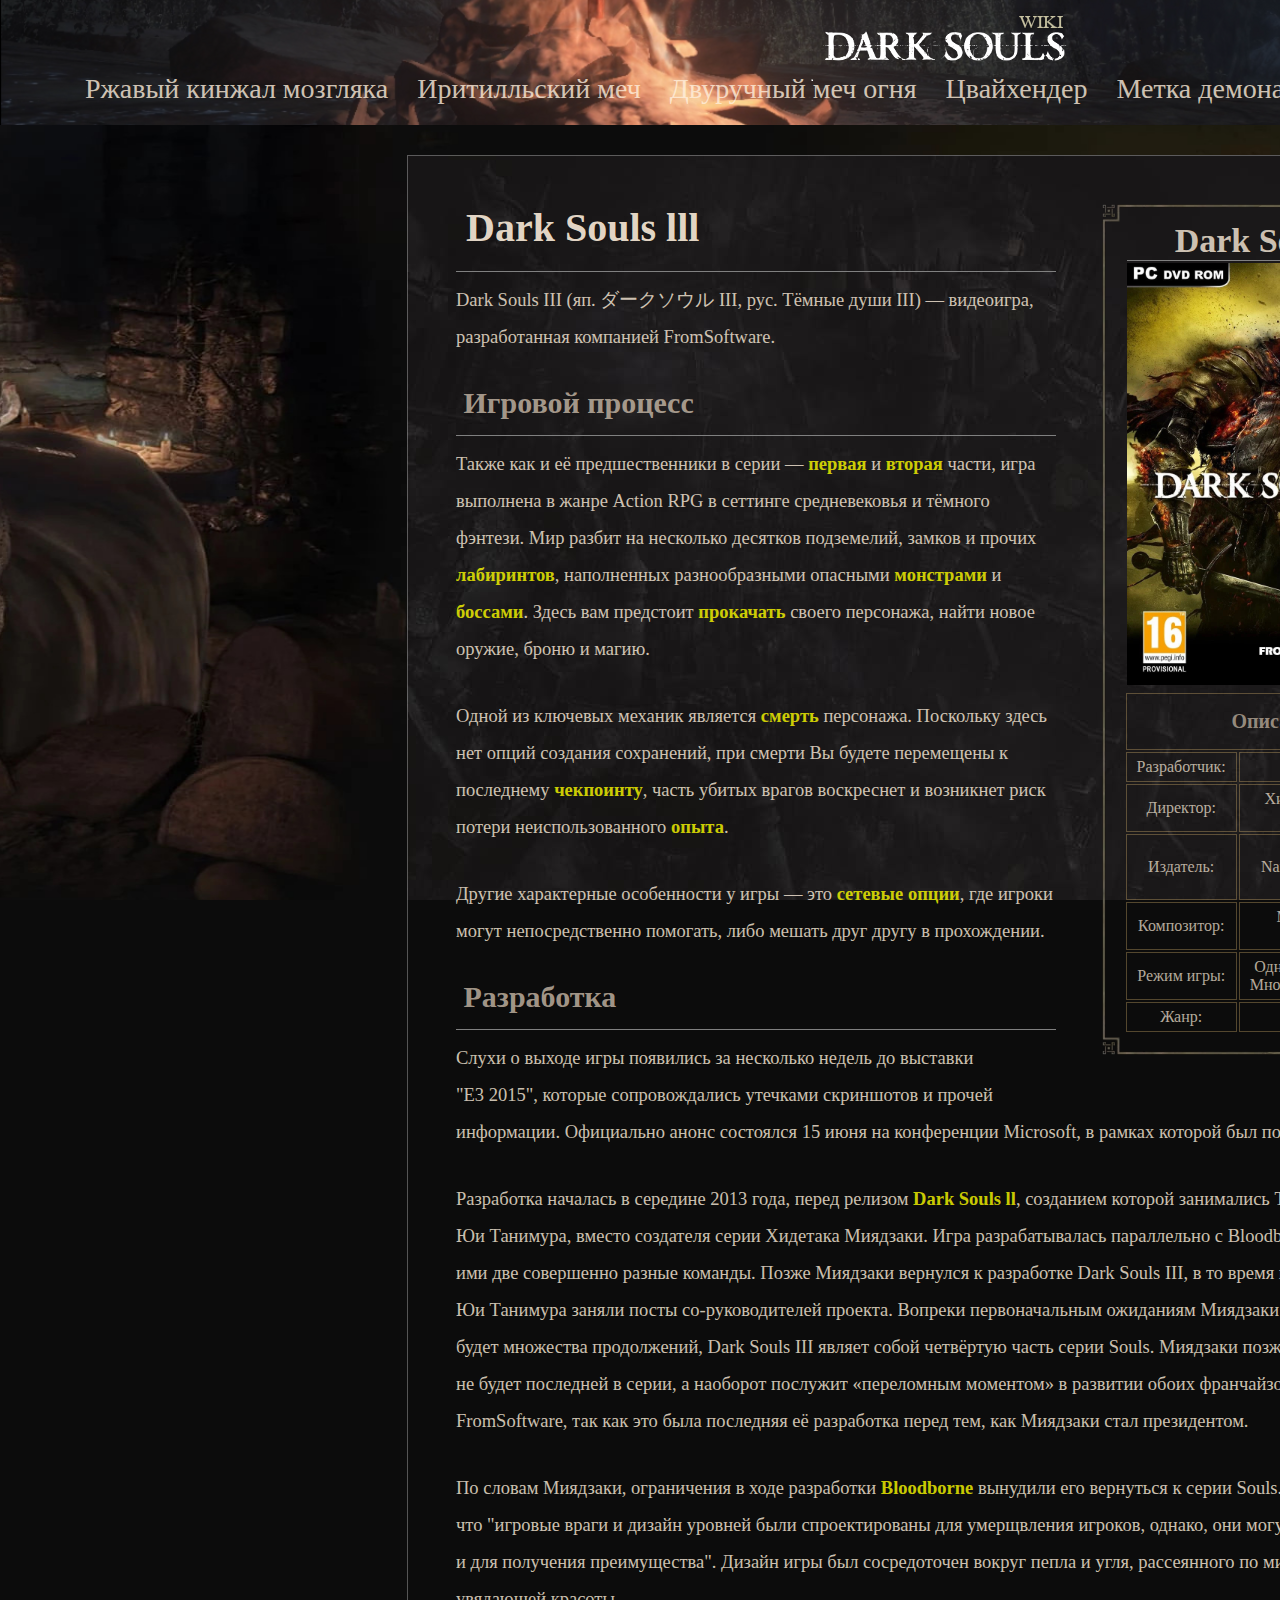
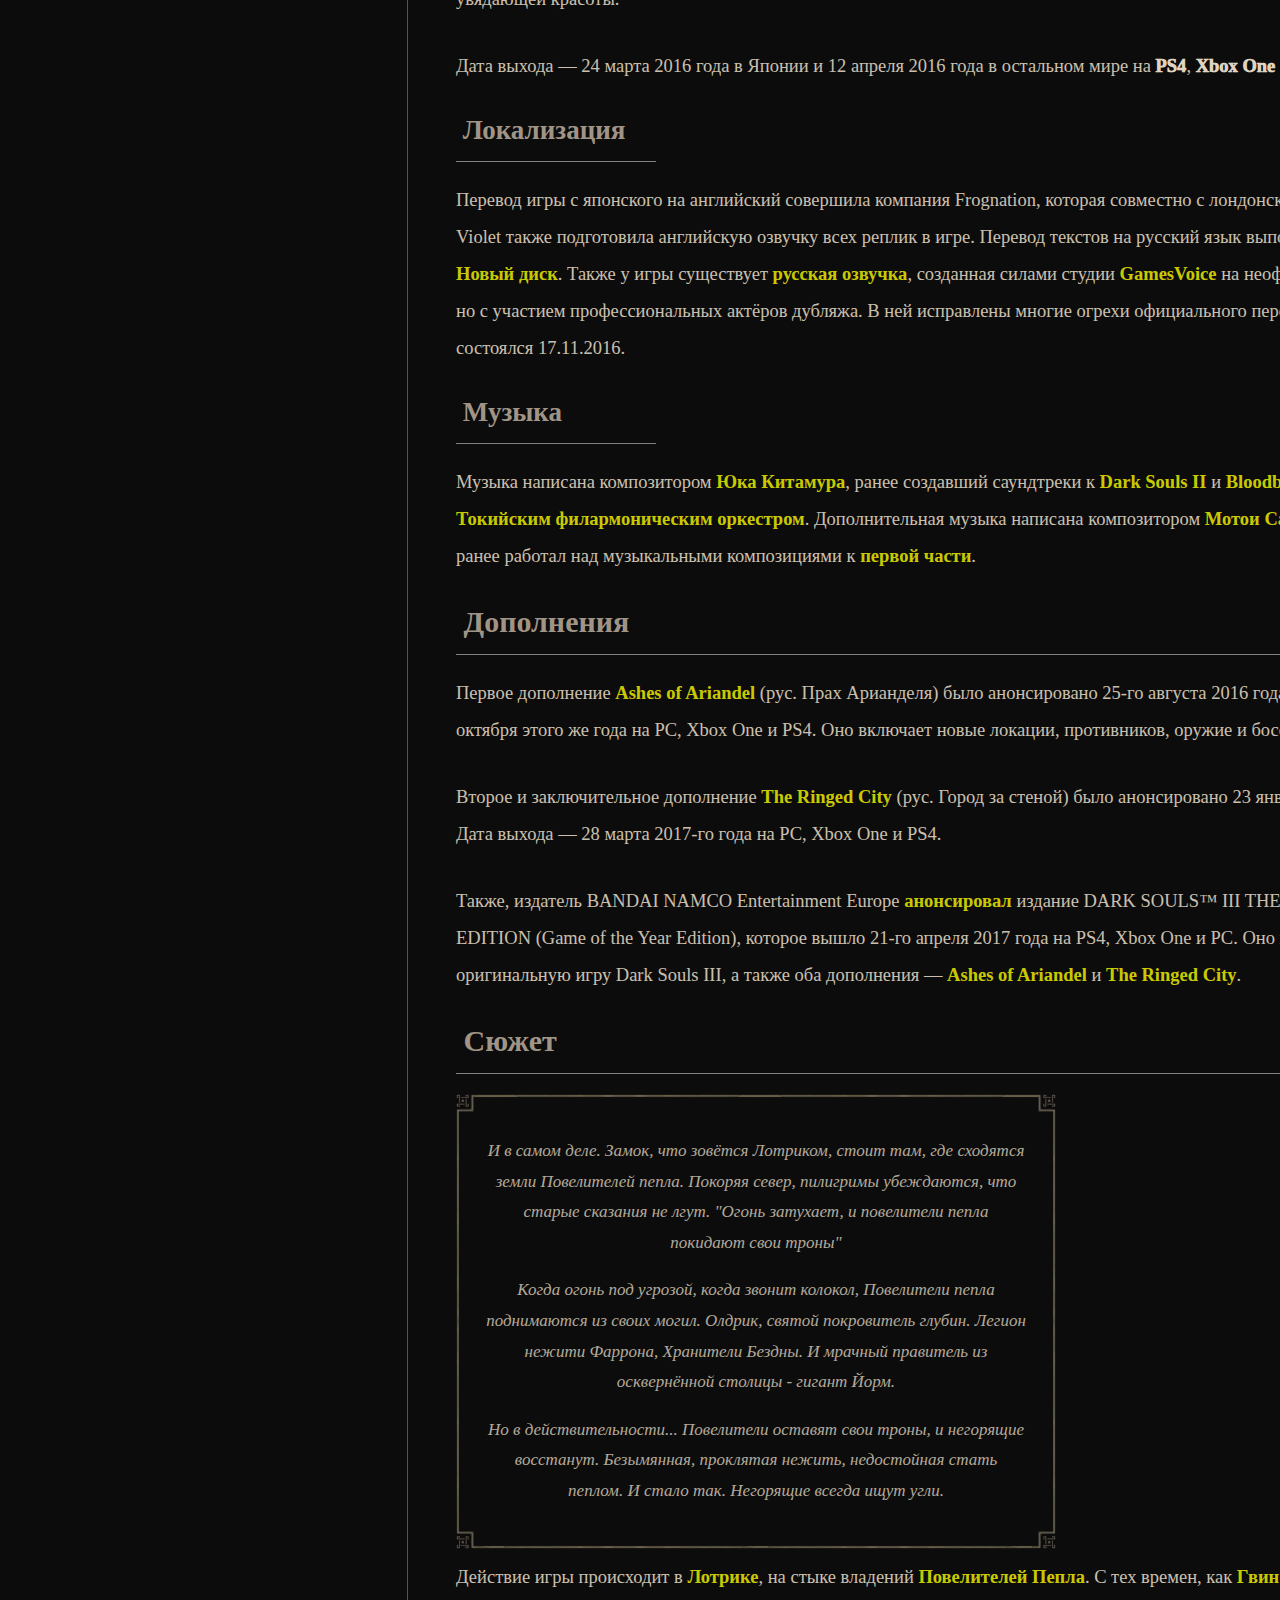
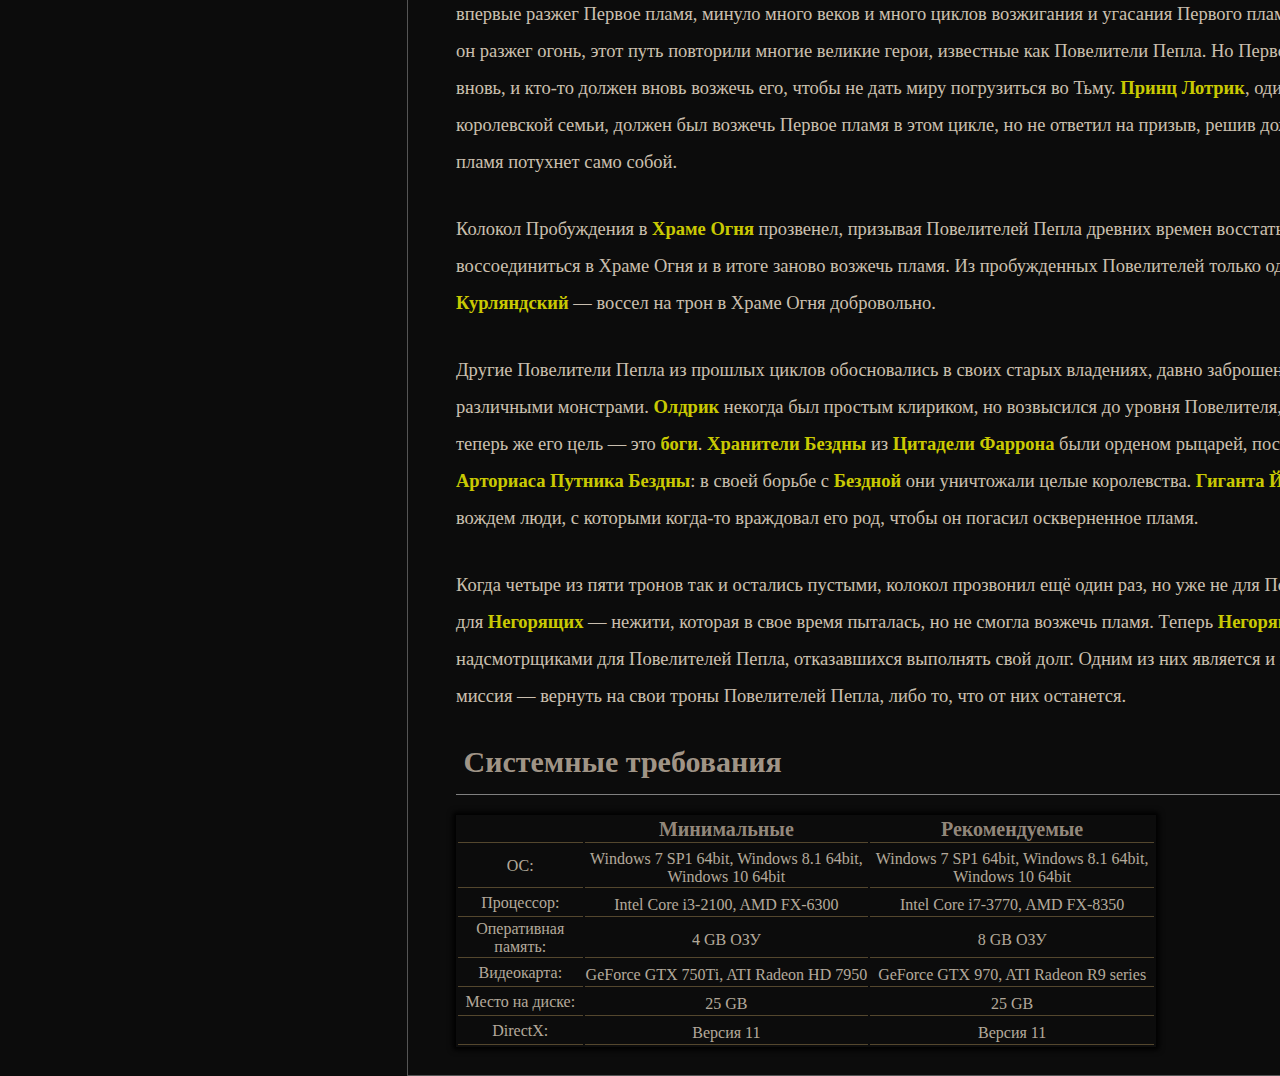
<file: index.html>
<!DOCTYPE html>

<html lang="ru">

<head>

  <meta charset="UTF-8">

  <meta name="vievport" content="width-device-width, initial-scale=1.0">
  <link rel="stylesheet" type="text/css" href="main.css">
  <title>DarkSouls III fandom</title>
</head>
<body>
    <div class="shadow-background">
        <div class="main-menu">
            <div class="menu-icon">
                <a href="index.html" target="_self"><img src="./pictures/Site-logo.png" alt="Тёмные души вики логотип"></a>
            </div>
            <a href="knife1.html" target="_blank" class="menu-item">Ржавый кинжал мозгляка</a>
            <a href="knife2.html" target="_blank" class="menu-item">Иритилльский меч</a>
            <a href="knife3.html" target="_blank" class="menu-item">Двуручный меч огня</a>
            <a href="knife4.html" target="_blank" class="menu-item">Цвайхендер</a>
            <a href="knife5.html" target="_blank" class="menu-item">Метка демона</a>
            <a href="knife6.html" target="_blank" class="menu-item">Утигатана</a>
            <a href="knife7.html" target="_blank" class="menu-item">Распятый Безумный король</a>
        </div>
        <div class="info-shadow-background">
            <div class="game-description1"> 
                <aside class="description-game">
                    <div class="description-photo">
                        <h2 class="description-head1">Dark Souls III</h2>
                        <a href="./pictures/DarkSouls3.jpg" target="_blank">
                            <img class="dark-souls-preview1" src="./pictures/DarkSouls3.jpg" alt="Dark Soul III preview" title="Дарк Соулс 3 Превью">
                        </a>
                    </div>
                    <div class="description-table1">
                        <table>
                            <thead>
                                <tr class="table-row-style1">
                                    <th class="table-header-style1" colspan="2">Описание</th>
                                </tr>
                            </thead>
                            <tbody>
                                <tr class="table-row-style1">
                                    <td class="table-data-style1">Разработчик:</td>
                                    <td class="table-data-style1">FromSoftware</td>
                                </tr>
                                <tr class="table-row-style1">
                                    <td class="table-data-style1">Директор:</td>
                                    <td class="table-data-style1">Хидэтака Миядзаки<br>Исаму Окано</td>
                                </tr>
                                <tr class="table-row-style1">
                                
                                    <td class="table-data-style1">Издатель:</td>
                                    <td class="table-data-style1">FromSoftware<br>Namco Bandai Games<br>Новый Диск</td>
                                </tr>
                                <tr class="table-row-style1">
                                    <td class="table-data-style1">Композитор:</td>
                                    <td class="table-data-style1">Мотои Сакураба<br>Юка Китамура</td>
                                </tr>
                                <tr class="table-row-style1">
                                    <td class="table-data-style1">Режим игры:</td>
                                    <td class="table-data-style1">Однопользовательский<br>Многопользовательский</td>
                                </tr>
                                <tr class="table-row-style1">
                                    <td class="table-data-style1">Жанр:</td>
                                    <td class="table-data-style1">action/RPG</td>
                                </tr>
                            </tbody>
                        </table>
                    </div>
                </aside>
                <div class="game-description-header1">
                    <h1 class="game-description-header1-text">&nbsp;Dark Souls lll</h1>
                </div>
                <section>
                    <p class="game-description-text">
                        Dark Souls III (яп. ダークソウル III, рус. Тёмные души III) — видеоигра, разработанная компанией FromSoftware.
                    </p>
                    
                    <h2 class="game-description-header2-text">&nbsp;Игровой процесс</h2>
                    <p class="game-description-text">
                        Также как и её предшественники в серии — <b class="description-highlight-text">первая</b> и <b class="description-highlight-text">вторая</b> части, игра выполнена в жанре Action RPG в сеттинге средневековья и тёмного фэнтези. 
                        Мир разбит на несколько десятков подземелий, замков и прочих <b class="description-highlight-text">лабиринтов</b>, наполненных разнообразными опасными <b class="description-highlight-text">монстрами</b> и <b class="description-highlight-text">боссами</b>. 
                        Здесь вам предстоит <b class="description-highlight-text">прокачать</b> своего персонажа, найти новое оружие, броню и магию.
                    </p>
                    <p class="game-description-text">Одной из ключевых механик является <b class="description-highlight-text">смерть</b> персонажа. Поскольку здесь нет опций создания сохранений, при смерти Вы будете перемещены к последнему <b class="description-highlight-text">чекпоинту</b>, 
                        часть убитых врагов воскреснет и возникнет риск потери неиcпользованного <b class="description-highlight-text">опыта</b>.
                    </p>
                    <p class="game-description-text">Другие характерные особенности у игры — это <b class="description-highlight-text">сетевые опции</b>, где игроки могут непосредственно помогать, либо мешать друг другу в прохождении.</p>
                    
                    <h2 class="game-description-header2-text">&nbsp;Разработка</h2>
                    <p class="game-description-text">
                        Слухи о выходе игры появились за несколько недель до выставки <br>"E3 2015", которые сопровождались утечками скриншотов и прочей информации. Официально анонс состоялся 15 июня на конференции Microsoft, в рамках которой был показан CGI-ролик. 
                    </p>
                    <p class="game-description-text">Разработка началась в середине 2013 года, перед релизом <b class="description-highlight-text">Dark Souls ll</b>, созданием которой занимались Томохиро Сибуя и Юи Танимура, вместо создателя серии Хидетака Миядзаки. Игра разрабатывалась параллельно с Bloodborne, но занимались ими две совершенно разные команды. Позже Миядзаки вернулся к разработке Dark Souls III, в то время как Исаму Окано и Юи Танимура заняли посты со-руководителей проекта. Вопреки первоначальным ожиданиям Миядзаки в том, что у серии не будет множества продолжений, Dark Souls III являет собой четвёртую часть серии Souls. Миядзаки позже добавил, что игра не будет последней в серии, а наоборот послужит «переломным моментом» в развитии обоих франчайзов и самой компании FromSoftware, так как это была последняя её разработка перед тем, как Миядзаки стал президентом.</p>
                    <p class="game-description-text">По словам Миядзаки, ограничения в ходе разработки <b class="description-highlight-text">Bloodborne</b> вынудили его вернуться к серии Souls. Также он отметил, что "игровые враги и дизайн уровней были спроектированы для умерщвления игроков, однако, они могут быть использованы и для получения преимущества". Дизайн игры был сосредоточен вокруг пепла и угля, рассеянного по миру, создавая картину увядающей красоты. </p>
                    <p class="game-description-text">Дата выхода — 24 марта 2016 года в Японии и 12 апреля 2016 года в остальном мире на <b class="description-bold-text">PS4</b>, <b class="description-bold-text">Xbox One</b> и <b class="description-bold-text">PC</b>.</p>
                    <h3 class="game-description-header3-text">&nbsp;Локализация</h3>
                    <p class="game-description-text">Перевод игры с японского на английский совершила компания Frognation, которая совместно с лондонской студией Liquid Violet также подготовила английскую озвучку всех реплик в игре. Перевод текстов на русский язык выполнен компанией <b class="description-highlight-text">Новый диск</b>. 
                        Также у игры существует <b class="description-highlight-text">русская озвучка</b>, созданная силами студии <b class="description-highlight-text">GamesVoice</b> на неофициальной основе, но с участием профессиональных актёров дубляжа. В ней исправлены многие огрехи официального перевода. Релиз озвучки состоялся 17.11.2016.</p>
                    <h3 class="game-description-header3-text">&nbsp;Музыка</h3>
                    <p class="game-description-text">Музыка написана композитором <b class="description-highlight-text">Юка Китамура</b>, ранее создавший саундтреки к <b class="description-highlight-text">Dark Souls II</b> и <b class="description-highlight-text">Bloodborne</b>, и исполнена <b class="description-highlight-text">Токийским филармоническим оркестром</b>. Дополнительная музыка написана композитором <b class="description-highlight-text">Мотои Сакураба</b>, который ранее работал над музыкальными композициями к <b class="description-highlight-text">первой части</b>.</p>
                    <h2 class="game-description-header2-text2">&nbsp;Дополнения</h2>
                    <p class="game-description-text">Первое дополнение <b class="description-highlight-text">Ashes of Ariandel</b> (рус. Прах Арианделя) было анонсировано 25-го августа 2016 года и вышло 25-го октября этого же года на PC, Xbox One и PS4. Оно включает новые локации, противников, оружие и боссов.</p>
                    <p class="game-description-text">Второе и заключительное дополнение <b class="description-highlight-text">The Ringed City</b> (рус. Город за стеной) было анонсировано 23 января 2017-го года. Дата выхода — 28 марта 2017-го года на PC, Xbox One и PS4.</p>
                    <p class="game-description-text">Также, издатель BANDAI NAMCO Entertainment Europe <b class="description-highlight-text">анонсировал</b> издание DARK SOULS™ III THE FIRE FADES™ EDITION (Game of the Year Edition), которое вышло 21-го апреля 2017 года на PS4, Xbox One и PC. Оно включает в себя оригинальную игру Dark Souls III, а также оба дополнения — <b class="description-highlight-text">Ashes of Ariandel</b> и <b class="description-highlight-text">The Ringed City</b>.</p>
                    <h2 class="game-description-header2-text2">&nbsp;Сюжет</h2>
                    <table class="poem-table2">
                        <tbody>
                            <tr class="poem-rows1">
                                <td class="table-data-style2"><p>И в самом деле. Замок, что зовётся Лотриком, стоит там, где сходятся земли Повелителей
                                    пепла. Покоряя север, пилигримы убеждаются, что старые сказания не лгут. "Огонь затухает, и
                                    повелители пепла покидают свои троны"</p>
                                <p>Когда огонь под угрозой, когда звонит колокол, Повелители пепла поднимаются из своих могил.
                                    Олдрик, святой покровитель глубин. Легион нежити Фаррона, Хранители Бездны. И мрачный
                                    правитель из осквернённой столицы - гигант Йорм.</p>
                                <p>Но в действительности... Повелители оставят свои троны, и негорящие восстанут. Безымянная,
                                    проклятая нежить, недостойная стать пеплом. И стало так. Негорящие всегда ищут угли.</p></td>
                            </tr>
                        </tbody>
                    </table>
                    <p class="game-description-text">Действие игры происходит в <b class="description-highlight-text">Лотрике</b>, на стыке владений <b class="description-highlight-text">Повелителей Пепла</b>. С тех времен, как <b class="description-highlight-text">Гвин Повелитель Пепла</b> впервые разжег Первое пламя, минуло много веков и много циклов возжигания и угасания Первого пламени. После того, как он разжег огонь, этот путь повторили многие великие герои, известные как Повелители Пепла. Но Первое пламя угасает вновь, и кто-то должен вновь возжечь его, чтобы не дать миру погрузиться во Тьму. <b class="description-highlight-text">Принц Лотрик</b>, один из наследников королевской семьи, должен был возжечь Первое пламя в этом цикле, но не ответил на призыв, решив дождаться, пока Первое пламя потухнет само собой.</p>
                    <p class="game-description-text">Колокол Пробуждения в <b class="description-highlight-text">Храме Огня</b> прозвенел, призывая Повелителей Пепла древних времен восстать из могил, воссоединиться в Храме Огня и в итоге заново возжечь пламя. Из пробужденных Повелителей только один — <b class="description-highlight-text">Лудлет Курляндский</b> — воссел на трон в Храме Огня добровольно.</p>
                    <p class="game-description-text">Другие Повелители Пепла из прошлых циклов обосновались в своих старых владениях, давно заброшенных и населенных различными монстрами. <b class="description-highlight-text">Олдрик</b> некогда был простым клириком, но возвысился до уровня Повелителя, пожирая людей, теперь же его цель — это <b class="description-highlight-text">боги</b>. <b class="description-highlight-text">Хранители Бездны</b> из <b class="description-highlight-text">Цитадели Фаррона</b> были орденом рыцарей, последователей <b class="description-highlight-text">Арториаса Путника Бездны</b>: в своей борьбе с <b class="description-highlight-text">Бездной</b> они уничтожали целые королевства. <b class="description-highlight-text">Гиганта Йорма</b> сделали своим вождем люди, с которыми когда-то враждовал его род, чтобы он погасил оскверненное пламя.</p>
                    <p class="game-description-text">Когда четыре из пяти тронов так и остались пустыми, колокол прозвонил ещё один раз, но уже не для Повелителей Пепла, а для <b class="description-highlight-text">Негорящих</b> — нежити, которая в свое время пыталась, но не смогла возжечь пламя. Теперь <b class="description-highlight-text">Негорящие</b> служат надсмотрщиками для Повелителей Пепла, отказавшихся выполнять свой долг. Одним из них является и главный герой. Его миссия — вернуть на свои троны Повелителей Пепла, либо то, что от них останется.</p>
                    <h2 class="game-description-header2-text2">&nbsp;Системные требования</h2>
                    <table class="table-system-requirements">
                        <tbody>
                            <tr class="table-row-style1">
                                <th class="table-data-style5"> </th>
                                <th class="table-header-style5">Минимальные</th>
                                <th class="table-header-style5">Рекомендуемые</th>
                            </tr>
                            <tr class="table-row-style1">
                                <td class="table-data-style5">ОС:
                                </td>
                                <td class="table-data-style7">Windows 7 SP1 64bit, Windows 8.1 64bit, Windows 10 64bit
                                </td>
                                <td class="table-data-style7">Windows 7 SP1 64bit, Windows 8.1 64bit, Windows 10 64bit
                                </td>
                            </tr>
                            <tr class="table-row-style1">
                                <td class="table-data-style5">Процессор:
                                </td>
                                <td class="table-data-style7">Intel Core i3-2100, AMD FX-6300
                                </td>
                                <td class="table-data-style7">Intel Core i7-3770, AMD FX-8350
                                </td>
                            </tr>
                            <tr class="table-row-style1">
                                <td class="table-data-style5">Оперативная память:
                                </td>
                                <td class="table-data-style7">4 GB ОЗУ
                                </td>
                                <td class="table-data-style7">8 GB ОЗУ
                                </td>
                            </tr>
                            <tr class="table-row-style1">
                                <td class="table-data-style5">Видеокарта:
                                </td>
                                <td class="table-data-style7">GeForce GTX 750Ti, ATI Radeon HD 7950
                                </td>
                                <td class="table-data-style7">GeForce GTX 970, ATI Radeon R9 series
                                </td>
                            </tr>
                            <tr class="table-row-style1">
                                <td class="table-data-style5">Место на диске:
                                </td>
                                <td class="table-data-style7">25 GB
                                </td>
                                <td class="table-data-style7">25 GB
                                </td>
                            </tr>
                            <tr class="table-row-style1">
                                <td class="table-data-style5">DirectX:
                                </td>
                                <td class="table-data-style7">Версия 11
                                </td>
                                <td class="table-data-style7">Версия 11
                                </td>
                            </tr>
                        </tbody>
                    </table>
                    <div class="spacer"></div>
                </section>
            </div>
        </div>
    </div>
</body>
</file>
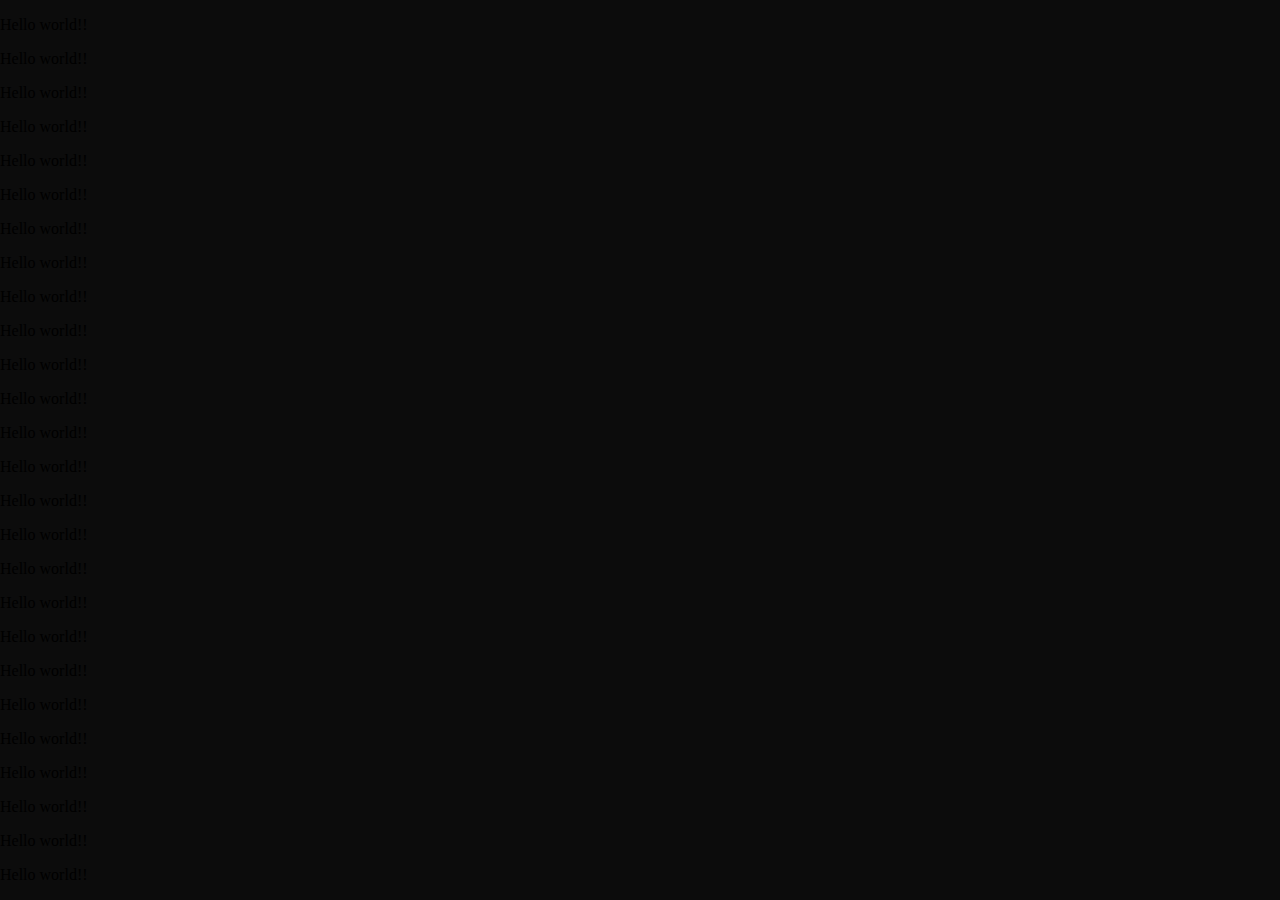
<file: hello-world.html>
<!DOCTYPE html>

<html lang="en">

<head>

  <meta charset="UTF-8">

  <meta name="vievport" content="width-device-width, initial-scale=1.0">
  <link rel="stylesheet" type="text/css" href="main.css">
  <title>DarkSouls III Распятый Безумный король</title>
</head>
<body>
  <p>Hello world!!</p>
  <p>Hello world!!</p>
  <p>Hello world!!</p>
  <p>Hello world!!</p>
  <p>Hello world!!</p>
  <p>Hello world!!</p><p>Hello world!!</p><p>Hello world!!</p><p>Hello world!!</p><p>Hello world!!</p><p>Hello world!!</p><p>Hello world!!</p>
  <p>Hello world!!</p><p>Hello world!!</p><p>Hello world!!</p><p>Hello world!!</p><p>Hello world!!</p><p>Hello world!!</p><p>Hello world!!</p>
  <p>Hello world!!</p><p>Hello world!!</p><p>Hello world!!</p><p>Hello world!!</p><p>Hello world!!</p><p>Hello world!!</p><p>Hello world!!</p>
</body>
</file>
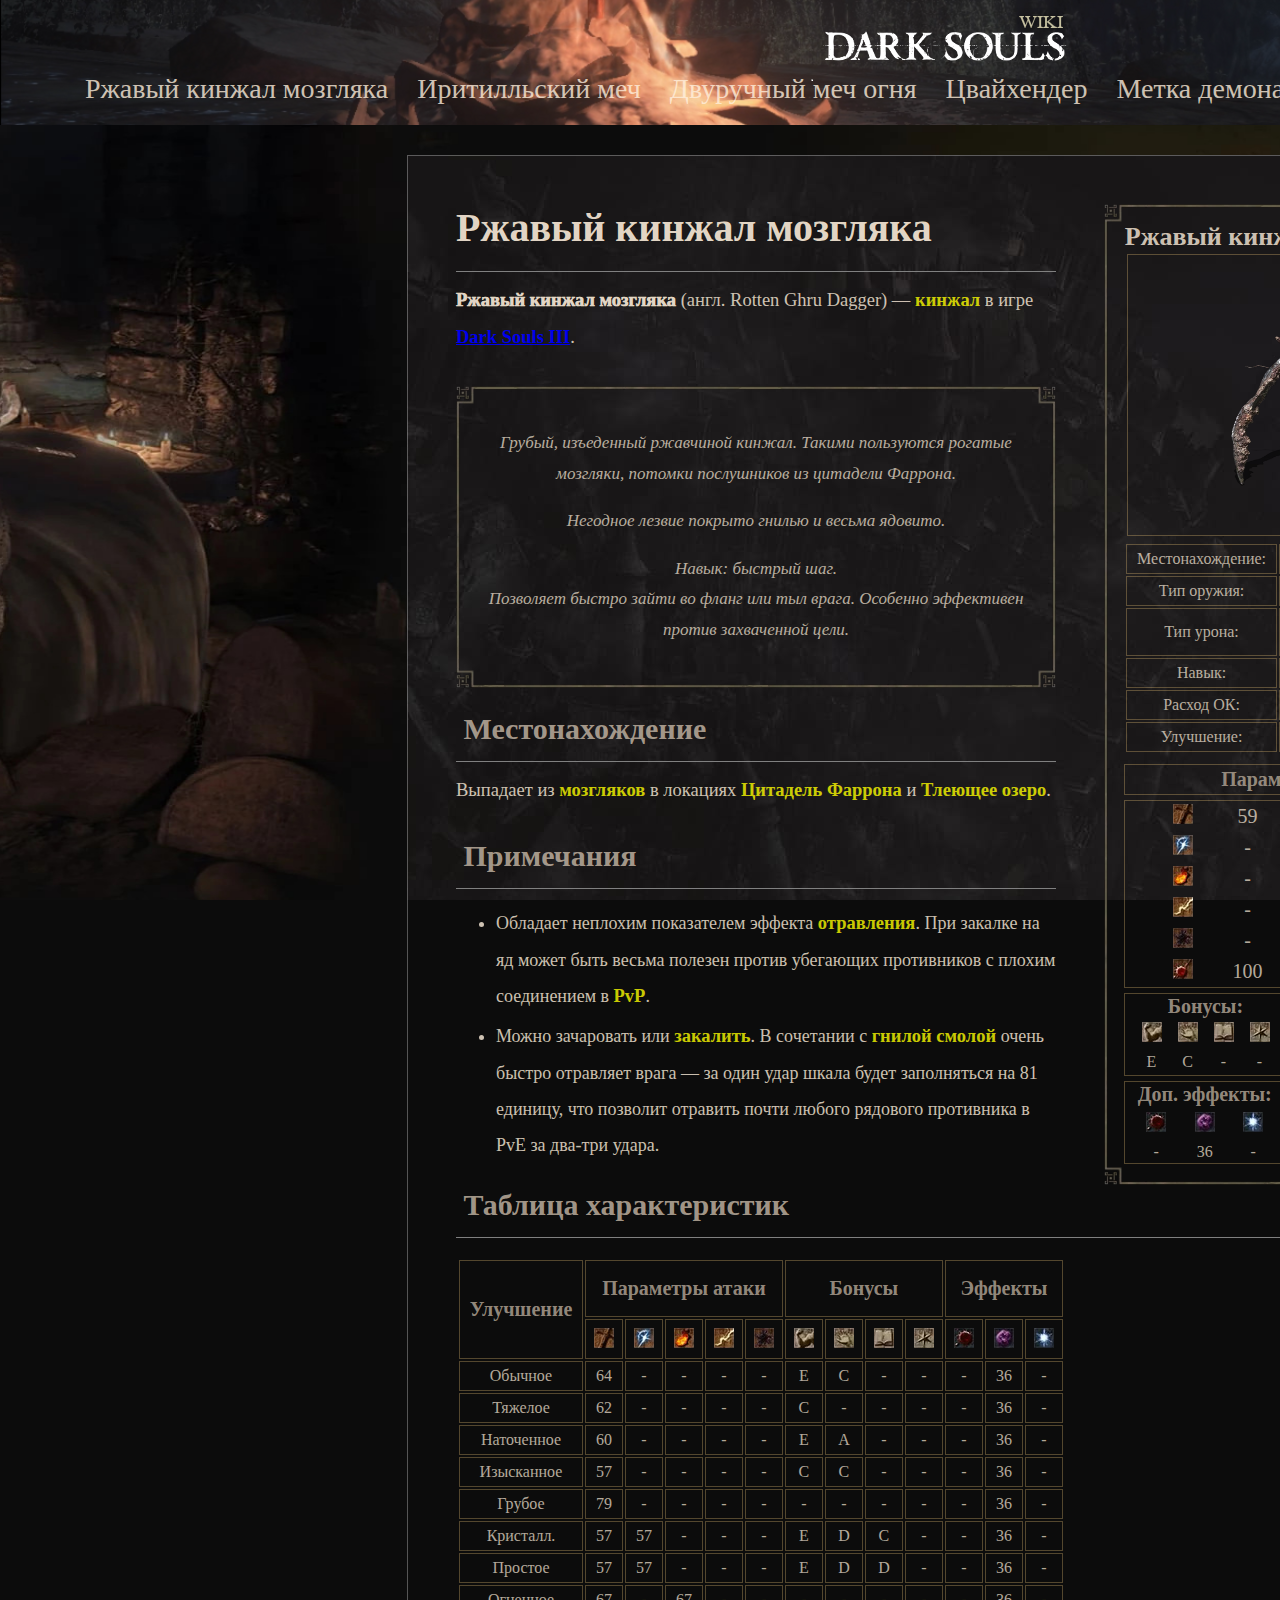
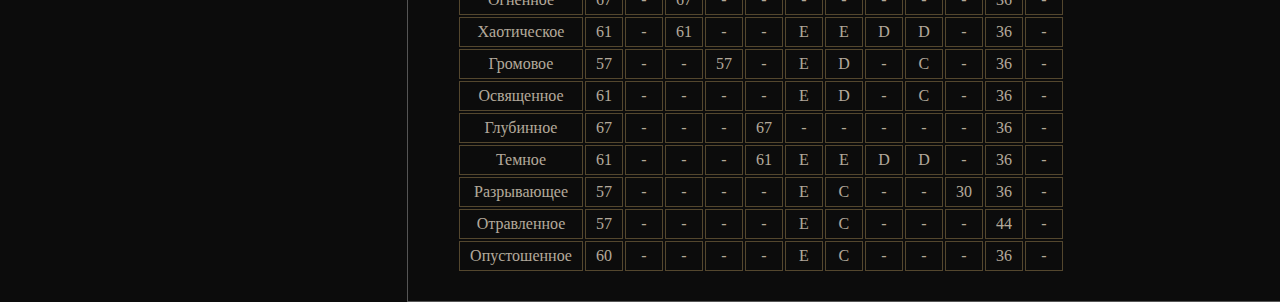
<file: knife1.html>
<!DOCTYPE html>

<html lang="en">

<head>

  <meta charset="UTF-8">

  <meta name="vievport" content="width-device-width, initial-scale=1.0">
  <link rel="stylesheet" type="text/css" href="main.css">
  <link rel="icon" href="favicon.ico" type="image/png">
  <title>DarkSouls III Ржавый кинжал мозгляка</title>
</head>
<body>
    <div class="shadow-background">
        <div class="main-menu">
            <div class="menu-icon">
                <a href="index.html" target="_self">
                    <img src="./pictures/Site-logo.png" alt="Тёмные души вики логотип" title="Логотип сайта">
                </a>
            </div>
            <a href="knife1.html" target="_self" class="menu-item">Ржавый кинжал мозгляка</a>
            <a href="knife2.html" target="_blank" class="menu-item">Иритилльский меч</a>
            <a href="knife3.html" target="_blank" class="menu-item">Двуручный меч огня</a>
            <a href="knife4.html" target="_blank" class="menu-item">Цвайхендер</a>
            <a href="knife5.html" target="_blank" class="menu-item">Метка демона</a>
            <a href="knife6.html" target="_blank" class="menu-item">Утигатана</a>
            <a href="knife7.html" target="_blank" class="menu-item">Распятый Безумный король</a>
        </div>
        <div class="info-shadow-background">
            <div class="game-description1">
                <aside class="description-game-knife1">
                    <div class="description-photo">
                        <h2 class="description-head2">Ржавый кинжал мозгляка</h2>
                        <a href="./pictures/knife1.png" target="blank">
                            <img class="dark-souls-knife1" src="./pictures/knife1.png" alt="Knife1 Preview" title="Ржавый кинжал мозгляка">
                        </a>
                    </div>
                    <div class="description-table1">
                        <table>
                            <tbody>
                                <tr class="table-row-style1">
                                    <td class="table-data-style1">Местонахождение:</td>
                                    <td class="table-data-style1">Мозгляк</td>
                                </tr>
                                <tr class="table-row-style1">
                                    <td class="table-data-style1">Тип оружия:</td>
                                    <td class="table-data-style1">Кинжал</td>
                                </tr>
                                <tr class="table-row-style1">
                                    <td class="table-data-style1">Тип урона:</td>
                                    <td class="table-data-style1">Рубящий/колющий</td>
                                </tr>
                                <tr class="table-row-style1">
                                    <td class="table-data-style1">Навык:</td>
                                    <td class="table-data-style1">Быстрый шаг</td>
                                </tr>
                                <tr class="table-row-style1">
                                    <td class="table-data-style1">Расход ОК:</td>
                                    <td class="table-data-style1">5 (- / -)</td>
                                </tr>
                                <tr class="table-row-style1">
                                    <td class="table-data-style1">Улучшение:</td>
                                    <td class="table-data-style1">Обычный титанит</td>
                                </tr>
                            </tbody>
                        </table>
                        <h2 class="table-header-style2">Параметры:</h2>
                        <table class="mini-stats-table1">
                            <tbody>
                                <tr>
                                    <td class="table-data-style3"><img src="./pictures/Parameter1.png" alt="Параметр Физической Атаки" title="Физическая Атака"></td>
                                    <td class="table-data-style3">59</td>
                                    <td class="table-data-style3"><img src="./pictures/Resist1.png" alt="Параметр Физического Сопротивления" title="Физическое Сопротивление"></td>
                                    <td class="table-data-style3">35</td>
                                </tr>
                                <tr>
                                    <td class="table-data-style3"><img src="./pictures/Parameter2.png" alt="Параметр Магической Атаки" title="Магическая Атака"></td>
                                    <td class="table-data-style3">-</td>
                                    <td class="table-data-style3"><img src="./pictures/Resist2.png" alt="Параметр Магического Сопротивления" title="Магическое Сопротивление"></td>
                                    <td class="table-data-style3">20</td>
                                </tr>
                                <tr>
                                    <td class="table-data-style3"><img src="./pictures/Parameter3.png" alt="Параметр Огненной Атаки" title="Огненная Атака"></td>
                                    <td class="table-data-style3">-</td>
                                    <td class="table-data-style3"><img src="./pictures/Resist3.png" alt="Параметр Сопротивления Огню" title="Сопротивление Огню"></td>
                                    <td class="table-data-style3">15</td>
                                </tr>
                                <tr>
                                    <td class="table-data-style3"><img src="./pictures/Parameter4.png" alt="Параметр Атаки Молнией" title="Атака Молнией"></td>
                                    <td class="table-data-style3">-</td>
                                    <td class="table-data-style3"><img src="./pictures/Resist4.png" alt="Параметр Сопротивления Молнии" title="Сопротивление Молнии"></td>
                                    <td class="table-data-style3">15</td>
                                </tr>
                                <tr>
                                    <td class="table-data-style3"><img src="./pictures/Parameter5.png" alt="Параметр Атаки Тьмой" title="Атака Тьмы"></td>
                                    <td class="table-data-style3">-</td>
                                    <td class="table-data-style3"><img src="./pictures/Resist5.png" alt="Параметр Сопротивления Тьме" title="Сопротивление Тьме"></td>
                                    <td class="table-data-style3">20</td>
                                </tr>
                                <tr>
                                    <td class="table-data-style3"><img src="./pictures/Parameter6.png" alt="Параметр Критического Удара" title="Критический Удар"></td>
                                    <td class="table-data-style3">100</td>
                                    <td class="table-data-style3"><img src="./pictures/Resist6.png" alt="Параметр Устойчивости" title="Устойчивость"></td>
                                    <td class="table-data-style3">15</td>
                                </tr>
                            </tbody>
                        </table>
                        <table class="mini-stats-table1">
                            <tbody>
                                <tr class="table-row-style1">
                                    <th class="table-header-style3" colspan="4">Бонусы:</th>
                                    <th class="table-header-style3" colspan="4">Требования:</th>
                                </tr>
                                <tr class="table-row-style1">
                                    <td class="table-data-style4"><img src="./pictures/Bonus1.png" alt="Параметр Силы" title="Сила"></td>
                                    <td class="table-data-style4"><img src="./pictures/Bonus2.png" alt="Параметр Ловкости" title="Ловкость"></td>
                                    <td class="table-data-style4"><img src="./pictures/Bonus3.png" alt="Параметр Интеллекта" title="Интеллект"></td>
                                    <td class="table-data-style4"><img src="./pictures/Bonus4.png" alt="Параметр Веры" title="Вера"></td>
                                    <td class="table-data-style4"><img src="./pictures/Bonus1.png" alt="Параметр Силы" title="Сила"></td>
                                    <td class="table-data-style4"><img src="./pictures/Bonus2.png" alt="Параметр Ловкости" title="Ловкость"></td>
                                    <td class="table-data-style4"><img src="./pictures/Bonus3.png" alt="Параметр Интеллекта" title="Интеллект"></td>
                                    <td class="table-data-style4"><img src="./pictures/Bonus4.png" alt="Параметр Веры" title="Вера"></td>
                                </tr>
                                <tr class="table-row-style1">
                                    <td class="table-data-style4">E</td>
                                    <td class="table-data-style4">C</td>
                                    <td class="table-data-style4">-</td>
                                    <td class="table-data-style4">-</td>
                                    <td class="table-data-style4">10</td>
                                    <td class="table-data-style4">8</td>
                                    <td class="table-data-style4">-</td>
                                    <td class="table-data-style4">-</td>
                                </tr>
                            </tbody>
                        </table>
                        <table class="mini-stats-table1">
                            <tbody>
                                <tr class="table-row-style1">
                                    <th class="table-header-style4" colspan="3">Доп. эффекты:</th>
                                    <th class="table-header-style4" colspan="2">Прочее:</th>
                                </tr>
                                <tr class="table-row-style1">
                                    <td class="table-data-style6"><img src="./pictures/Effect1.png" alt="Параметр Кровотечения" title="Кровотечение"> </td>
                                    <td class="table-data-style6"><img src="./pictures/Effect2.png" alt="Параметр Отравления" title="Отравление"></td>
                                    <td class="table-data-style6"><img src="./pictures/Effect3.png" alt="Параметр Обморожения" title="Обморожение"> </td>
                                    <td class="table-data-style6"><img src="./pictures/Parameter7.png" alt="Параметр Прочности" title="Прочность"></td>
                                    <td class="table-data-style6"><img src="./pictures/Parameter8.png" alt="Параметр Веса" title="Вес"></td>
                                </tr>
                                <tr class="table-row-style1">
                                    <td class="table-data-style6">-</td>
                                    <td class="table-data-style6">36</td>
                                    <td class="table-data-style6">-</td>
                                    <td class="table-data-style6">45</td>
                                    <td class="table-data-style6">2.0</td>
                                </tr>
                            </tbody>
                        </table>
                    </div>
                </aside>
                <section>
                    <div class="game-description-header1">
                        <h1 class="game-description-header1-text">Ржавый кинжал мозгляка</h1>
                    </div>
                    <p class="game-description-text">
                        <b class="description-bold-text">Ржавый кинжал мозгляка</b> (англ. Rotten Ghru Dagger) — <b class="description-highlight-text">кинжал</b> в игре <b class="description-highlight-text"><a href="index.html" target="_self"> Dark Souls III</a></b>.
                    </p>                    
                    <table class="poem-table2">
                        <tbody>
                            <tr class="poem-rows1">
                                <td class="table-data-style2"><p>Грубый, изъеденный ржавчиной кинжал. Такими пользуются рогатые мозгляки, потомки послушников из цитадели Фаррона.</p>
                                <p>Негодное лезвие покрыто гнилью и весьма ядовито.</p>
                                <p>Навык: быстрый шаг. <br>Позволяет быстро зайти во фланг или тыл врага. Особенно эффективен против захваченной цели.</p></td>
                            </tr>
                        </tbody>
                    </table>
                    <h2 class="game-description-header2-text">&nbsp;Местонахождение</h2>
                    <p class="game-description-text">Выпадает из <b class="description-highlight-text">мозгляков</b> в локациях <b class="description-highlight-text">Цитадель Фаррона</b> и <b class="description-highlight-text">Тлеющее озеро</b>.</p>
                    <h2 class="game-description-header2-text">&nbsp;Примечания</h2>
                    <ul>
                        <li class="game-description-text">Обладает неплохим показателем эффекта <b class="description-highlight-text">отравления</b>. При закалке на яд может быть весьма полезен против убегающих противников с плохим соединением в <b class="description-highlight-text">PvP</b>.</li>
                        <li class="game-description-text">Можно зачаровать или <b class="description-highlight-text">закалить</b>. В сочетании с <b class="description-highlight-text">гнилой смолой</b> очень быстро отравляет врага — за один удар шкала будет заполняться на 81 единицу, что позволит отравить почти любого рядового противника в PvE за два-три удара.</li>
                    </ul>
                    <h2 class="game-description-header2-text2">&nbsp;Таблица характеристик</h2>
                    <table class="shadow-table1">
                        <tbody>
                            <tr class="table-row-style1">
                                <th class="th1-attributes" rowspan="2">Улучшение</th>
                                <th class="th2-attributes" colspan="5">Параметры атаки</th>
                                <th class="th3-attributes" colspan="4">Бонусы</th>
                                <th class="th4-attributes" colspan="3">Эффекты</th>
                            </tr>
                            <tr class="table-row-style1">
                                <td class="icons table-data-style1">
                                    <a href="./pictures/Parameter1.png" target="_blank">
                                    <img src="./pictures/Parameter1.png" alt="Параметр Физической Атаки" title="Физическая Атака">
                                    </a>
                                </td>
                                <td class="icons table-data-style1">
                                    <a href="./pictures/Parameter2.png" target="_blank">
                                        <img src="./pictures/Parameter2.png" alt="Параметр Магии" title="Магия">
                                    </a>
                                </td>
                                <td class="icons table-data-style1">
                                    <a href="./pictures/Parameter3.png" target="_blank">
                                        <img src="./pictures/Parameter3.png" alt="Параметр Пиромантии" title="Пиромантия">
                                    </a>
                                </td>
                                <td class="icons table-data-style1">
                                    <a href="./pictures/Parameter4.png" target="_blank">
                                        <img src="./pictures/Parameter4.png" alt="Параметр Чары" title="Чародейство">
                                    </a>
                                </td>
                                <td class="icons table-data-style1">
                                    <a href="./pictures/Parameter5.png" target="_blank">
                                        <img src="./pictures/Parameter5.png" alt="Параметр Скверна" title="Скверна">
                                    </a>
                                </td>
                                <td class="icons table-data-style1">
                                    <a href="./pictures/Bonus1.png" target="_blank">
                                        <img src="./pictures/Bonus1.png" alt="Бонус Физической мощи" title="Физическая мощь">
                                    </a>
                                </td>
                                <td class="icons table-data-style1">
                                    <a href="./pictures/Bonus2.png" target="_blank">
                                        <img src="./pictures/Bonus2.png" alt="Бонус Ловкости" title="Ловкость">
                                    </a>
                                </td>
                                <td class="icons table-data-style1">
                                    <a href="./pictures/Bonus3.png" target="_blank">
                                        <img src="./pictures/Bonus3.png" alt="Бонус Интеллекта" title="Интеллект">
                                    </a>
                                </td>
                                <td class="icons table-data-style1">
                                    <a href="./pictures/Bonus4.png" target="_blank">
                                        <img src="./pictures/Bonus4.png" alt="Бонус Веры" title="Вера">
                                    </a>
                                </td>
                                <td class="icons table-data-style1">
                                    <a href="./pictures/Effect1.png" target="_blank">
                                        <img src="./pictures/Effect1.png" alt="Эффект Кровотечения" title="Кровотечение">
                                    </a>
                                </td>
                                <td class="icons table-data-style1">
                                    <a href="./pictures/Effect2.png" target="_blank">
                                        <img src="./pictures/Effect2.png" alt="Эффект Отравления" title="Отравление">
                                    </a>
                                </td>
                                <td class="icons table-data-style1">
                                    <a href="./pictures/Effect3.png" target="_blank">
                                        <img src="./pictures/Effect3.png" alt="Эффект Обморожения" title="Обморожение">
                                    </a>
                                </td>
                            </tr>
                            <tr class="table-row-style1">
                                <td class="table-data-style1">Обычное</td>
                                <td class="table-data-style1">64</td>
                                <td class="table-data-style1">-</td>
                                <td class="table-data-style1">-</td>
                                <td class="table-data-style1">-</td>
                                <td class="table-data-style1">-</td>
                                <td class="table-data-style1">E</td>
                                <td class="table-data-style1">C</td>
                                <td class="table-data-style1">-</td>
                                <td class="table-data-style1">-</td>
                                <td class="table-data-style1">-</td>
                                <td class="table-data-style1">36</td>
                                <td class="table-data-style1">-</td>
                            </tr>
                            <tr class="table-row-style1">
                                <td class="table-data-style1">Тяжелое</td>
                                <td class="table-data-style1">62</td>
                                <td class="table-data-style1">-</td>
                                <td class="table-data-style1">-</td>
                                <td class="table-data-style1">-</td>
                                <td class="table-data-style1">-</td>
                                <td class="table-data-style1">C</td>
                                <td class="table-data-style1">-</td>
                                <td class="table-data-style1">-</td>
                                <td class="table-data-style1">-</td>
                                <td class="table-data-style1">-</td>
                                <td class="table-data-style1">36</td>
                                <td class="table-data-style1">-</td>
                            </tr>
                            <tr class="table-row-style1">
                                <td class="table-data-style1">Наточенное</td>
                                <td class="table-data-style1">60</td>
                                <td class="table-data-style1">-</td>
                                <td class="table-data-style1">-</td>
                                <td class="table-data-style1">-</td>
                                <td class="table-data-style1">-</td>
                                <td class="table-data-style1">E</td>
                                <td class="table-data-style1">A</td>
                                <td class="table-data-style1">-</td>
                                <td class="table-data-style1">-</td>
                                <td class="table-data-style1">-</td>
                                <td class="table-data-style1">36</td>
                                <td class="table-data-style1">-</td>
                            </tr>
                            <tr class="table-row-style1">
                                <td class="table-data-style1">Изысканное</td>
                                <td class="table-data-style1">57</td>
                                <td class="table-data-style1">-</td>
                                <td class="table-data-style1">-</td>
                                <td class="table-data-style1">-</td>
                                <td class="table-data-style1">-</td>
                                <td class="table-data-style1">C</td>
                                <td class="table-data-style1">C</td>
                                <td class="table-data-style1">-</td>
                                <td class="table-data-style1">-</td>
                                <td class="table-data-style1">-</td>
                                <td class="table-data-style1">36</td>
                                <td class="table-data-style1">-</td>
                            </tr>
                            <tr class="table-row-style1">
                                <td class="table-data-style1">Грубое</td>
                                <td class="table-data-style1">79</td>
                                <td class="table-data-style1">-</td>
                                <td class="table-data-style1">-</td>
                                <td class="table-data-style1">-</td>
                                <td class="table-data-style1">-</td>
                                <td class="table-data-style1">-</td>
                                <td class="table-data-style1">-</td>
                                <td class="table-data-style1">-</td>
                                <td class="table-data-style1">-</td>
                                <td class="table-data-style1">-</td>
                                <td class="table-data-style1">36</td>
                                <td class="table-data-style1">-</td>
                            </tr>
                            <tr class="table-row-style1">
                                <td class="table-data-style1">Кристалл.</td>
                                <td class="table-data-style1">57</td>
                                <td class="table-data-style1">57</td>
                                <td class="table-data-style1">-</td>
                                <td class="table-data-style1">-</td>
                                <td class="table-data-style1">-</td>
                                <td class="table-data-style1">E</td>
                                <td class="table-data-style1">D</td>
                                <td class="table-data-style1">C</td>
                                <td class="table-data-style1">-</td>
                                <td class="table-data-style1">-</td>
                                <td class="table-data-style1">36</td>
                                <td class="table-data-style1">-</td>
                            </tr>
                            <tr class="table-row-style1">
                                <td class="table-data-style1">Простое</td>
                                <td class="table-data-style1">57</td>
                                <td class="table-data-style1">57</td>
                                <td class="table-data-style1">-</td>
                                <td class="table-data-style1">-</td>
                                <td class="table-data-style1">-</td>
                                <td class="table-data-style1">E</td>
                                <td class="table-data-style1">D</td>
                                <td class="table-data-style1">D</td>
                                <td class="table-data-style1">-</td>
                                <td class="table-data-style1">-</td>
                                <td class="table-data-style1">36</td>
                                <td class="table-data-style1">-</td>
                            </tr>
                            <tr class="table-row-style1">
                                <td class="table-data-style1">Огненное</td>
                                <td class="table-data-style1">67</td>
                                <td class="table-data-style1">-</td>
                                <td class="table-data-style1">67</td>
                                <td class="table-data-style1">-</td>
                                <td class="table-data-style1">-</td>
                                <td class="table-data-style1">-</td>
                                <td class="table-data-style1">-</td>
                                <td class="table-data-style1">-</td>
                                <td class="table-data-style1">-</td>
                                <td class="table-data-style1">-</td>
                                <td class="table-data-style1">36</td>
                                <td class="table-data-style1">-</td>
                            </tr>
                            <tr class="table-row-style1">
                                <td class="table-data-style1">Хаотическое</td>
                                <td class="table-data-style1">61</td>
                                <td class="table-data-style1">-</td>
                                <td class="table-data-style1">61</td>
                                <td class="table-data-style1">-</td>
                                <td class="table-data-style1">-</td>
                                <td class="table-data-style1">E</td>
                                <td class="table-data-style1">E</td>
                                <td class="table-data-style1">D</td>
                                <td class="table-data-style1">D</td>
                                <td class="table-data-style1">-</td>
                                <td class="table-data-style1">36</td>
                                <td class="table-data-style1">-</td>
                            </tr>
                            <tr class="table-row-style1">
                                <td class="table-data-style1">Громовое</td>
                                <td class="table-data-style1">57</td>
                                <td class="table-data-style1">-</td>
                                <td class="table-data-style1">-</td>
                                <td class="table-data-style1">57</td>
                                <td class="table-data-style1">-</td>
                                <td class="table-data-style1">E</td>
                                <td class="table-data-style1">D</td>
                                <td class="table-data-style1">-</td>
                                <td class="table-data-style1">C</td>
                                <td class="table-data-style1">-</td>
                                <td class="table-data-style1">36</td>
                                <td class="table-data-style1">-</td>
                            </tr>
                            <tr class="table-row-style1">
                                <td class="table-data-style1">Освященное</td>
                                <td class="table-data-style1">61</td>
                                <td class="table-data-style1">-</td>
                                <td class="table-data-style1">-</td>
                                <td class="table-data-style1">-</td>
                                <td class="table-data-style1">-</td>
                                <td class="table-data-style1">E</td>
                                <td class="table-data-style1">D</td>
                                <td class="table-data-style1">-</td>
                                <td class="table-data-style1">C</td>
                                <td class="table-data-style1">-</td>
                                <td class="table-data-style1">36</td>
                                <td class="table-data-style1">-</td>
                            </tr>
                            <tr class="table-row-style1">
                                <td class="table-data-style1">Глубинное</td>
                                <td class="table-data-style1">67</td>
                                <td class="table-data-style1">-</td>
                                <td class="table-data-style1">-</td>
                                <td class="table-data-style1">-</td>
                                <td class="table-data-style1">67</td>
                                <td class="table-data-style1">-</td>
                                <td class="table-data-style1">-</td>
                                <td class="table-data-style1">-</td>
                                <td class="table-data-style1">-</td>
                                <td class="table-data-style1">-</td>
                                <td class="table-data-style1">36</td>
                                <td class="table-data-style1">-</td>
                            </tr>
                            <tr class="table-row-style1">
                                <td class="table-data-style1">Темное</td>
                                <td class="table-data-style1">61</td>
                                <td class="table-data-style1">-</td>
                                <td class="table-data-style1">-</td>
                                <td class="table-data-style1">-</td>
                                <td class="table-data-style1">61</td>
                                <td class="table-data-style1">E</td>
                                <td class="table-data-style1">E</td>
                                <td class="table-data-style1">D</td>
                                <td class="table-data-style1">D</td>
                                <td class="table-data-style1">-</td>
                                <td class="table-data-style1">36</td>
                                <td class="table-data-style1">-</td>
                            </tr>
                            <tr class="table-row-style1">
                                <td class="table-data-style1">Разрывающее</td>
                                <td class="table-data-style1">57</td>
                                <td class="table-data-style1">-</td>
                                <td class="table-data-style1">-</td>
                                <td class="table-data-style1">-</td>
                                <td class="table-data-style1">-</td>
                                <td class="table-data-style1">E</td>
                                <td class="table-data-style1">C</td>
                                <td class="table-data-style1">-</td>
                                <td class="table-data-style1">-</td>
                                <td class="table-data-style1">30</td>
                                <td class="table-data-style1">36</td>
                                <td class="table-data-style1">-</td>
                            </tr>
                            <tr class="table-row-style1">
                                <td class="table-data-style1">Отравленное</td>
                                <td class="table-data-style1">57</td>
                                <td class="table-data-style1">-</td>
                                <td class="table-data-style1">-</td>
                                <td class="table-data-style1">-</td>
                                <td class="table-data-style1">-</td>
                                <td class="table-data-style1">E</td>
                                <td class="table-data-style1">C</td>
                                <td class="table-data-style1">-</td>
                                <td class="table-data-style1">-</td>
                                <td class="table-data-style1">-</td>
                                <td class="table-data-style1">44</td>
                                <td class="table-data-style1">-</td>
                            </tr>
                            <tr class="table-row-style1">
                                <td class="table-data-style1">Опустошенное</td>
                                <td class="table-data-style1">60</td>
                                <td class="table-data-style1">-</td>
                                <td class="table-data-style1">-</td>
                                <td class="table-data-style1">-</td>
                                <td class="table-data-style1">-</td>
                                <td class="table-data-style1">E</td>
                                <td class="table-data-style1">C</td>
                                <td class="table-data-style1">-</td>
                                <td class="table-data-style1">-</td>
                                <td class="table-data-style1">-</td>
                                <td class="table-data-style1">36</td>
                                <td class="table-data-style1">-</td>
                            </tr>
                        </tbody>
                    </table>
                </section>
                <div class="spacer"></div>
            </div>
        </div>
   </div>
</body>
</file>
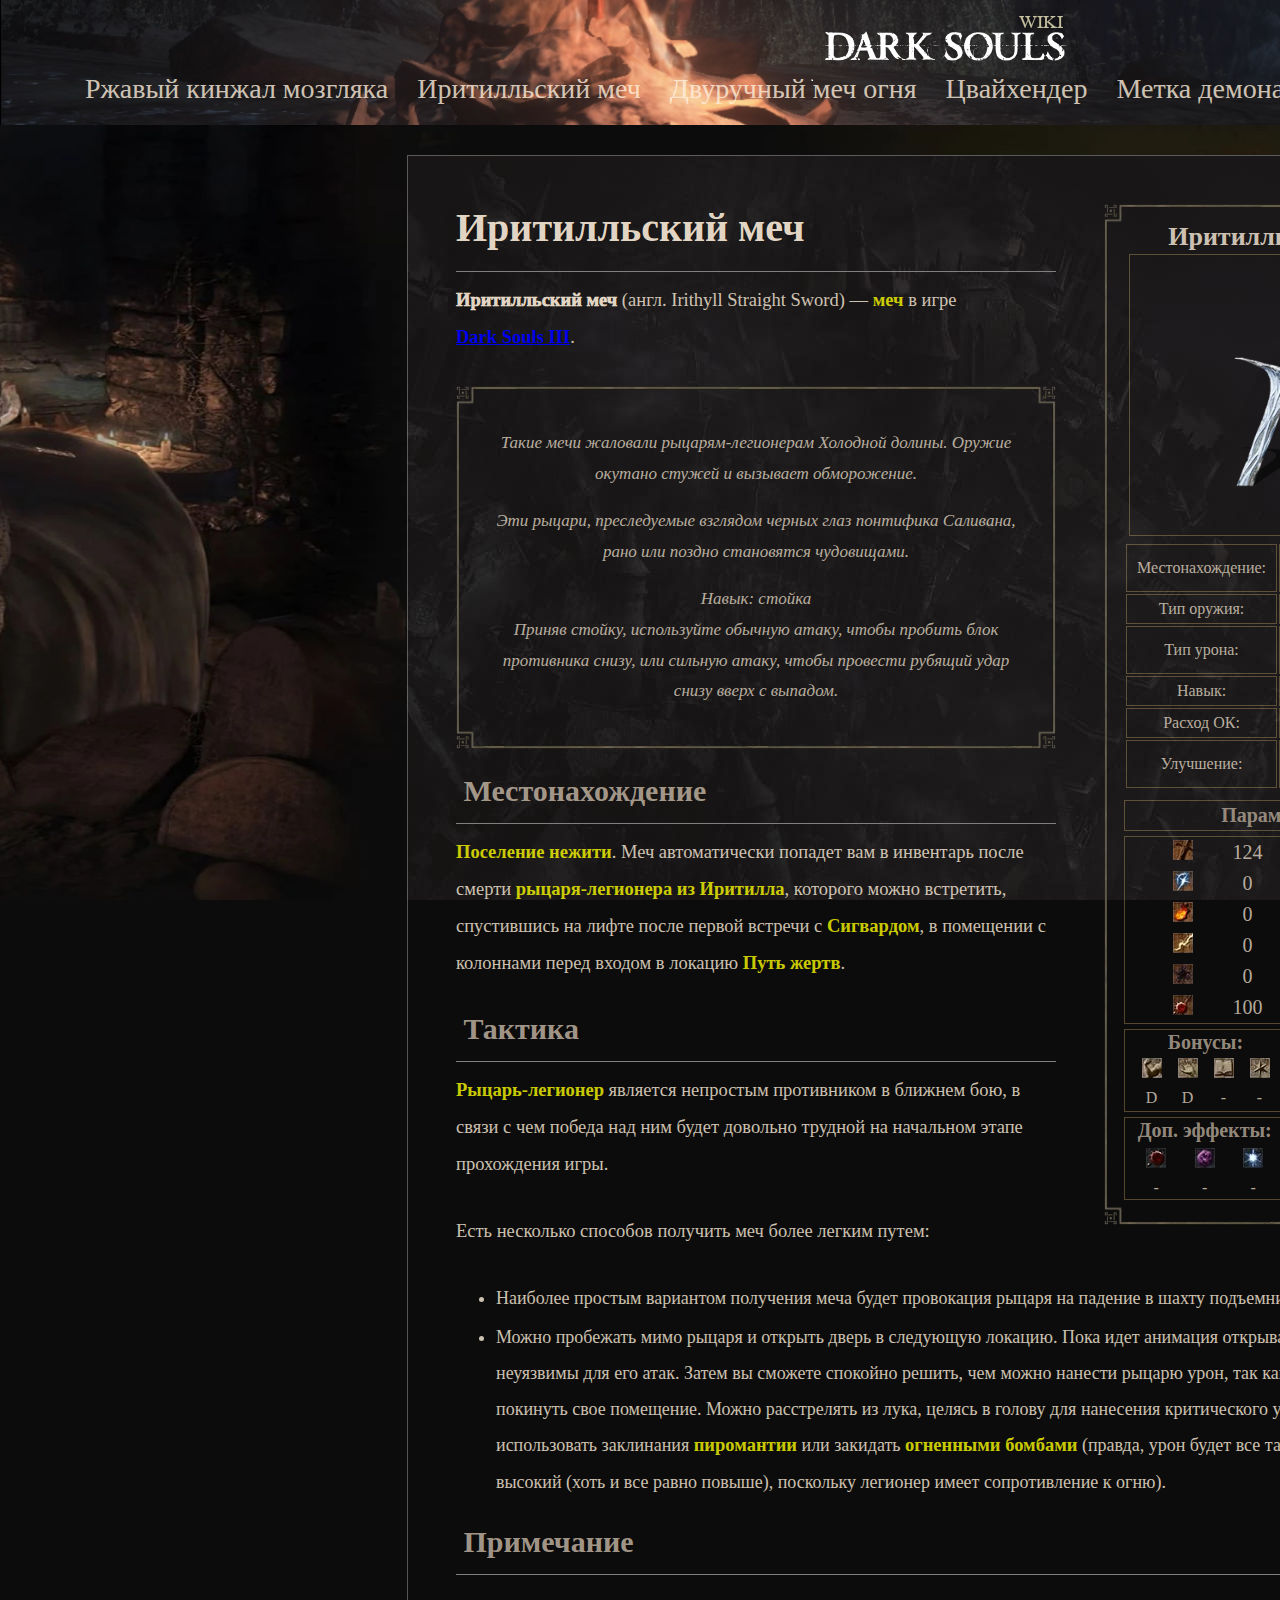
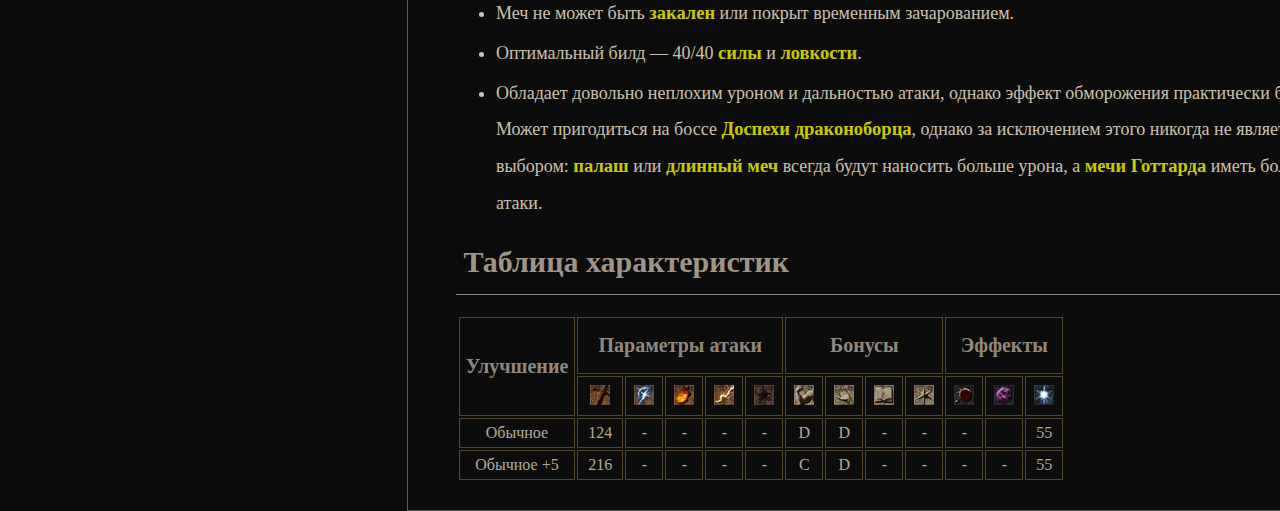
<file: knife2.html>
<!DOCTYPE html>

<html lang="en">

<head>

  <meta charset="UTF-8">

  <meta name="vievport" content="width-device-width, initial-scale=1.0">
  <link rel="stylesheet" type="text/css" href="main.css">
  <title>DarkSouls III Иритилльский меч</title>
</head>
<body>
    <div class="shadow-background">
         <div class="main-menu">
             <div class="menu-icon">
                 <a href="index.html" target="_self"><img src="./pictures/Site-logo.png" alt="Тёмные души вики логотип"></a>
             </div>
             <a href="knife1.html" target="_blank" class="menu-item">Ржавый кинжал мозгляка</a>
             <a href="knife2.html" target="_self" class="menu-item">Иритилльский меч</a>
             <a href="knife3.html" target="_blank" class="menu-item">Двуручный меч огня</a>
             <a href="knife4.html" target="_blank" class="menu-item">Цвайхендер</a>
             <a href="knife5.html" target="_blank" class="menu-item">Метка демона</a>
             <a href="knife6.html" target="_blank" class="menu-item">Утигатана</a>
             <a href="knife7.html" target="_blank" class="menu-item">Распятый Безумный король</a>
         </div>
             <div class="info-shadow-background">
                <div class="game-description1">
                    <aside class="description-game-knife2">
                        <div class="description-photo">
                            <h2 class="description-head2">Иритилльский меч</h2>
                            <a href="./pictures/knife2.png" target="blank">
                                <img class="dark-souls-knife1" src="./pictures/knife2.png" alt="Knife2 Preview" title="Иритилльский меч">
                            </a>
                        </div>
                        <div class="description-table1">
                            <table>
                                <tbody>
                                    <tr class="table-row-style1">
                                        <td class="table-data-style1">Местонахождение:</td>
                                        <td class="table-data-style1">Рыцарь-легионер из Иритилла</td>
                                    </tr>
                                    <tr class="table-row-style1">
                                        <td class="table-data-style1">Тип оружия:</td>
                                        <td class="table-data-style1">Меч</td>
                                    </tr>
                                    <tr class="table-row-style1">
                                        <td class="table-data-style1">Тип урона:</td>
                                        <td class="table-data-style1">Обычный/колющий</td>
                                    </tr>
                                    <tr class="table-row-style1">
                                        <td class="table-data-style1">Навык:</td>
                                        <td class="table-data-style1">Стойка</td>
                                    </tr>
                                    <tr class="table-row-style1">
                                        <td class="table-data-style1">Расход ОК:</td>
                                        <td class="table-data-style1">- (17 / 20)</td>
                                    </tr>
                                    <tr class="table-row-style1">
                                        <td class="table-data-style1">Улучшение:</td>
                                        <td class="table-data-style1">Мерцающий титанит</td>
                                    </tr>
                                </tbody>
                            </table>
                            <h2 class="table-header-style2">Параметры:</h2>
                            <table class="mini-stats-table1">
                                <tbody>
                                    <tr>
                                        <td class="table-data-style3"><img src="./pictures/Parameter1.png" alt="Параметр Физической Атаки" title="Физическая Атака"></td>
                                        <td class="table-data-style3">124</td>
                                        <td class="table-data-style3"><img src="./pictures/Resist1.png" alt="Параметр Физического Сопротивления" title="Физическое Сопротивление"></td>
                                        <td class="table-data-style3">50</td>
                                    </tr>
                                    <tr>
                                        <td class="table-data-style3"><img src="./pictures/Parameter2.png" alt="Параметр Магической Атаки" title="Магическая Атака"></td>
                                        <td class="table-data-style3">0</td>
                                        <td class="table-data-style3"><img src="./pictures/Resist2.png" alt="Параметр Магического Сопротивления" title="Магическое Сопротивление"></td>
                                        <td class="table-data-style3">35</td>
                                    </tr>
                                    <tr>
                                        <td class="table-data-style3"><img src="./pictures/Parameter3.png" alt="Параметр Огненной Атаки" title="Огненная Атака"></td>
                                        <td class="table-data-style3">0</td>
                                        <td class="table-data-style3"><img src="./pictures/Resist3.png" alt="Параметр Сопротивления Огню" title="Сопротивление Огню"></td>
                                        <td class="table-data-style3">30</td>
                                    </tr>
                                    <tr>
                                        <td class="table-data-style3"><img src="./pictures/Parameter4.png" alt="Параметр Атаки Молнией" title="Атака Молнией"></td>
                                        <td class="table-data-style3">0</td>
                                        <td class="table-data-style3"><img src="./pictures/Resist4.png" alt="Параметр Сопротивления Молнии" title="Сопротивление Молнии"></td>
                                        <td class="table-data-style3">30</td>
                                    </tr>
                                    <tr>
                                        <td class="table-data-style3"><img src="./pictures/Parameter5.png" alt="Параметр Атаки Тьмой" title="Атака Тьмы"></td>
                                        <td class="table-data-style3">0</td>
                                        <td class="table-data-style3"><img src="./pictures/Resist5.png" alt="Параметр Сопротивления Тьме" title="Сопротивление Тьме"></td>
                                        <td class="table-data-style3">35</td>
                                    </tr>
                                    <tr>
                                        <td class="table-data-style3"><img src="./pictures/Parameter6.png" alt="Параметр Критического Удара" title="Критический Удар"></td>
                                        <td class="table-data-style3">100</td>
                                        <td class="table-data-style3"><img src="./pictures/Resist6.png" alt="Параметр Устойчивости" title="Устойчивость"></td>
                                        <td class="table-data-style3">35</td>
                                    </tr>
                                </tbody>
                            </table>
                            <table class="mini-stats-table1">
                                <tbody>
                                    <tr class="table-row-style1">
                                        <th class="table-header-style3" colspan="4">Бонусы:</th>
                                        <th class="table-header-style3" colspan="4">Требования:</th>
                                    </tr>
                                    <tr class="table-row-style1">
                                        <td class="table-data-style4"><img src="./pictures/Bonus1.png" alt="Параметр Силы" title="Сила"></td>
                                        <td class="table-data-style4"><img src="./pictures/Bonus2.png" alt="Параметр Ловкости" title="Ловкость"></td>
                                        <td class="table-data-style4"><img src="./pictures/Bonus3.png" alt="Параметр Интеллекта" title="Интеллект"></td>
                                        <td class="table-data-style4"><img src="./pictures/Bonus4.png" alt="Параметр Веры" title="Вера"></td>
                                        <td class="table-data-style4"><img src="./pictures/Bonus1.png" alt="Параметр Силы" title="Сила"></td>
                                        <td class="table-data-style4"><img src="./pictures/Bonus2.png" alt="Параметр Ловкости" title="Ловкость"></td>
                                        <td class="table-data-style4"><img src="./pictures/Bonus3.png" alt="Параметр Интеллекта" title="Интеллект"></td>
                                        <td class="table-data-style4"><img src="./pictures/Bonus4.png" alt="Параметр Веры" title="Вера"></td>
                                    </tr>
                                    <tr class="table-row-style1">
                                        <td class="table-data-style4">D</td>
                                        <td class="table-data-style4">D</td>
                                        <td class="table-data-style4">-</td>
                                        <td class="table-data-style4">-</td>
                                        <td class="table-data-style4">20</td>
                                        <td class="table-data-style4">10</td>
                                        <td class="table-data-style4">10</td>
                                        <td class="table-data-style4">10</td>
                                    </tr>
                                </tbody>
                            </table>
                            <table class="mini-stats-table1">
                                <tbody>
                                    <tr class="table-row-style1">
                                        <th class="table-header-style4" colspan="3">Доп. эффекты:</th>
                                        <th class="table-header-style4" colspan="2">Прочее:</th>
                                    </tr>
                                    <tr class="table-row-style1">
                                        <td class="table-data-style6"><img src="./pictures/Effect1.png" alt="Параметр Кровотечения" title="Кровотечение"> </td>
                                        <td class="table-data-style6"><img src="./pictures/Effect2.png" alt="Параметр Отравления" title="Отравление"></td>
                                        <td class="table-data-style6"><img src="./pictures/Effect3.png" alt="Параметр Обморожения" title="Обморожение"> </td>
                                        <td class="table-data-style6"><img src="./pictures/Parameter7.png" alt="Параметр Прочности" title="Прочность"></td>
                                        <td class="table-data-style6"><img src="./pictures/Parameter8.png" alt="Параметр Веса" title="Вес"></td>
                                    </tr>
                                    <tr class="table-row-style1">
                                        <td class="table-data-style6">-</td>
                                        <td class="table-data-style6">-</td>
                                        <td class="table-data-style6">-</td>
                                        <td class="table-data-style6">105</td>
                                        <td class="table-data-style6">9.0</td>
                                    </tr>
                                </tbody>
                            </table>
                        </div>
                    </aside>
                    <section>
                        <div class="game-description-header1">
                            <h1 class="game-description-header1-text">Иритилльский меч</h1>
                        </div>
                        <p class="game-description-text">
                            <b class="description-bold-text">Иритилльский меч</b> (англ. Irithyll Straight Sword) — <b class="description-highlight-text">меч</b> в игре<br> <b class="description-highlight-text"><a href="index.html" target="_self"> Dark Souls III</a></b>.
                        </p>
                        <table class="poem-table2">
                            <tbody>
                                <tr class="poem-rows1">
                                    <td class="table-data-style2"><p>Такие мечи жаловали рыцарям-легионерам Холодной долины. Оружие окутано стужей и вызывает обморожение.</p>
                                    <p>Эти рыцари, преследуемые взглядом черных глаз понтифика Саливана, рано или поздно становятся чудовищами.</p>
                                    <p>Навык: стойка<br>Приняв стойку, используйте обычную атаку, чтобы пробить блок противника снизу, или сильную атаку, чтобы провести рубящий удар снизу вверх с выпадом.</p></td>
                                </tr>
                            </tbody>
                        </table>
                        <h2 class="game-description-header2-text">&nbsp;Местонахождение</h2>
                        <p class="game-description-text"><b class="description-highlight-text">Поселение нежити</b>. Меч автоматически попадет вам в инвентарь после 
                            смерти <b class="description-highlight-text">рыцаря-легионера из Иритилла</b>, которого можно встретить, спустившись на лифте после первой встречи с <b class="description-highlight-text">Сигвардом</b>, в помещении с колоннами перед входом в локацию <b class="description-highlight-text">Путь жертв</b>.</p>
                        <h2 class="game-description-header2-text">&nbsp;Тактика</h2>
                        <p class="game-description-text"><b class="description-highlight-text">Рыцарь-легионер</b> является непростым противником в ближнем бою, в связи с чем победа над ним будет довольно трудной на начальном этапе прохождения игры.</p>
                        <p class="game-description-text">Есть несколько способов получить меч более легким путем:</p>
                        <ul>
                            <li class="game-description-text">Наиболее простым вариантом получения меча будет провокация рыцаря на падение в шахту подъемника.</li>
                            <li class="game-description-text">Можно пробежать мимо рыцаря и открыть дверь в следующую локацию. Пока идет анимация открывания двери, вы неуязвимы для его атак. 
                                Затем вы сможете спокойно решить, чем можно нанести рыцарю урон, так как он не может покинуть свое помещение. 
                                Можно расстрелять из лука, целясь в голову для нанесения критического урона, но лучше всего использовать заклинания <b class="description-highlight-text">пиромантии</b> или закидать <b class="description-highlight-text">огненными бомбами</b> (правда, урон будет все так же не слишком высокий (хоть и все равно повыше), поскольку легионер имеет сопротивление к огню).</li>
                        </ul>
                        <h2 class="game-description-header2-text2">&nbsp;Примечание</h2>
                        <ul>
                            <li class="game-description-text">Меч не может быть <b class="description-highlight-text">закален</b> или покрыт временным зачарованием.</li>
                            <li class="game-description-text">Оптимальный билд — 40/40 <b class="description-highlight-text">силы</b> и <b class="description-highlight-text">ловкости</b>.</li>
                            <li class="game-description-text">Обладает довольно неплохим уроном и дальностью атаки, однако эффект обморожения практически бесполезен.<br> Может пригодиться на боссе 
                                <b class="description-highlight-text">Доспехи драконоборца</b>, однако за исключением этого никогда не является оптимальным выбором: <b class="description-highlight-text">палаш</b> или <b class="description-highlight-text">длинный меч</b> всегда будут наносить больше урона, а <b class="description-highlight-text">мечи Готтарда</b> иметь большую дальность атаки.</li>
                        </ul>
                        <h2 class="game-description-header2-text2">&nbsp;Таблица характеристик</h2>
                 <table class="shadow-table1">
                     <tbody>
                         <tr class="table-row-style1">
                             <th class="th1-attributes" rowspan="2">Улучшение</th>
                             <th class="th2-attributes" colspan="5">Параметры атаки</th>
                             <th class="th3-attributes" colspan="4">Бонусы</th>
                             <th class="th4-attributes" colspan="3">Эффекты</th>
                         </tr>
                         <tr class="table-row-style1">
                            <td class="icons table-data-style1">
                                <a href="./pictures/Parameter1.png" target="_blank">
                                <img src="./pictures/Parameter1.png" alt="Параметр Физической Атаки" title="Физическая Атака">
                                </a>
                            </td>
                            <td class="icons table-data-style1">
                                <a href="./pictures/Parameter2.png" target="_blank">
                                    <img src="./pictures/Parameter2.png" alt="Параметр Магии" title="Магия">
                                </a>
                            </td>
                            <td class="icons table-data-style1">
                                <a href="./pictures/Parameter3.png" target="_blank">
                                    <img src="./pictures/Parameter3.png" alt="Параметр Пиромантии" title="Пиромантия">
                                </a>
                            </td>
                            <td class="icons table-data-style1">
                                <a href="./pictures/Parameter4.png" target="_blank">
                                    <img src="./pictures/Parameter4.png" alt="Параметр Чары" title="Чародейство">
                                </a>
                            </td>
                            <td class="icons table-data-style1">
                                <a href="./pictures/Parameter5.png" target="_blank">
                                    <img src="./pictures/Parameter5.png" alt="Параметр Скверна" title="Скверна">
                                </a>
                            </td>
                            <td class="icons table-data-style1">
                                <a href="./pictures/Bonus1.png" target="_blank">
                                    <img src="./pictures/Bonus1.png" alt="Бонус Физической мощи" title="Физическая мощь">
                                </a>
                            </td>
                            <td class="icons table-data-style1">
                                <a href="./pictures/Bonus2.png" target="_blank">
                                    <img src="./pictures/Bonus2.png" alt="Бонус Ловкости" title="Ловкость">
                                </a>
                            </td>
                            <td class="icons table-data-style1">
                                <a href="./pictures/Bonus3.png" target="_blank">
                                    <img src="./pictures/Bonus3.png" alt="Бонус Интеллекта" title="Интеллект">
                                </a>
                            </td>
                            <td class="icons table-data-style1">
                                <a href="./pictures/Bonus4.png" target="_blank">
                                    <img src="./pictures/Bonus4.png" alt="Бонус Веры" title="Вера">
                                </a>
                            </td>
                            <td class="icons table-data-style1">
                                <a href="./pictures/Effect1.png" target="_blank">
                                    <img src="./pictures/Effect1.png" alt="Эффект Кровотечения" title="Кровотечение">
                                </a>
                            </td>
                            <td class="icons table-data-style1">
                                <a href="./pictures/Effect2.png" target="_blank">
                                    <img src="./pictures/Effect2.png" alt="Эффект Отравления" title="Отравление">
                                </a>
                            </td>
                            <td class="icons table-data-style1">
                                <a href="./pictures/Effect3.png" target="_blank">
                                    <img src="./pictures/Effect3.png" alt="Эффект Обморожения" title="Обморожение">
                                </a>
                            </td>
                        </tr>
                     <tr class="table-row-style1">
                         <td class="table-data-style1">Обычное</td>
                         <td class="table-data-style1">124</td>
                         <td class="table-data-style1">-</td>
                         <td class="table-data-style1">-</td>
                         <td class="table-data-style1">-</td>
                         <td class="table-data-style1">-</td>
                         <td class="table-data-style1">D</td>
                         <td class="table-data-style1">D</td>
                         <td class="table-data-style1">-</td>
                         <td class="table-data-style1">-</td>
                         <td class="table-data-style1">-</td>
                         <td class="table-data-style1"></td>
                         <td class="table-data-style1">55</td>
                     </tr>
                     <tr class="table-row-style1">
                         <td class="table-data-style1">Обычное +5</td>
                         <td class="table-data-style1">216</td>
                         <td class="table-data-style1">-</td>
                         <td class="table-data-style1">-</td>
                         <td class="table-data-style1">-</td>
                         <td class="table-data-style1">-</td>
                         <td class="table-data-style1">C</td>
                         <td class="table-data-style1">D</td>
                         <td class="table-data-style1">-</td>
                         <td class="table-data-style1">-</td>
                         <td class="table-data-style1">-</td>
                         <td class="table-data-style1">-</td>
                         <td class="table-data-style1">55</td>
                     </tr>
                 </tbody>
             </table>
            </section>
            <div class="spacer"></div>
        </div>
    </div>
</div>
</body>
</file>
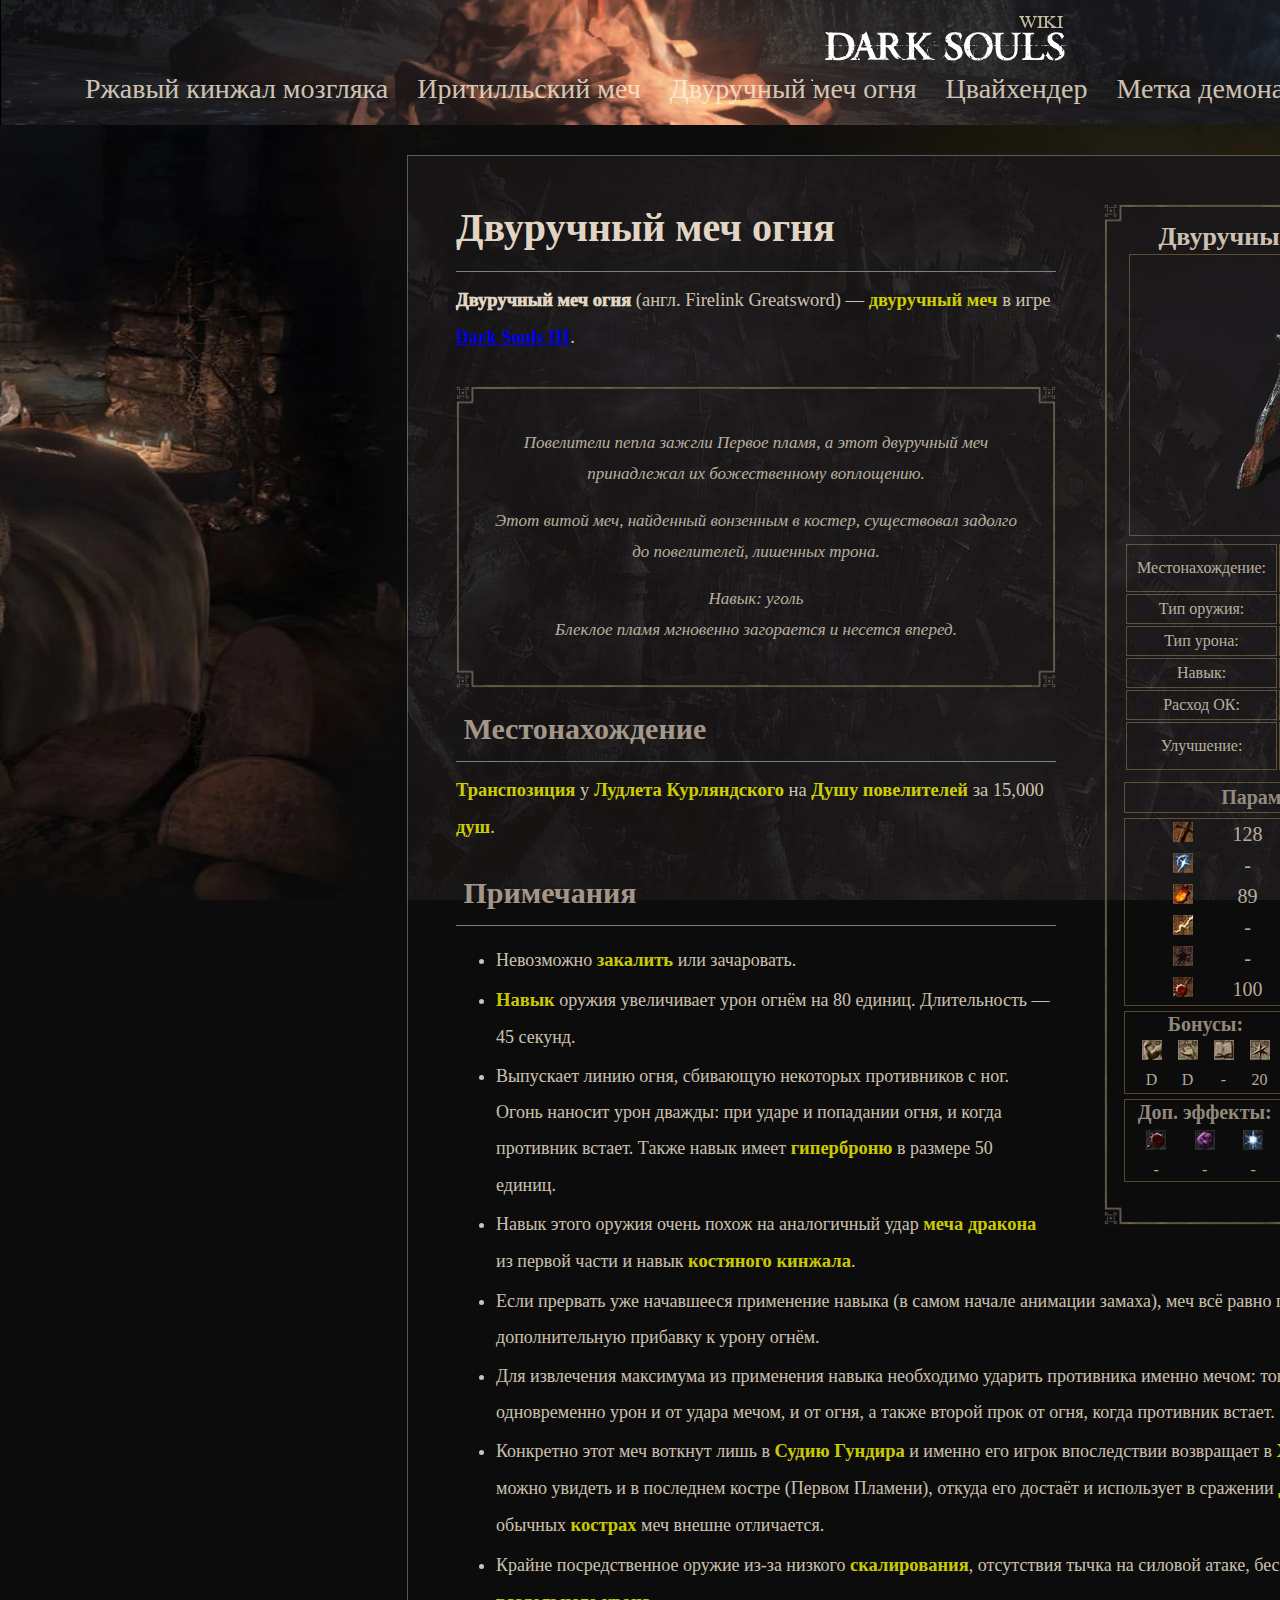
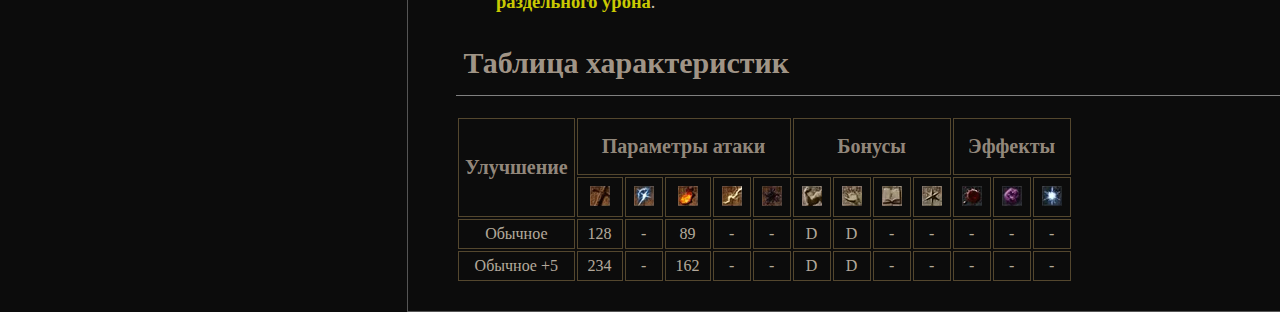
<file: knife3.html>
<!DOCTYPE html>

<html lang="en">

<head>

  <meta charset="UTF-8">

  <meta name="vievport" content="width-device-width, initial-scale=1.0">
  <link rel="stylesheet" type="text/css" href="main.css">
  <title>DarkSouls III Двуручный меч огня</title>
</head>
<body>
    <div class="shadow-background">
         <div class="main-menu">
             <div class="menu-icon">
                 <a href="index.html" target="_self"><img src="./pictures/Site-logo.png" alt="Тёмные души вики логотип"></a>
             </div>
             <a href="knife1.html" target="_blank" class="menu-item">Ржавый кинжал мозгляка</a>
             <a href="knife2.html" target="_blank" class="menu-item">Иритилльский меч</a>
             <a href="knife3.html" target="_self" class="menu-item">Двуручный меч огня</a>
             <a href="knife4.html" target="_blank" class="menu-item">Цвайхендер</a>
             <a href="knife5.html" target="_blank" class="menu-item">Метка демона</a>
             <a href="knife6.html" target="_blank" class="menu-item">Утигатана</a>
             <a href="knife7.html" target="_blank" class="menu-item">Распятый Безумный король</a>
         </div>
             <div class="info-shadow-background">
                <div class="game-description1">
                    <aside class="description-game-knife2">
                        <div class="description-photo">
                            <h2 class="description-head2">Двуручный меч огня</h2>
                            <a href="./pictures/knife3.png" target="blank">
                                <img class="dark-souls-knife1" src="./pictures/knife3.png" alt="Knife3 Preview" title="Двуручный меч огня">
                            </a>
                        </div>
                        <div class="description-table1">
                            <table>
                                <tbody>
                                    <tr class="table-row-style1">
                                        <td class="table-data-style1">Местонахождение:</td>
                                        <td class="table-data-style1">Лудлет Курляндский</td>
                                    </tr>
                                    <tr class="table-row-style1">
                                        <td class="table-data-style1">Тип оружия:</td>
                                        <td class="table-data-style1">Двуручный меч</td>
                                    </tr>
                                    <tr class="table-row-style1">
                                        <td class="table-data-style1">Тип урона:</td>
                                        <td class="table-data-style1">Обычный</td>
                                    </tr>
                                    <tr class="table-row-style1">
                                        <td class="table-data-style1">Навык:</td>
                                        <td class="table-data-style1">Уголь</td>
                                    </tr>
                                    <tr class="table-row-style1">
                                        <td class="table-data-style1">Расход ОК:</td>
                                        <td class="table-data-style1">25 (- / -)</td>
                                    </tr>
                                    <tr class="table-row-style1">
                                        <td class="table-data-style1">Улучшение:</td>
                                        <td class="table-data-style1">Титанитовая чешуя</td>
                                    </tr>
                                </tbody>
                            </table>
                            <h2 class="table-header-style2">Параметры:</h2>
                            <table class="mini-stats-table1">
                                <tbody>
                                    <tr>
                                        <td class="table-data-style3"><img src="./pictures/Parameter1.png" alt="Параметр Физической Атаки" title="Физическая Атака"></td>
                                        <td class="table-data-style3">128</td>
                                        <td class="table-data-style3"><img src="./pictures/Resist1.png" alt="Параметр Физического Сопротивления" title="Физическое Сопротивление"></td>
                                        <td class="table-data-style3">55</td>
                                    </tr>
                                    <tr>
                                        <td class="table-data-style3"><img src="./pictures/Parameter2.png" alt="Параметр Магической Атаки" title="Магическая Атака"></td>
                                        <td class="table-data-style3">-</td>
                                        <td class="table-data-style3"><img src="./pictures/Resist2.png" alt="Параметр Магического Сопротивления" title="Магическое Сопротивление"></td>
                                        <td class="table-data-style3">35</td>
                                    </tr>
                                    <tr>
                                        <td class="table-data-style3"><img src="./pictures/Parameter3.png" alt="Параметр Огненной Атаки" title="Огненная Атака"></td>
                                        <td class="table-data-style3">89</td>
                                        <td class="table-data-style3"><img src="./pictures/Resist3.png" alt="Параметр Сопротивления Огню" title="Сопротивление Огню"></td>
                                        <td class="table-data-style3">40</td>
                                    </tr>
                                    <tr>
                                        <td class="table-data-style3"><img src="./pictures/Parameter4.png" alt="Параметр Атаки Молнией" title="Атака Молнией"></td>
                                        <td class="table-data-style3">-</td>
                                        <td class="table-data-style3"><img src="./pictures/Resist4.png" alt="Параметр Сопротивления Молнии" title="Сопротивление Молнии"></td>
                                        <td class="table-data-style3">30</td>
                                    </tr>
                                    <tr>
                                        <td class="table-data-style3"><img src="./pictures/Parameter5.png" alt="Параметр Атаки Тьмой" title="Атака Тьмы"></td>
                                        <td class="table-data-style3">-</td>
                                        <td class="table-data-style3"><img src="./pictures/Resist5.png" alt="Параметр Сопротивления Тьме" title="Сопротивление Тьме"></td>
                                        <td class="table-data-style3">35</td>
                                    </tr>
                                    <tr>
                                        <td class="table-data-style3"><img src="./pictures/Parameter6.png" alt="Параметр Критического Удара" title="Критический Удар"></td>
                                        <td class="table-data-style3">100</td>
                                        <td class="table-data-style3"><img src="./pictures/Resist6.png" alt="Параметр Устойчивости" title="Устойчивость"></td>
                                        <td class="table-data-style3">40</td>
                                    </tr>
                                </tbody>
                            </table>
                            <table class="mini-stats-table1">
                                <tbody>
                                    <tr class="table-row-style1">
                                        <th class="table-header-style3" colspan="4">Бонусы:</th>
                                        <th class="table-header-style3" colspan="4">Требования:</th>
                                    </tr>
                                    <tr class="table-row-style1">
                                        <td class="table-data-style4"><img src="./pictures/Bonus1.png" alt="Параметр Силы" title="Сила"></td>
                                        <td class="table-data-style4"><img src="./pictures/Bonus2.png" alt="Параметр Ловкости" title="Ловкость"></td>
                                        <td class="table-data-style4"><img src="./pictures/Bonus3.png" alt="Параметр Интеллекта" title="Интеллект"></td>
                                        <td class="table-data-style4"><img src="./pictures/Bonus4.png" alt="Параметр Веры" title="Вера"></td>
                                        <td class="table-data-style4"><img src="./pictures/Bonus1.png" alt="Параметр Силы" title="Сила"></td>
                                        <td class="table-data-style4"><img src="./pictures/Bonus2.png" alt="Параметр Ловкости" title="Ловкость"></td>
                                        <td class="table-data-style4"><img src="./pictures/Bonus3.png" alt="Параметр Интеллекта" title="Интеллект"></td>
                                        <td class="table-data-style4"><img src="./pictures/Bonus4.png" alt="Параметр Веры" title="Вера"></td>
                                    </tr>
                                    <tr class="table-row-style1">
                                        <td class="table-data-style4">D</td>
                                        <td class="table-data-style4">D</td>
                                        <td class="table-data-style4">-</td>
                                        <td class="table-data-style4">20</td>
                                        <td class="table-data-style4">10</td>
                                        <td class="table-data-style4">10</td>
                                        <td class="table-data-style4">10</td>
                                        <td class="table-data-style4">10</td>
                                    </tr>
                                </tbody>
                            </table>
                            <table class="mini-stats-table1">
                                <tbody>
                                    <tr class="table-row-style1">
                                        <th class="table-header-style4" colspan="3">Доп. эффекты:</th>
                                        <th class="table-header-style4" colspan="2">Прочее:</th>
                                    </tr>
                                    <tr class="table-row-style1">
                                        <td class="table-data-style6"><img src="./pictures/Effect1.png" alt="Параметр Кровотечения" title="Кровотечение"> </td>
                                        <td class="table-data-style6"><img src="./pictures/Effect2.png" alt="Параметр Отравления" title="Отравление"></td>
                                        <td class="table-data-style6"><img src="./pictures/Effect3.png" alt="Параметр Обморожения" title="Обморожение"> </td>
                                        <td class="table-data-style6"><img src="./pictures/Parameter7.png" alt="Параметр Прочности" title="Прочность"></td>
                                        <td class="table-data-style6"><img src="./pictures/Parameter8.png" alt="Параметр Веса" title="Вес"></td>
                                    </tr>
                                    <tr class="table-row-style1">
                                        <td class="table-data-style6">-</td>
                                        <td class="table-data-style6">-</td>
                                        <td class="table-data-style6">-</td>
                                        <td class="table-data-style6">105</td>
                                        <td class="table-data-style6">9.0</td>
                                    </tr>
                                </tbody>
                            </table>
                        </div>
                    </aside>
                    <section>
                        <div class="game-description-header1">
                            <h1 class="game-description-header1-text">Двуручный меч огня</h1>
                        </div>
                        <p class="game-description-text">
                            <b class="description-bold-text">Двуручный меч огня</b> (англ. Firelink Greatsword) — <b class="description-highlight-text">двуручный меч</b> в игре <b class="description-highlight-text"><a href="index.html" target="_self"> Dark Souls III</a></b>.
                        </p>                    
                        <table class="poem-table2">
                            <tbody>
                                <tr class="poem-rows1">
                                    <td class="table-data-style2"><p>Повелители пепла зажгли Первое пламя, а этот двуручный меч принадлежал их божественному воплощению.</p>
                                    <p>Этот витой меч, найденный вонзенным в костер, существовал задолго до повелителей, лишенных трона.</p>
                                    <p>Навык: уголь<br>Блеклое пламя мгновенно загорается и несется вперед.</p></td>
                                </tr>
                            </tbody>
                        </table>
                        <h2 class="game-description-header2-text">&nbsp;Местонахождение</h2>
                        <p class="game-description-text"><b class="description-highlight-text">Транспозиция</b> у <b class="description-highlight-text">Лудлета Курляндского</b> на <b class="description-highlight-text">Душу повелителей</b> за 15,000 <b class="description-highlight-text">душ</b>.</p>
                        <h2 class="game-description-header2-text">&nbsp;Примечания</h2>
                        <ul>
                            <li class="game-description-text">Невозможно <b class="description-highlight-text">закалить</b> или зачаровать.</li>
                            <li class="game-description-text"><b class="description-highlight-text">Навык</b> оружия увеличивает урон огнём на 80 единиц. Длительность — 45 секунд.</li>
                            <li class="game-description-text">Выпускает линию огня, сбивающую некоторых противников с ног. Огонь наносит урон дважды: при ударе и попадании огня, и когда противник встает. Также навык имеет <b class="description-highlight-text">гиперброню</b> в размере 50 единиц.</li>
                            <li class="game-description-text">Навык этого оружия очень похож на аналогичный удар <b class="description-highlight-text">меча дракона</b> из первой части и навык <b class="description-highlight-text">костяного кинжала</b>.</li>
                            <li class="game-description-text">Если прервать уже начавшееся применение навыка (в самом начале анимации замаха), меч всё равно получит дополнительную прибавку к урону огнём.</li>
                            <li class="game-description-text">Для извлечения максимума из применения навыка необходимо ударить противника именно мечом: тогда пройдет одновременно урон и от удара мечом, и от огня, а также второй прок от огня, когда противник встает.</li>
                            <li class="game-description-text">Конкретно этот меч воткнут лишь в <b class="description-highlight-text">Судию Гундира</b> и именно его игрок впоследствии возвращает в <b class="description-highlight-text">Храм огня</b>. Его же можно увидеть и в последнем костре (Первом Пламени), откуда его достаёт и использует в сражении <b class="description-highlight-text">Душа пепла</b>. В обычных <b class="description-highlight-text">кострах</b> меч внешне отличается.</li>
                            <li class="game-description-text">Крайне посредственное оружие из-за низкого <b class="description-highlight-text">скалирования</b>, отсутствия тычка на силовой атаке, бесполезного навыка и <b class="description-highlight-text">раздельного урона</b>.</li>
                        </ul>
                        <h2 class="game-description-header2-text2">&nbsp;Таблица характеристик</h2>
                 <table class="shadow-table1">
                     <tbody>
                         <tr class="table-row-style1">
                             <th class="th1-attributes" rowspan="2">Улучшение</th>
                             <th class="th2-attributes" colspan="5">Параметры атаки</th>
                             <th class="th3-attributes" colspan="4">Бонусы</th>
                             <th class="th4-attributes" colspan="3">Эффекты</th>
                         </tr>
                         <tr class="table-row-style1">
                            <td class="icons table-data-style1">
                                <a href="./pictures/Parameter1.png" target="_blank">
                                <img src="./pictures/Parameter1.png" alt="Параметр Физической Атаки" title="Физическая Атака">
                                </a>
                            </td>
                            <td class="icons table-data-style1">
                                <a href="./pictures/Parameter2.png" target="_blank">
                                    <img src="./pictures/Parameter2.png" alt="Параметр Магии" title="Магия">
                                </a>
                            </td>
                            <td class="icons table-data-style1">
                                <a href="./pictures/Parameter3.png" target="_blank">
                                    <img src="./pictures/Parameter3.png" alt="Параметр Пиромантии" title="Пиромантия">
                                </a>
                            </td>
                            <td class="icons table-data-style1">
                                <a href="./pictures/Parameter4.png" target="_blank">
                                    <img src="./pictures/Parameter4.png" alt="Параметр Чары" title="Чародейство">
                                </a>
                            </td>
                            <td class="icons table-data-style1">
                                <a href="./pictures/Parameter5.png" target="_blank">
                                    <img src="./pictures/Parameter5.png" alt="Параметр Скверна" title="Скверна">
                                </a>
                            </td>
                            <td class="icons table-data-style1">
                                <a href="./pictures/Bonus1.png" target="_blank">
                                    <img src="./pictures/Bonus1.png" alt="Бонус Физической мощи" title="Физическая мощь">
                                </a>
                            </td>
                            <td class="icons table-data-style1">
                                <a href="./pictures/Bonus2.png" target="_blank">
                                    <img src="./pictures/Bonus2.png" alt="Бонус Ловкости" title="Ловкость">
                                </a>
                            </td>
                            <td class="icons table-data-style1">
                                <a href="./pictures/Bonus3.png" target="_blank">
                                    <img src="./pictures/Bonus3.png" alt="Бонус Интеллекта" title="Интеллект">
                                </a>
                            </td>
                            <td class="icons table-data-style1">
                                <a href="./pictures/Bonus4.png" target="_blank">
                                    <img src="./pictures/Bonus4.png" alt="Бонус Веры" title="Вера">
                                </a>
                            </td>
                            <td class="icons table-data-style1">
                                <a href="./pictures/Effect1.png" target="_blank">
                                    <img src="./pictures/Effect1.png" alt="Эффект Кровотечения" title="Кровотечение">
                                </a>
                            </td>
                            <td class="icons table-data-style1">
                                <a href="./pictures/Effect2.png" target="_blank">
                                    <img src="./pictures/Effect2.png" alt="Эффект Отравления" title="Отравление">
                                </a>
                            </td>
                            <td class="icons table-data-style1">
                                <a href="./pictures/Effect3.png" target="_blank">
                                    <img src="./pictures/Effect3.png" alt="Эффект Обморожения" title="Обморожение">
                                </a>
                            </td>
                        </tr>
                     <tr class="table-row-style1">
                         <td class="table-data-style1">Обычное</td>
                         <td class="table-data-style1">128</td>
                         <td class="table-data-style1">-</td>
                         <td class="table-data-style1">89</td>
                         <td class="table-data-style1">-</td>
                         <td class="table-data-style1">-</td>
                         <td class="table-data-style1">D</td>
                         <td class="table-data-style1">D</td>
                         <td class="table-data-style1">-</td>
                         <td class="table-data-style1">-</td>
                         <td class="table-data-style1">-</td>
                         <td class="table-data-style1">-</td>
                         <td class="table-data-style1">-</td>
                     </tr>
                     <tr class="table-row-style1">
                         <td class="table-data-style1">Обычное +5</td>
                         <td class="table-data-style1">234</td>
                         <td class="table-data-style1">-</td>
                         <td class="table-data-style1">162</td>
                         <td class="table-data-style1">-</td>
                         <td class="table-data-style1">-</td>
                         <td class="table-data-style1">D</td>
                         <td class="table-data-style1">D</td>
                         <td class="table-data-style1">-</td>
                         <td class="table-data-style1">-</td>
                         <td class="table-data-style1">-</td>
                         <td class="table-data-style1">-</td>
                         <td class="table-data-style1">-</td>
                     </tr>
                 </tbody>
             </table>
            </section>
            <div class="spacer"></div>
        </div>
    </div>
</div>
</body>
</file>
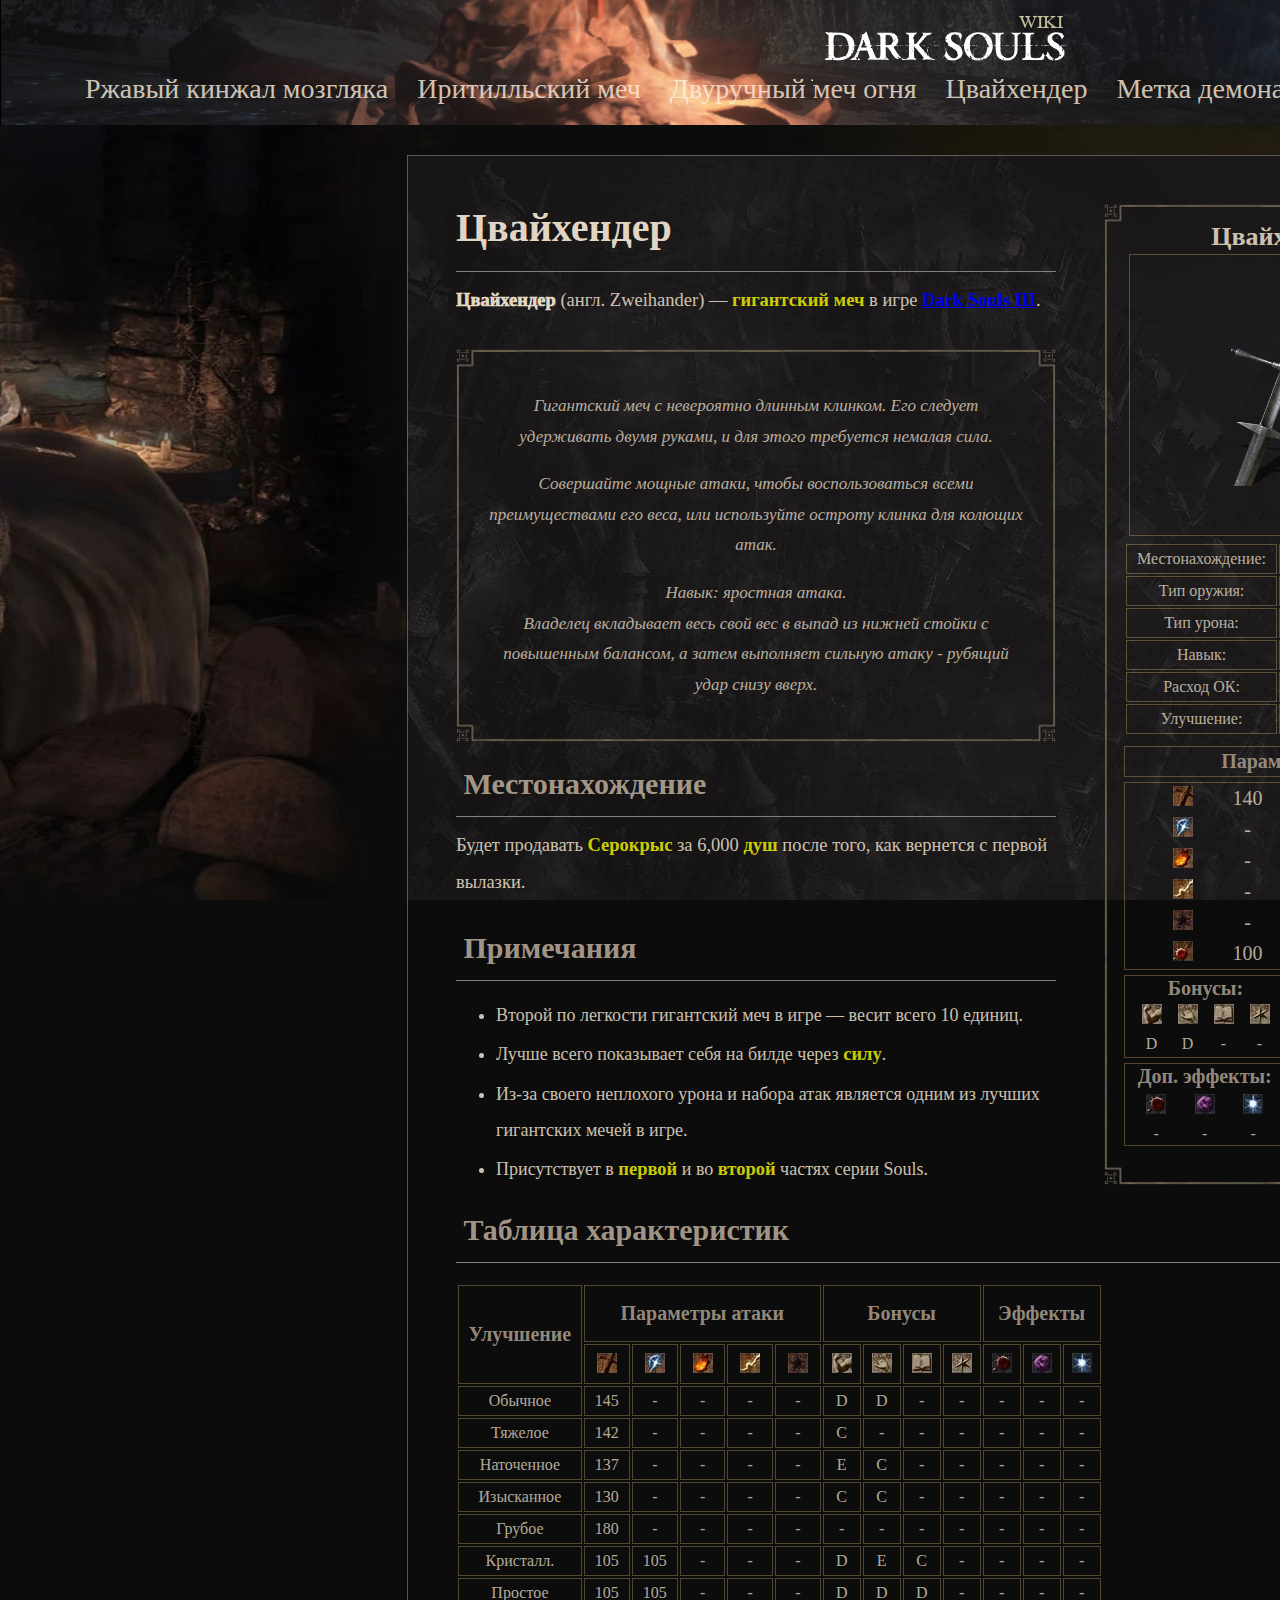
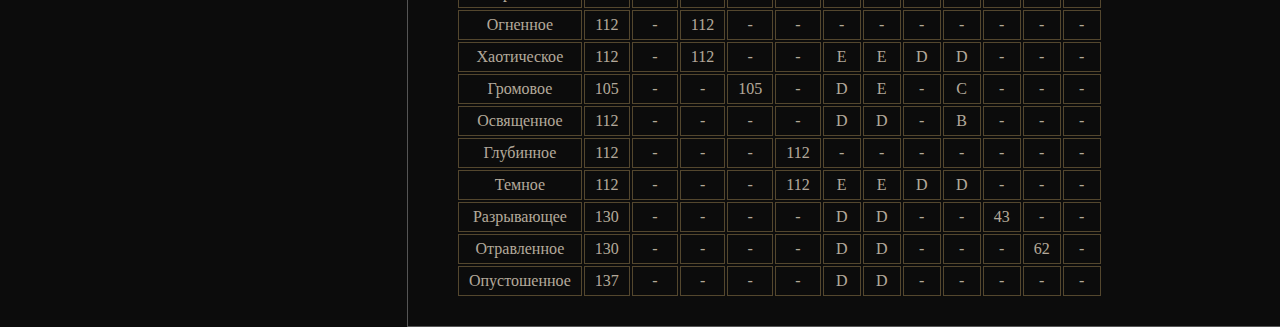
<file: knife4.html>
<!DOCTYPE html>

<html lang="en">

<head>

  <meta charset="UTF-8">

  <meta name="vievport" content="width-device-width, initial-scale=1.0">
  <link rel="stylesheet" type="text/css" href="main.css">
  <title>DarkSouls III Цвайхендер</title>
</head>
<body>
    <div class="shadow-background">
         <div class="main-menu">
             <div class="menu-icon">
                 <a href="index.html" target="_self"><img src="./pictures/Site-logo.png" alt="Тёмные души вики логотип"></a>
             </div>
             <a href="knife1.html" target="_blank" class="menu-item">Ржавый кинжал мозгляка</a>
             <a href="knife2.html" target="_blank" class="menu-item">Иритилльский меч</a>
             <a href="knife3.html" target="_blank" class="menu-item">Двуручный меч огня</a>
             <a href="knife4.html" target="_self" class="menu-item">Цвайхендер</a>
             <a href="knife5.html" target="_blank" class="menu-item">Метка демона</a>
             <a href="knife6.html" target="_blank" class="menu-item">Утигатана</a>
             <a href="knife7.html" target="_blank" class="menu-item">Распятый Безумный король</a>
         </div>
             <div class="info-shadow-background">
                <div class="game-description1">
                    <aside class="description-game-knife1">
                        <div class="description-photo">
                            <h2 class="description-head2">Цвайхендер</h2>
                            <a href="./pictures/knife4.png" target="blank">
                                <img class="dark-souls-knife1" src="./pictures/knife4.png" alt="Knife4 Preview" title="Цвайхендер">
                            </a>
                        </div>
                        <div class="description-table1">
                            <table>
                                <tbody>
                                    <tr class="table-row-style1">
                                        <td class="table-data-style1">Местонахождение:</td>
                                        <td class="table-data-style1">Серокрыс</td>
                                    </tr>
                                    <tr class="table-row-style1">
                                        <td class="table-data-style1">Тип оружия:</td>
                                        <td class="table-data-style1">Гигантский меч</td>
                                    </tr>
                                    <tr class="table-row-style1">
                                        <td class="table-data-style1">Тип урона:</td>
                                        <td class="table-data-style1">Обычный/Выпад</td>
                                    </tr>
                                    <tr class="table-row-style1">
                                        <td class="table-data-style1">Навык:</td>
                                        <td class="table-data-style1">Яростная атака</td>
                                    </tr>
                                    <tr class="table-row-style1">
                                        <td class="table-data-style1">Расход ОК:</td>
                                        <td class="table-data-style1">10 (- / 15)</td>
                                    </tr>
                                    <tr class="table-row-style1">
                                        <td class="table-data-style1">Улучшение:</td>
                                        <td class="table-data-style1">Обычный титанит</td>
                                    </tr>
                                </tbody>
                            </table>
                            <h2 class="table-header-style2">Параметры:</h2>
                            <table class="mini-stats-table1">
                                <tbody>
                                    <tr>
                                        <td class="table-data-style3"><img src="./pictures/Parameter1.png" alt="Параметр Физической Атаки" title="Физическая Атака"></td>
                                        <td class="table-data-style3">140</td>
                                        <td class="table-data-style3"><img src="./pictures/Resist1.png" alt="Параметр Физического Сопротивления" title="Физическое Сопротивление"></td>
                                        <td class="table-data-style3">50</td>
                                    </tr>
                                    <tr>
                                        <td class="table-data-style3"><img src="./pictures/Parameter2.png" alt="Параметр Магической Атаки" title="Магическая Атака"></td>
                                        <td class="table-data-style3">-</td>
                                        <td class="table-data-style3"><img src="./pictures/Resist2.png" alt="Параметр Магического Сопротивления" title="Магическое Сопротивление"></td>
                                        <td class="table-data-style3">40</td>
                                    </tr>
                                    <tr>
                                        <td class="table-data-style3"><img src="./pictures/Parameter3.png" alt="Параметр Огненной Атаки" title="Огненная Атака"></td>
                                        <td class="table-data-style3">-</td>
                                        <td class="table-data-style3"><img src="./pictures/Resist3.png" alt="Параметр Сопротивления Огню" title="Сопротивление Огню"></td>
                                        <td class="table-data-style3">35</td>
                                    </tr>
                                    <tr>
                                        <td class="table-data-style3"><img src="./pictures/Parameter4.png" alt="Параметр Атаки Молнией" title="Атака Молнией"></td>
                                        <td class="table-data-style3">-</td>
                                        <td class="table-data-style3"><img src="./pictures/Resist4.png" alt="Параметр Сопротивления Молнии" title="Сопротивление Молнии"></td>
                                        <td class="table-data-style3">35</td>
                                    </tr>
                                    <tr>
                                        <td class="table-data-style3"><img src="./pictures/Parameter5.png" alt="Параметр Атаки Тьмой" title="Атака Тьмы"></td>
                                        <td class="table-data-style3">-</td>
                                        <td class="table-data-style3"><img src="./pictures/Resist5.png" alt="Параметр Сопротивления Тьме" title="Сопротивление Тьме"></td>
                                        <td class="table-data-style3">40</td>
                                    </tr>
                                    <tr>
                                        <td class="table-data-style3"><img src="./pictures/Parameter6.png" alt="Параметр Критического Удара" title="Критический Удар"></td>
                                        <td class="table-data-style3">100</td>
                                        <td class="table-data-style3"><img src="./pictures/Resist6.png" alt="Параметр Устойчивости" title="Устойчивость"></td>
                                        <td class="table-data-style3">40</td>
                                    </tr>
                                </tbody>
                            </table>
                            <table class="mini-stats-table1">
                                <tbody>
                                    <tr class="table-row-style1">
                                        <th class="table-header-style3" colspan="4">Бонусы:</th>
                                        <th class="table-header-style3" colspan="4">Требования:</th>
                                    </tr>
                                    <tr class="table-row-style1">
                                        <td class="table-data-style4"><img src="./pictures/Bonus1.png" alt="Параметр Силы" title="Сила"></td>
                                        <td class="table-data-style4"><img src="./pictures/Bonus2.png" alt="Параметр Ловкости" title="Ловкость"></td>
                                        <td class="table-data-style4"><img src="./pictures/Bonus3.png" alt="Параметр Интеллекта" title="Интеллект"></td>
                                        <td class="table-data-style4"><img src="./pictures/Bonus4.png" alt="Параметр Веры" title="Вера"></td>
                                        <td class="table-data-style4"><img src="./pictures/Bonus1.png" alt="Параметр Силы" title="Сила"></td>
                                        <td class="table-data-style4"><img src="./pictures/Bonus2.png" alt="Параметр Ловкости" title="Ловкость"></td>
                                        <td class="table-data-style4"><img src="./pictures/Bonus3.png" alt="Параметр Интеллекта" title="Интеллект"></td>
                                        <td class="table-data-style4"><img src="./pictures/Bonus4.png" alt="Параметр Веры" title="Вера"></td>
                                    </tr>
                                    <tr class="table-row-style1">
                                        <td class="table-data-style4">D</td>
                                        <td class="table-data-style4">D</td>
                                        <td class="table-data-style4">-</td>
                                        <td class="table-data-style4">-</td>
                                        <td class="table-data-style4">19</td>
                                        <td class="table-data-style4">11</td>
                                        <td class="table-data-style4">-</td>
                                        <td class="table-data-style4">-</td>
                                    </tr>
                                </tbody>
                            </table>
                            <table class="mini-stats-table1">
                                <tbody>
                                    <tr class="table-row-style1">
                                        <th class="table-header-style4" colspan="3">Доп. эффекты:</th>
                                        <th class="table-header-style4" colspan="2">Прочее:</th>
                                    </tr>
                                    <tr class="table-row-style1">
                                        <td class="table-data-style6"><img src="./pictures/Effect1.png" alt="Параметр Кровотечения" title="Кровотечение"> </td>
                                        <td class="table-data-style6"><img src="./pictures/Effect2.png" alt="Параметр Отравления" title="Отравление"></td>
                                        <td class="table-data-style6"><img src="./pictures/Effect3.png" alt="Параметр Обморожения" title="Обморожение"> </td>
                                        <td class="table-data-style6"><img src="./pictures/Parameter7.png" alt="Параметр Прочности" title="Прочность"></td>
                                        <td class="table-data-style6"><img src="./pictures/Parameter8.png" alt="Параметр Веса" title="Вес"></td>
                                    </tr>
                                    <tr class="table-row-style1">
                                        <td class="table-data-style6">-</td>
                                        <td class="table-data-style6">-</td>
                                        <td class="table-data-style6">-</td>
                                        <td class="table-data-style6">80</td>
                                        <td class="table-data-style6">10.0</td>
                                    </tr>
                                </tbody>
                            </table>
                        </div>
                    </aside>
                    <section>
                        <div class="game-description-header1">
                            <h1 class="game-description-header1-text">Цвайхендер</h1>
                        </div>
                        <p class="game-description-text">
                            <b class="description-bold-text">Цвайхендер</b> (англ. Zweihander) — <b class="description-highlight-text">гигантский меч</b> в игре <b class="description-highlight-text"><a href="index.html" target="_self"> Dark Souls III</a></b>.
                        </p>                    
                        <table class="poem-table2">
                            <tbody>
                                <tr class="poem-rows1">
                                    <td class="table-data-style2"><p>Гигантский меч с невероятно длинным клинком. Его следует удерживать двумя руками, и для этого требуется немалая сила.</p>
                                    <p>Совершайте мощные атаки, чтобы воспользоваться всеми преимуществами его веса, или используйте остроту клинка для колющих атак.</p>
                                    <p>Навык: яростная атака. <br>Владелец вкладывает весь свой вес в выпад из нижней стойки с повышенным балансом, а затем выполняет сильную атаку - рубящий удар снизу вверх.</p></td>
                                </tr>
                            </tbody>
                        </table>
                        <h2 class="game-description-header2-text">&nbsp;Местонахождение</h2>
                        <p class="game-description-text">Будет продавать <b class="description-highlight-text">Серокрыс</b> за 6,000 <b class="description-highlight-text">душ</b> после того, как вернется с первой вылазки.</p>
                        <h2 class="game-description-header2-text">&nbsp;Примечания</h2>
                    <ul>
                        <li class="game-description-text">Второй по легкости гигантский меч в игре — весит всего 10 единиц.</li>
                        <li class="game-description-text">Лучше всего показывает себя на билде через <b class="description-highlight-text">силу</b>.</li>
                        <li class="game-description-text">Из-за своего неплохого урона и набора атак является одним из лучших гигантских мечей в игре.</li>
                        <li class="game-description-text">Присутствует в <b class="description-highlight-text">первой</b> и во <b class="description-highlight-text">второй</b> частях серии Souls.</li>
                    </ul>
                    <h2 class="game-description-header2-text2">&nbsp;Таблица характеристик</h2>
                 <table class="shadow-table1">
                     <tbody>
                         <tr class="table-row-style1">
                             <th class="th1-attributes" rowspan="2">Улучшение</th>
                             <th class="th2-attributes" colspan="5">Параметры атаки</th>
                             <th class="th3-attributes" colspan="4">Бонусы</th>
                             <th class="th4-attributes" colspan="3">Эффекты</th>
                         </tr>
                         <tr class="table-row-style1">
                            <td class="icons table-data-style1">
                                <a href="./pictures/Parameter1.png" target="_blank">
                                <img src="./pictures/Parameter1.png" alt="Параметр Физической Атаки" title="Физическая Атака">
                                </a>
                            </td>
                            <td class="icons table-data-style1">
                                <a href="./pictures/Parameter2.png" target="_blank">
                                    <img src="./pictures/Parameter2.png" alt="Параметр Магии" title="Магия">
                                </a>
                            </td>
                            <td class="icons table-data-style1">
                                <a href="./pictures/Parameter3.png" target="_blank">
                                    <img src="./pictures/Parameter3.png" alt="Параметр Пиромантии" title="Пиромантия">
                                </a>
                            </td>
                            <td class="icons table-data-style1">
                                <a href="./pictures/Parameter4.png" target="_blank">
                                    <img src="./pictures/Parameter4.png" alt="Параметр Чары" title="Чародейство">
                                </a>
                            </td>
                            <td class="icons table-data-style1">
                                <a href="./pictures/Parameter5.png" target="_blank">
                                    <img src="./pictures/Parameter5.png" alt="Параметр Скверна" title="Скверна">
                                </a>
                            </td>
                            <td class="icons table-data-style1">
                                <a href="./pictures/Bonus1.png" target="_blank">
                                    <img src="./pictures/Bonus1.png" alt="Бонус Физической мощи" title="Физическая мощь">
                                </a>
                            </td>
                            <td class="icons table-data-style1">
                                <a href="./pictures/Bonus2.png" target="_blank">
                                    <img src="./pictures/Bonus2.png" alt="Бонус Ловкости" title="Ловкость">
                                </a>
                            </td>
                            <td class="icons table-data-style1">
                                <a href="./pictures/Bonus3.png" target="_blank">
                                    <img src="./pictures/Bonus3.png" alt="Бонус Интеллекта" title="Интеллект">
                                </a>
                            </td>
                            <td class="icons table-data-style1">
                                <a href="./pictures/Bonus4.png" target="_blank">
                                    <img src="./pictures/Bonus4.png" alt="Бонус Веры" title="Вера">
                                </a>
                            </td>
                            <td class="icons table-data-style1">
                                <a href="./pictures/Effect1.png" target="_blank">
                                    <img src="./pictures/Effect1.png" alt="Эффект Кровотечения" title="Кровотечение">
                                </a>
                            </td>
                            <td class="icons table-data-style1">
                                <a href="./pictures/Effect2.png" target="_blank">
                                    <img src="./pictures/Effect2.png" alt="Эффект Отравления" title="Отравление">
                                </a>
                            </td>
                            <td class="icons table-data-style1">
                                <a href="./pictures/Effect3.png" target="_blank">
                                    <img src="./pictures/Effect3.png" alt="Эффект Обморожения" title="Обморожение">
                                </a>
                            </td>
                        </tr>
                     <tr class="table-row-style1">
                         <td class="table-data-style1">Обычное</td>
                         <td class="table-data-style1">145</td>
                         <td class="table-data-style1">-</td>
                         <td class="table-data-style1">-</td>
                         <td class="table-data-style1">-</td>
                         <td class="table-data-style1">-</td>
                         <td class="table-data-style1">D</td>
                         <td class="table-data-style1">D</td>
                         <td class="table-data-style1">-</td>
                         <td class="table-data-style1">-</td>
                         <td class="table-data-style1">-</td>
                         <td class="table-data-style1">-</td>
                         <td class="table-data-style1">-</td>
                     </tr>
                     <tr class="table-row-style1">
                         <td class="table-data-style1">Тяжелое</td>
                         <td class="table-data-style1">142</td>
                         <td class="table-data-style1">-</td>
                         <td class="table-data-style1">-</td>
                         <td class="table-data-style1">-</td>
                         <td class="table-data-style1">-</td>
                         <td class="table-data-style1">C</td>
                         <td class="table-data-style1">-</td>
                         <td class="table-data-style1">-</td>
                         <td class="table-data-style1">-</td>
                         <td class="table-data-style1">-</td>
                         <td class="table-data-style1">-</td>
                         <td class="table-data-style1">-</td>
                     </tr>
                     <tr class="table-row-style1">
                         <td class="table-data-style1">Наточенное</td>
                         <td class="table-data-style1">137</td>
                         <td class="table-data-style1">-</td>
                         <td class="table-data-style1">-</td>
                         <td class="table-data-style1">-</td>
                         <td class="table-data-style1">-</td>
                         <td class="table-data-style1">E</td>
                         <td class="table-data-style1">C</td>
                         <td class="table-data-style1">-</td>
                         <td class="table-data-style1">-</td>
                         <td class="table-data-style1">-</td>
                         <td class="table-data-style1">-</td>
                         <td class="table-data-style1">-</td>
                     </tr>
                     <tr class="table-row-style1">
                         <td class="table-data-style1">Изысканное</td>
                         <td class="table-data-style1">130</td>
                         <td class="table-data-style1">-</td>
                         <td class="table-data-style1">-</td>
                         <td class="table-data-style1">-</td>
                         <td class="table-data-style1">-</td>
                         <td class="table-data-style1">C</td>
                         <td class="table-data-style1">C</td>
                         <td class="table-data-style1">-</td>
                         <td class="table-data-style1">-</td>
                         <td class="table-data-style1">-</td>
                         <td class="table-data-style1">-</td>
                         <td class="table-data-style1">-</td>
                     </tr>
                     <tr class="table-row-style1">
                         <td class="table-data-style1">Грубое</td>
                         <td class="table-data-style1">180</td>
                         <td class="table-data-style1">-</td>
                         <td class="table-data-style1">-</td>
                         <td class="table-data-style1">-</td>
                         <td class="table-data-style1">-</td>
                         <td class="table-data-style1">-</td>
                         <td class="table-data-style1">-</td>
                         <td class="table-data-style1">-</td>
                         <td class="table-data-style1">-</td>
                         <td class="table-data-style1">-</td>
                         <td class="table-data-style1">-</td>
                         <td class="table-data-style1">-</td>
                     </tr>
                     <tr class="table-row-style1">
                         <td class="table-data-style1">Кристалл.</td>
                         <td class="table-data-style1">105</td>
                         <td class="table-data-style1">105</td>
                         <td class="table-data-style1">-</td>
                         <td class="table-data-style1">-</td>
                         <td class="table-data-style1">-</td>
                         <td class="table-data-style1">D</td>
                         <td class="table-data-style1">E</td>
                         <td class="table-data-style1">C</td>
                         <td class="table-data-style1">-</td>
                         <td class="table-data-style1">-</td>
                         <td class="table-data-style1">-</td>
                         <td class="table-data-style1">-</td>
                     </tr>
                     <tr class="table-row-style1">
                         <td class="table-data-style1">Простое</td>
                         <td class="table-data-style1">105</td>
                         <td class="table-data-style1">105</td>
                         <td class="table-data-style1">-</td>
                         <td class="table-data-style1">-</td>
                         <td class="table-data-style1">-</td>
                         <td class="table-data-style1">D</td>
                         <td class="table-data-style1">D</td>
                         <td class="table-data-style1">D</td>
                         <td class="table-data-style1">-</td>
                         <td class="table-data-style1">-</td>
                         <td class="table-data-style1">-</td>
                         <td class="table-data-style1">-</td>
                     </tr>
                     <tr class="table-row-style1">
                         <td class="table-data-style1">Огненное</td>
                         <td class="table-data-style1">112</td>
                         <td class="table-data-style1">-</td>
                         <td class="table-data-style1">112</td>
                         <td class="table-data-style1">-</td>
                         <td class="table-data-style1">-</td>
                         <td class="table-data-style1">-</td>
                         <td class="table-data-style1">-</td>
                         <td class="table-data-style1">-</td>
                         <td class="table-data-style1">-</td>
                         <td class="table-data-style1">-</td>
                         <td class="table-data-style1">-</td>
                         <td class="table-data-style1">-</td>
                     </tr>
                     <tr class="table-row-style1">
                         <td class="table-data-style1">Хаотическое</td>
                         <td class="table-data-style1">112</td>
                         <td class="table-data-style1">-</td>
                         <td class="table-data-style1">112</td>
                         <td class="table-data-style1">-</td>
                         <td class="table-data-style1">-</td>
                         <td class="table-data-style1">E</td>
                         <td class="table-data-style1">E</td>
                         <td class="table-data-style1">D</td>
                         <td class="table-data-style1">D</td>
                         <td class="table-data-style1">-</td>
                         <td class="table-data-style1">-</td>
                         <td class="table-data-style1">-</td>
                     </tr>
                     <tr class="table-row-style1">
                         <td class="table-data-style1">Громовое</td>
                         <td class="table-data-style1">105</td>
                         <td class="table-data-style1">-</td>
                         <td class="table-data-style1">-</td>
                         <td class="table-data-style1">105</td>
                         <td class="table-data-style1">-</td>
                         <td class="table-data-style1">D</td>
                         <td class="table-data-style1">E</td>
                         <td class="table-data-style1">-</td>
                         <td class="table-data-style1">C</td>
                         <td class="table-data-style1">-</td>
                         <td class="table-data-style1">-</td>
                         <td class="table-data-style1">-</td>
                     </tr>
                     <tr class="table-row-style1">
                         <td class="table-data-style1">Освященное</td>
                         <td class="table-data-style1">112</td>
                         <td class="table-data-style1">-</td>
                         <td class="table-data-style1">-</td>
                         <td class="table-data-style1">-</td>
                         <td class="table-data-style1">-</td>
                         <td class="table-data-style1">D</td>
                         <td class="table-data-style1">D</td>
                         <td class="table-data-style1">-</td>
                         <td class="table-data-style1">B</td>
                         <td class="table-data-style1">-</td>
                         <td class="table-data-style1">-</td>
                         <td class="table-data-style1">-</td>
                     </tr>
                     <tr class="table-row-style1">
                         <td class="table-data-style1">Глубинное</td>
                         <td class="table-data-style1">112</td>
                         <td class="table-data-style1">-</td>
                         <td class="table-data-style1">-</td>
                         <td class="table-data-style1">-</td>
                         <td class="table-data-style1">112</td>
                         <td class="table-data-style1">-</td>
                         <td class="table-data-style1">-</td>
                         <td class="table-data-style1">-</td>
                         <td class="table-data-style1">-</td>
                         <td class="table-data-style1">-</td>
                         <td class="table-data-style1">-</td>
                         <td class="table-data-style1">-</td>
                     </tr>
                     <tr class="table-row-style1">
                         <td class="table-data-style1">Темное</td>
                         <td class="table-data-style1">112</td>
                         <td class="table-data-style1">-</td>
                         <td class="table-data-style1">-</td>
                         <td class="table-data-style1">-</td>
                         <td class="table-data-style1">112</td>
                         <td class="table-data-style1">E</td>
                         <td class="table-data-style1">E</td>
                         <td class="table-data-style1">D</td>
                         <td class="table-data-style1">D</td>
                         <td class="table-data-style1">-</td>
                         <td class="table-data-style1">-</td>
                         <td class="table-data-style1">-</td>
                     </tr>
                     <tr class="table-row-style1">
                         <td class="table-data-style1">Разрывающее</td>
                         <td class="table-data-style1">130</td>
                         <td class="table-data-style1">-</td>
                         <td class="table-data-style1">-</td>
                         <td class="table-data-style1">-</td>
                         <td class="table-data-style1">-</td>
                         <td class="table-data-style1">D</td>
                         <td class="table-data-style1">D</td>
                         <td class="table-data-style1">-</td>
                         <td class="table-data-style1">-</td>
                         <td class="table-data-style1">43</td>
                         <td class="table-data-style1">-</td>
                         <td class="table-data-style1">-</td>
                     </tr>
                     <tr class="table-row-style1">
                         <td class="table-data-style1">Отравленное</td>
                         <td class="table-data-style1">130</td>
                         <td class="table-data-style1">-</td>
                         <td class="table-data-style1">-</td>
                         <td class="table-data-style1">-</td>
                         <td class="table-data-style1">-</td>
                         <td class="table-data-style1">D</td>
                         <td class="table-data-style1">D</td>
                         <td class="table-data-style1">-</td>
                         <td class="table-data-style1">-</td>
                         <td class="table-data-style1">-</td>
                         <td class="table-data-style1">62</td>
                         <td class="table-data-style1">-</td>
                     </tr>
                     <tr class="table-row-style1">
                         <td class="table-data-style1">Опустошенное</td>
                         <td class="table-data-style1">137</td>
                         <td class="table-data-style1">-</td>
                         <td class="table-data-style1">-</td>
                         <td class="table-data-style1">-</td>
                         <td class="table-data-style1">-</td>
                         <td class="table-data-style1">D</td>
                         <td class="table-data-style1">D</td>
                         <td class="table-data-style1">-</td>
                         <td class="table-data-style1">-</td>
                         <td class="table-data-style1">-</td>
                         <td class="table-data-style1">-</td>
                         <td class="table-data-style1">-</td>
                     </tr>
                 </tbody>
             </table>
            </section>
            <div class="spacer"></div>
        </div>
    </div>
</div>
</body>
</file>
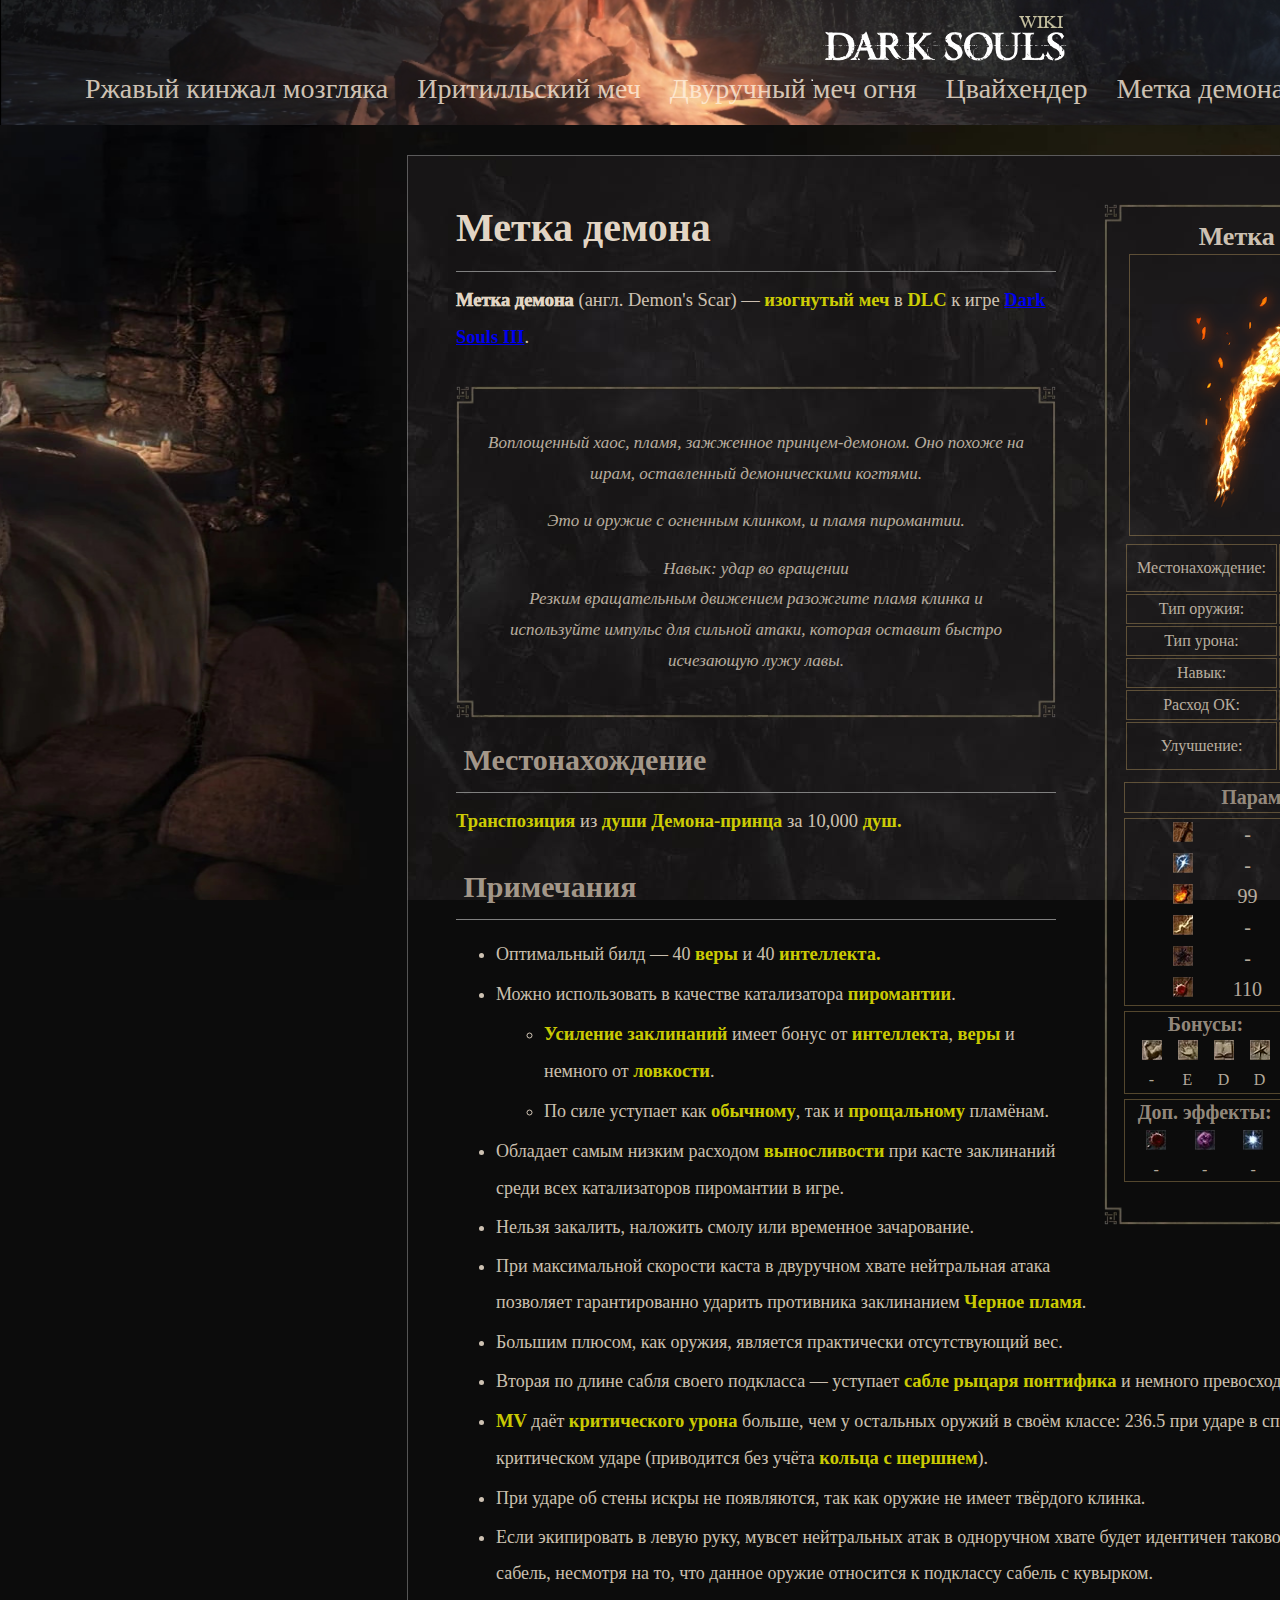
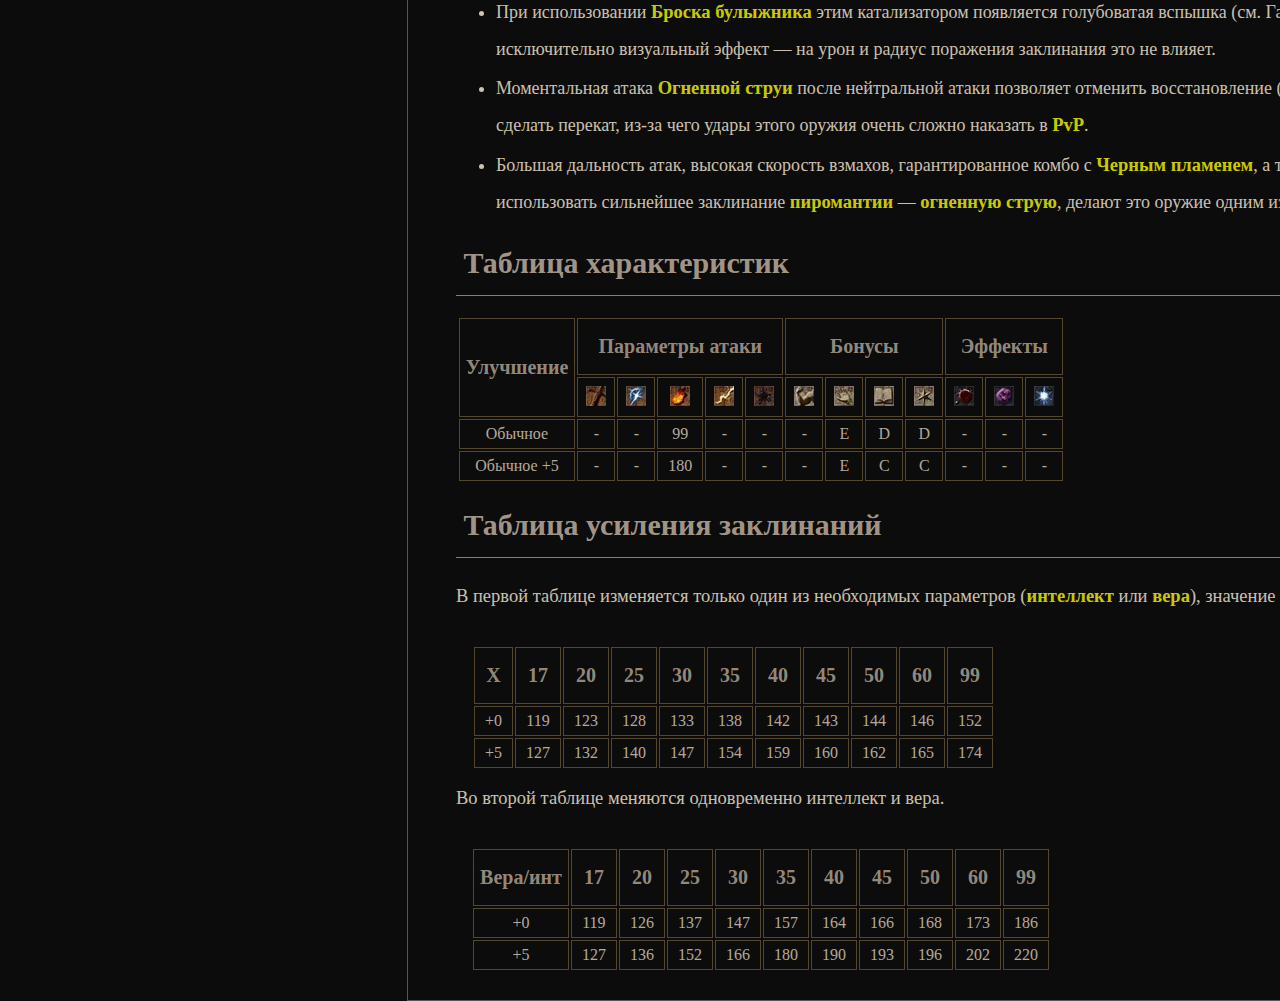
<file: knife5.html>
<!DOCTYPE html>

<html lang="en">

<head>

  <meta charset="UTF-8">

  <meta name="vievport" content="width-device-width, initial-scale=1.0">
  <link rel="stylesheet" type="text/css" href="main.css">
  <title>DarkSouls III Метка демона</title>
</head>
<body>
    <div class="shadow-background">
         <div class="main-menu">
             <div class="menu-icon">
                 <a href="index.html" target="_self"><img src="./pictures/Site-logo.png" alt="Тёмные души вики логотип"></a>
             </div>
             <a href="knife1.html" target="_blank" class="menu-item">Ржавый кинжал мозгляка</a>
             <a href="knife2.html" target="_blank" class="menu-item">Иритилльский меч</a>
             <a href="knife3.html" target="_blank" class="menu-item">Двуручный меч огня</a>
             <a href="knife4.html" target="_blank" class="menu-item">Цвайхендер</a>
             <a href="knife5.html" target="_self" class="menu-item">Метка демона</a>
             <a href="knife6.html" target="_blank" class="menu-item">Утигатана</a>
             <a href="knife7.html" target="_blank" class="menu-item">Распятый Безумный король</a>
         </div>
             <div class="info-shadow-background">
                <div class="game-description1">
                    <aside class="description-game-knife2">
                        <div class="description-photo">
                            <h2 class="description-head2">Метка демона</h2>
                            <a href="./pictures/knife5.png" target="blank">
                                <img class="dark-souls-knife1" src="./pictures/knife5.png" alt="Knife5 Preview" title="Метка демона">
                            </a>
                        </div>
                        <div class="description-table1">
                            <table>
                                <tbody>
                                    <tr class="table-row-style1">
                                        <td class="table-data-style1">Местонахождение:</td>
                                        <td class="table-data-style1"><span class="aside-highlight">Лудлет Курляндский</span></td>
                                    </tr>
                                    <tr class="table-row-style1">
                                        <td class="table-data-style1">Тип оружия:</td>
                                        <td class="table-data-style1"><span class="aside-highlight">Изогнутый меч</span></td>
                                    </tr>
                                    <tr class="table-row-style1">
                                        <td class="table-data-style1">Тип урона:</td>
                                        <td class="table-data-style1">Рубящий</td>
                                    </tr>
                                    <tr class="table-row-style1">
                                        <td class="table-data-style1">Навык:</td>
                                        <td class="table-data-style1"><span class="aside-highlight">Удар во вращении</span></td>
                                    </tr>
                                    <tr class="table-row-style1">
                                        <td class="table-data-style1">Расход ОК:</td>
                                        <td class="table-data-style1">7 (- / 20)</td>
                                    </tr>
                                    <tr class="table-row-style1">
                                        <td class="table-data-style1">Улучшение:</td>
                                        <td class="table-data-style1"><span class="aside-highlight">Титанитовая чешуя</span></td>
                                    </tr>
                                </tbody>
                            </table>
                            <h2 class="table-header-style2">Параметры:</h2>
                            <table class="mini-stats-table1">
                                <tbody>
                                    <tr>
                                        <td class="table-data-style3"><img src="./pictures/Parameter1.png" alt="Параметр Физической Атаки" title="Физическая Атака"></td>
                                        <td class="table-data-style3">-</td>
                                        <td class="table-data-style3"><img src="./pictures/Resist1.png" alt="Параметр Физического Сопротивления" title="Физическое Сопротивление"></td>
                                        <td class="table-data-style3">25</td>
                                    </tr>
                                    <tr>
                                        <td class="table-data-style3"><img src="./pictures/Parameter2.png" alt="Параметр Магической Атаки" title="Магическая Атака"></td>
                                        <td class="table-data-style3">-</td>
                                        <td class="table-data-style3"><img src="./pictures/Resist2.png" alt="Параметр Магического Сопротивления" title="Магическое Сопротивление"></td>
                                        <td class="table-data-style3">35</td>
                                    </tr>
                                    <tr>
                                        <td class="table-data-style3"><img src="./pictures/Parameter3.png" alt="Параметр Огненной Атаки" title="Огненная Атака"></td>
                                        <td class="table-data-style3">99</td>
                                        <td class="table-data-style3"><img src="./pictures/Resist3.png" alt="Параметр Сопротивления Огню" title="Сопротивление Огню"></td>
                                        <td class="table-data-style3">65</td>
                                    </tr>
                                    <tr>
                                        <td class="table-data-style3"><img src="./pictures/Parameter4.png" alt="Параметр Атаки Молнией" title="Атака Молнией"></td>
                                        <td class="table-data-style3">-</td>
                                        <td class="table-data-style3"><img src="./pictures/Resist4.png" alt="Параметр Сопротивления Молнии" title="Сопротивление Молнии"></td>
                                        <td class="table-data-style3">30</td>
                                    </tr>
                                    <tr>
                                        <td class="table-data-style3"><img src="./pictures/Parameter5.png" alt="Параметр Атаки Тьмой" title="Атака Тьмы"></td>
                                        <td class="table-data-style3">-</td>
                                        <td class="table-data-style3"><img src="./pictures/Resist5.png" alt="Параметр Сопротивления Тьме" title="Сопротивление Тьме"></td>
                                        <td class="table-data-style3">35</td>
                                    </tr>
                                    <tr>
                                        <td class="table-data-style3"><img src="./pictures/Parameter6.png" alt="Параметр Критического Удара" title="Критический Удар"></td>
                                        <td class="table-data-style3">110</td>
                                        <td class="table-data-style3"><img src="./pictures/Resist6.png" alt="Параметр Устойчивости" title="Устойчивость"></td>
                                        <td class="table-data-style3">30</td>
                                    </tr>
                                </tbody>
                            </table>
                            <table class="mini-stats-table1">
                                <tbody>
                                    <tr class="table-row-style1">
                                        <th class="table-header-style3" colspan="4">Бонусы:</th>
                                        <th class="table-header-style3" colspan="4">Требования:</th>
                                    </tr>
                                    <tr class="table-row-style1">
                                        <td class="table-data-style4"><img src="./pictures/Bonus1.png" alt="Параметр Силы" title="Сила"></td>
                                        <td class="table-data-style4"><img src="./pictures/Bonus2.png" alt="Параметр Ловкости" title="Ловкость"></td>
                                        <td class="table-data-style4"><img src="./pictures/Bonus3.png" alt="Параметр Интеллекта" title="Интеллект"></td>
                                        <td class="table-data-style4"><img src="./pictures/Bonus4.png" alt="Параметр Веры" title="Вера"></td>
                                        <td class="table-data-style4"><img src="./pictures/Bonus1.png" alt="Параметр Силы" title="Сила"></td>
                                        <td class="table-data-style4"><img src="./pictures/Bonus2.png" alt="Параметр Ловкости" title="Ловкость"></td>
                                        <td class="table-data-style4"><img src="./pictures/Bonus3.png" alt="Параметр Интеллекта" title="Интеллект"></td>
                                        <td class="table-data-style4"><img src="./pictures/Bonus4.png" alt="Параметр Веры" title="Вера"></td>
                                    </tr>
                                    <tr class="table-row-style1">
                                        <td class="table-data-style4">-</td>
                                        <td class="table-data-style4">E</td>
                                        <td class="table-data-style4">D</td>
                                        <td class="table-data-style4">D</td>
                                        <td class="table-data-style4">-</td>
                                        <td class="table-data-style4">16</td>
                                        <td class="table-data-style4">17</td>
                                        <td class="table-data-style4">17</td>
                                    </tr>
                                </tbody>
                            </table>
                            <table class="mini-stats-table1">
                                <tbody>
                                    <tr class="table-row-style1">
                                        <th class="table-header-style4" colspan="3">Доп. эффекты:</th>
                                        <th class="table-header-style4" colspan="2">Прочее:</th>
                                    </tr>
                                    <tr class="table-row-style1">
                                        <td class="table-data-style6"><img src="./pictures/Effect1.png" alt="Параметр Кровотечения" title="Кровотечение"> </td>
                                        <td class="table-data-style6"><img src="./pictures/Effect2.png" alt="Параметр Отравления" title="Отравление"></td>
                                        <td class="table-data-style6"><img src="./pictures/Effect3.png" alt="Параметр Обморожения" title="Обморожение"> </td>
                                        <td class="table-data-style6"><img src="./pictures/Parameter7.png" alt="Параметр Прочности" title="Прочность"></td>
                                        <td class="table-data-style6"><img src="./pictures/Parameter8.png" alt="Параметр Веса" title="Вес"></td>
                                    </tr>
                                    <tr class="table-row-style1">
                                        <td class="table-data-style6">-</td>
                                        <td class="table-data-style6">-</td>
                                        <td class="table-data-style6">-</td>
                                        <td class="table-data-style6">70</td>
                                        <td class="table-data-style6">0.5</td>
                                    </tr>
                                </tbody>
                            </table>
                        </div>
                    </aside>
                    <section>
                        <div class="game-description-header1">
                            <h1 class="game-description-header1-text">Метка демона</h1>
                        </div>
                        <p class="game-description-text">
                            <b class="description-bold-text">Метка демона</b> (англ. Demon's Scar) — <b class="description-highlight-text">изогнутый меч</b> в <b class="description-highlight-text">DLC</b> к игре <b class="description-highlight-text"><a href="index.html" target="_self"> Dark Souls III</a></b>.
                        </p>                    
                        <table class="poem-table2">
                            <tbody>
                                <tr class="poem-rows1">
                                    <td class="table-data-style2"><p>Воплощенный хаос, пламя, зажженное принцем-демоном. Оно похоже на шрам, оставленный демоническими когтями.</p>
                                    <p>Это и оружие с огненным клинком, и пламя пиромантии.</p>
                                    <p>Навык: удар во вращении<br>Резким вращательным движением разожгите пламя клинка и используйте импульс для сильной атаки, которая оставит быстро исчезающую лужу лавы.</p></td>
                                </tr>
                            </tbody>
                        </table>
                        <h2 class="game-description-header2-text">&nbsp;Местонахождение</h2>
                        <p class="game-description-text"><b class="description-highlight-text">Транспозиция</b> из <b class="description-highlight-text">души Демона-принца</b> за 10,000 <b class="description-highlight-text">душ.</b></p>
                        <h2 class="game-description-header2-text">&nbsp;Примечания</h2>
                        <ul>
                            <li class="game-description-text">Оптимальный билд — 40 <b class="description-highlight-text">веры</b> и 40 <b class="description-highlight-text">интеллекта.</b></li>
                            <li class="game-description-text">Можно использовать в качестве катализатора <b class="description-highlight-text">пиромантии</b>.
                                <ul class="united-list-style1">
                                    <li class="game-description-text"><b class="description-highlight-text">Усиление заклинаний</b> имеет бонус от <b class="description-highlight-text">интеллекта</b>, <b class="description-highlight-text">веры</b> и немного от <b class="description-highlight-text">ловкости</b>.</li>
                                    <li class="game-description-text">По силе уступает как <b class="description-highlight-text">обычному</b>, так и <b class="description-highlight-text">прощальному</b> пламёнам.</li>
                                </ul>
                            </li>
                            <li class="game-description-text">Обладает самым низким расходом <b class="description-highlight-text">выносливости</b> при касте заклинаний среди всех катализаторов пиромантии в игре.</li>
                            <li class="game-description-text">Нельзя закалить, наложить смолу или временное зачарование.</li>
                            <li class="game-description-text">При максимальной скорости каста в двуручном хвате нейтральная атака позволяет гарантированно ударить противника заклинанием <b class="description-highlight-text">Черное пламя</b>.</li>
                            <li class="game-description-text">Большим плюсом, как оружия, является практически отсутствующий вес.</li>
                            <li class="game-description-text">Вторая по длине сабля своего подкласса — уступает <b class="description-highlight-text">сабле рыцаря понтифика</b> и немного превосходит <b class="description-highlight-text">скимитар</b>.</li>
                            <li class="game-description-text"><b class="description-highlight-text">MV</b> даёт <b class="description-highlight-text">критического урона</b> больше, чем у остальных оружий в своём классе: 236.5 при ударе в спину и 297 при критическом ударе (приводится без учёта <b class="description-highlight-text">кольца с шершнем</b>).</li>
                            <li class="game-description-text">При ударе об стены искры не появляются, так как оружие не имеет твёрдого клинка.</li>
                            <li class="game-description-text">Если экипировать в левую руку, мувсет нейтральных атак в одноручном хвате будет идентичен таковому у пинковых сабель, несмотря на то, что данное оружие относится к подклассу сабель с кувырком.</li>
                            <li class="game-description-text">При использовании <b class="description-highlight-text">Броска булыжника</b> этим катализатором появляется голубоватая вспышка (см. Галерея), которая носит исключительно визуальный эффект — на урон и радиус поражения заклинания это не влияет.</li>
                            <li class="game-description-text">Моментальная атака <b class="description-highlight-text">Огненной струи</b> после нейтральной атаки позволяет отменить восстановление (англ. Recovery) и сделать перекат, из-за чего удары этого оружия очень сложно наказать в <b class="description-highlight-text">PvP</b>.</li>
                            <li class="game-description-text">Большая дальность атак, высокая скорость взмахов, гарантированное комбо с <b class="description-highlight-text">Черным пламенем</b>, а также возможность использовать сильнейшее заклинание <b class="description-highlight-text">пиромантии</b> — <b class="description-highlight-text">огненную струю</b>, делают это оружие одним из сильнейших в <b class="description-highlight-text">PvP</b>.</li>
                        </ul>
                        <h2 class="game-description-header2-text2">&nbsp;Таблица характеристик</h2>
                 <table class="shadow-table1">
                     <tbody>
                         <tr class="table-row-style1">
                             <th class="th1-attributes" rowspan="2">Улучшение</th>
                             <th class="th2-attributes" colspan="5">Параметры атаки</th>
                             <th class="th3-attributes" colspan="4">Бонусы</th>
                             <th class="th4-attributes" colspan="3">Эффекты</th>
                         </tr>
                         <tr class="table-row-style1">
                            <td class="icons table-data-style1">
                                <a href="./pictures/Parameter1.png" target="_blank">
                                <img src="./pictures/Parameter1.png" alt="Параметр Физической Атаки" title="Физическая Атака">
                                </a>
                            </td>
                            <td class="icons table-data-style1">
                                <a href="./pictures/Parameter2.png" target="_blank">
                                    <img src="./pictures/Parameter2.png" alt="Параметр Магии" title="Магия">
                                </a>
                            </td>
                            <td class="icons table-data-style1">
                                <a href="./pictures/Parameter3.png" target="_blank">
                                    <img src="./pictures/Parameter3.png" alt="Параметр Пиромантии" title="Пиромантия">
                                </a>
                            </td>
                            <td class="icons table-data-style1">
                                <a href="./pictures/Parameter4.png" target="_blank">
                                    <img src="./pictures/Parameter4.png" alt="Параметр Чары" title="Чародейство">
                                </a>
                            </td>
                            <td class="icons table-data-style1">
                                <a href="./pictures/Parameter5.png" target="_blank">
                                    <img src="./pictures/Parameter5.png" alt="Параметр Скверна" title="Скверна">
                                </a>
                            </td>
                            <td class="icons table-data-style1">
                                <a href="./pictures/Bonus1.png" target="_blank">
                                    <img src="./pictures/Bonus1.png" alt="Бонус Физической мощи" title="Физическая мощь">
                                </a>
                            </td>
                            <td class="icons table-data-style1">
                                <a href="./pictures/Bonus2.png" target="_blank">
                                    <img src="./pictures/Bonus2.png" alt="Бонус Ловкости" title="Ловкость">
                                </a>
                            </td>
                            <td class="icons table-data-style1">
                                <a href="./pictures/Bonus3.png" target="_blank">
                                    <img src="./pictures/Bonus3.png" alt="Бонус Интеллекта" title="Интеллект">
                                </a>
                            </td>
                            <td class="icons table-data-style1">
                                <a href="./pictures/Bonus4.png" target="_blank">
                                    <img src="./pictures/Bonus4.png" alt="Бонус Веры" title="Вера">
                                </a>
                            </td>
                            <td class="icons table-data-style1">
                                <a href="./pictures/Effect1.png" target="_blank">
                                    <img src="./pictures/Effect1.png" alt="Эффект Кровотечения" title="Кровотечение">
                                </a>
                            </td>
                            <td class="icons table-data-style1">
                                <a href="./pictures/Effect2.png" target="_blank">
                                    <img src="./pictures/Effect2.png" alt="Эффект Отравления" title="Отравление">
                                </a>
                            </td>
                            <td class="icons table-data-style1">
                                <a href="./pictures/Effect3.png" target="_blank">
                                    <img src="./pictures/Effect3.png" alt="Эффект Обморожения" title="Обморожение">
                                </a>
                            </td>
                        </tr>
                     <tr class="table-row-style1">
                         <td class="table-data-style1">Обычное</td>
                         <td class="table-data-style1">-</td>
                         <td class="table-data-style1">-</td>
                         <td class="table-data-style1">99</td>
                         <td class="table-data-style1">-</td>
                         <td class="table-data-style1">-</td>
                         <td class="table-data-style1">-</td>
                         <td class="table-data-style1">E</td>
                         <td class="table-data-style1">D</td>
                         <td class="table-data-style1">D</td>
                         <td class="table-data-style1">-</td>
                         <td class="table-data-style1">-</td>
                         <td class="table-data-style1">-</td>
                     </tr>
                     <tr class="table-row-style1">
                         <td class="table-data-style1">Обычное +5</td>
                         <td class="table-data-style1">-</td>
                         <td class="table-data-style1">-</td>
                         <td class="table-data-style1">180</td>
                         <td class="table-data-style1">-</td>
                         <td class="table-data-style1">-</td>
                         <td class="table-data-style1">-</td>
                         <td class="table-data-style1">E</td>
                         <td class="table-data-style1">C</td>
                         <td class="table-data-style1">C</td>
                         <td class="table-data-style1">-</td>
                         <td class="table-data-style1">-</td>
                         <td class="table-data-style1">-</td>
                     </tr>
                 </tbody>
             </table>
             <h2 class="game-description-header2-text2">&nbsp;Таблица усиления заклинаний</h2>
             <p class="game-description-text">В первой таблице изменяется только один из необходимых параметров (<b class="description-highlight-text">интеллект</b> или <b class="description-highlight-text">вера</b>), значение ловкости — 17.</p>
             <table class="shadow-table1 upgrades-table">
                <tbody>
                    <tr class="table-row-style1">
                        <th class="table-header-style1">X</th>
                        <th class="table-header-style1">17</th>
                        <th class="table-header-style1">20</th>
                        <th class="table-header-style1">25</th>
                        <th class="table-header-style1">30</th>
                        <th class="table-header-style1">35</th>
                        <th class="table-header-style1">40</th>
                        <th class="table-header-style1">45</th>
                        <th class="table-header-style1">50</th>
                        <th class="table-header-style1">60</th>
                        <th class="table-header-style1">99</th>
                    </tr>
                    <tr class="table-row-style1">
                        <td class="table-data-style1">+0</td>
                        <td class="table-data-style1">119</td>
                        <td class="table-data-style1">123</td>
                        <td class="table-data-style1">128</td>
                        <td class="table-data-style1">133</td>
                        <td class="table-data-style1">138</td>
                        <td class="table-data-style1">142</td>
                        <td class="table-data-style1">143</td>
                        <td class="table-data-style1">144</td>
                        <td class="table-data-style1">146</td>
                        <td class="table-data-style1">152</td>
                    </tr>
                    <tr class="table-row-style1">
                        <td class="table-data-style1">+5</td>
                        <td class="table-data-style1">127</td>
                        <td class="table-data-style1">132</td>
                        <td class="table-data-style1">140</td>
                        <td class="table-data-style1">147</td>
                        <td class="table-data-style1">154</td>
                        <td class="table-data-style1">159</td>
                        <td class="table-data-style1">160</td>
                        <td class="table-data-style1">162</td>
                        <td class="table-data-style1">165</td>
                        <td class="table-data-style1">174</td>
                    </tr>
                </tbody>
            </table>
            <p class="game-description-text">Во второй таблице меняются одновременно интеллект и вера.</p>
            <table class="shadow-table1">
                <tbody>
                    <tr class="table-row-style1">
                        <th class="table-header-style1">Вера/инт</th>
                        <th class="table-header-style1">17</th>
                        <th class="table-header-style1">20</th>
                        <th class="table-header-style1">25</th>
                        <th class="table-header-style1">30</th>
                        <th class="table-header-style1">35</th>
                        <th class="table-header-style1">40</th>
                        <th class="table-header-style1">45</th>
                        <th class="table-header-style1">50</th>
                        <th class="table-header-style1">60</th>
                        <th class="table-header-style1">99</th>
                    </tr>
                    <tr class="table-row-style1">
                        <td class="table-data-style1">+0</td>
                        <td class="table-data-style1">119</td>
                        <td class="table-data-style1">126</td>
                        <td class="table-data-style1">137</td>
                        <td class="table-data-style1">147</td>
                        <td class="table-data-style1">157</td>
                        <td class="table-data-style1">164</td>
                        <td class="table-data-style1">166</td>
                        <td class="table-data-style1">168</td>
                        <td class="table-data-style1">173</td>
                        <td class="table-data-style1">186</td>
                    </tr>
                    <tr class="table-row-style1">
                        <td class="table-data-style1">+5</td>
                        <td class="table-data-style1">127</td>
                        <td class="table-data-style1">136</td>
                        <td class="table-data-style1">152</td>
                        <td class="table-data-style1">166</td>
                        <td class="table-data-style1">180</td>
                        <td class="table-data-style1">190</td>
                        <td class="table-data-style1">193</td>
                        <td class="table-data-style1">196</td>
                        <td class="table-data-style1">202</td>
                        <td class="table-data-style1">220</td>
                    </tr>
                </tbody>
            </table>
        </section>
        <div class="spacer"></div>
    </div>
</div>
</div>
</body>
</file>
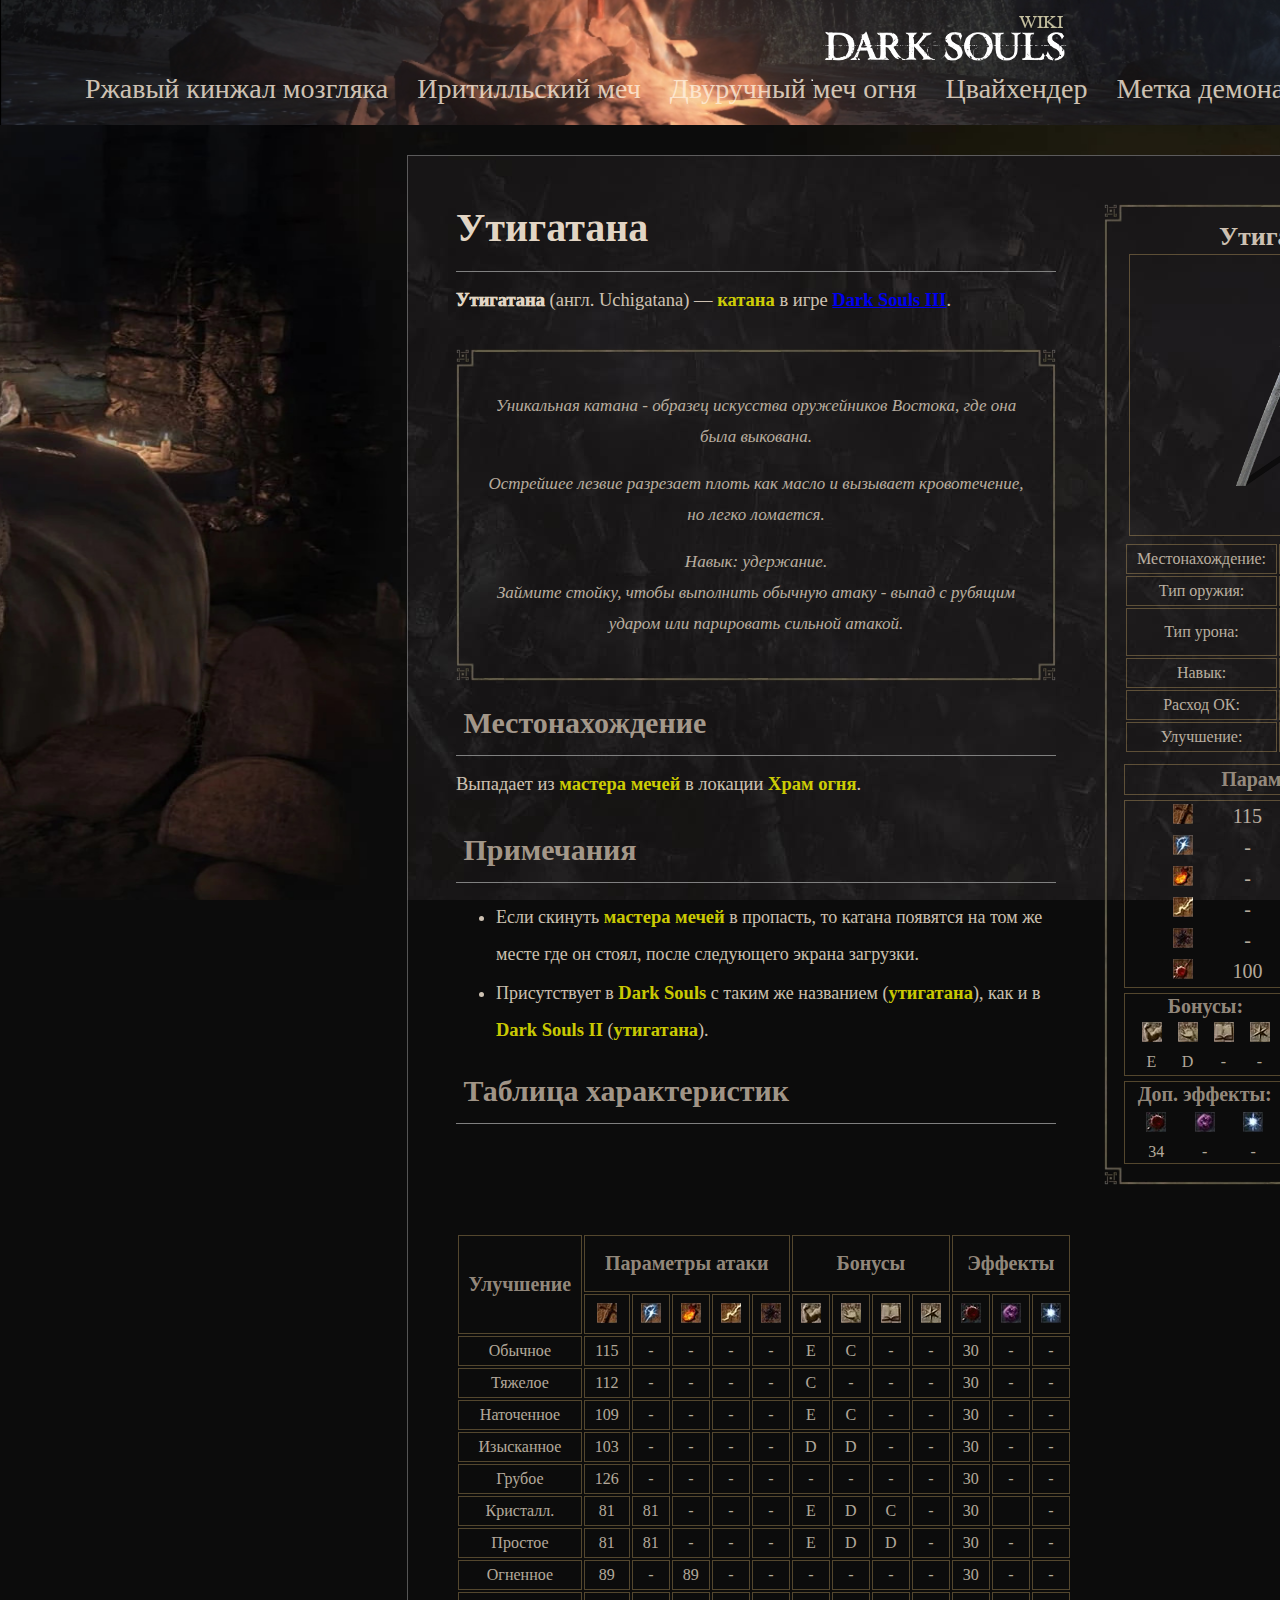
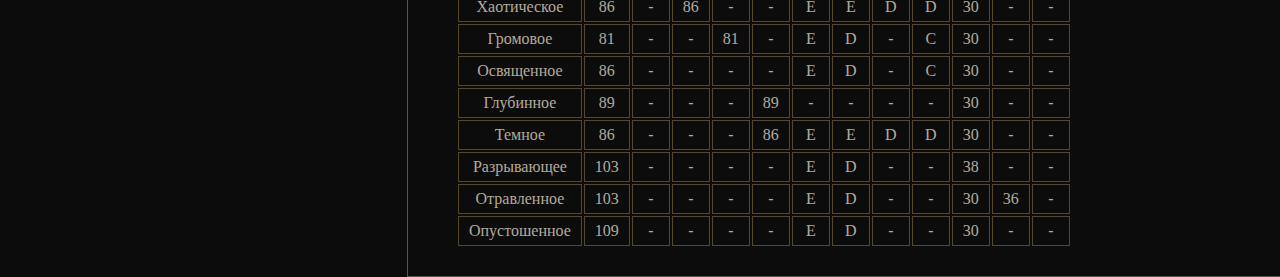
<file: knife6.html>
<!DOCTYPE html>

<html lang="en">

<head>

  <meta charset="UTF-8">

  <meta name="vievport" content="width-device-width, initial-scale=1.0">
  <link rel="stylesheet" type="text/css" href="main.css">
  <title>DarkSouls III Утигатана</title>
</head>
<body>
    <div class="shadow-background">
         <div class="main-menu">
             <div class="menu-icon">
                 <a href="index.html" target="_self"><img src="./pictures/Site-logo.png" alt="Тёмные души вики логотип"></a>
             </div>
             <a href="knife1.html" target="_blank" class="menu-item">Ржавый кинжал мозгляка</a>
             <a href="knife2.html" target="_blank" class="menu-item">Иритилльский меч</a>
             <a href="knife3.html" target="_blank" class="menu-item">Двуручный меч огня</a>
             <a href="knife4.html" target="_blank" class="menu-item">Цвайхендер</a>
             <a href="knife5.html" target="_blank" class="menu-item">Метка демона</a>
             <a href="knife6.html" target="_self" class="menu-item">Утигатана</a>
             <a href="knife7.html" target="_blank" class="menu-item">Распятый Безумный король</a>
         </div>
             <div class="info-shadow-background">
                <div class="game-description1">
                    <aside class="description-game-knife1">
                        <div class="description-photo">
                            <h2 class="description-head2">Утигатана</h2>
                            <a href="./pictures/knife6.png" target="blank">
                                <img class="dark-souls-knife1" src="./pictures/knife6.png" alt="Knife6 Preview" title="Утигатана">
                            </a>
                        </div>
                        <div class="description-table1">
                            <table>
                                <tbody>
                                    <tr class="table-row-style1">
                                        <td class="table-data-style1">Местонахождение:</td>
                                        <td class="table-data-style1">Мастер мечей</td>
                                    </tr>
                                    <tr class="table-row-style1">
                                        <td class="table-data-style1">Тип оружия:</td>
                                        <td class="table-data-style1">Катана</td>
                                    </tr>
                                    <tr class="table-row-style1">
                                        <td class="table-data-style1">Тип урона:</td>
                                        <td class="table-data-style1">Рубящий/колющий</td>
                                    </tr>
                                    <tr class="table-row-style1">
                                        <td class="table-data-style1">Навык:</td>
                                        <td class="table-data-style1">Удержание</td>
                                    </tr>
                                    <tr class="table-row-style1">
                                        <td class="table-data-style1">Расход ОК:</td>
                                        <td class="table-data-style1">- (17 / 5)</td>
                                    </tr>
                                    <tr class="table-row-style1">
                                        <td class="table-data-style1">Улучшение:</td>
                                        <td class="table-data-style1">Обычный титанит</td>
                                    </tr>
                                </tbody>
                            </table>
                            <h2 class="table-header-style2">Параметры:</h2>
                            <table class="mini-stats-table1">
                                <tbody>
                                    <tr>
                                        <td class="table-data-style3"><img src="./pictures/Parameter1.png" alt="Параметр Физической Атаки" title="Физическая Атака"></td>
                                        <td class="table-data-style3">115</td>
                                        <td class="table-data-style3"><img src="./pictures/Resist1.png" alt="Параметр Физического Сопротивления" title="Физическое Сопротивление"></td>
                                        <td class="table-data-style3">45</td>
                                    </tr>
                                    <tr>
                                        <td class="table-data-style3"><img src="./pictures/Parameter2.png" alt="Параметр Магической Атаки" title="Магическая Атака"></td>
                                        <td class="table-data-style3">-</td>
                                        <td class="table-data-style3"><img src="./pictures/Resist2.png" alt="Параметр Магического Сопротивления" title="Магическое Сопротивление"></td>
                                        <td class="table-data-style3">25</td>
                                    </tr>
                                    <tr>
                                        <td class="table-data-style3"><img src="./pictures/Parameter3.png" alt="Параметр Огненной Атаки" title="Огненная Атака"></td>
                                        <td class="table-data-style3">-</td>
                                        <td class="table-data-style3"><img src="./pictures/Resist3.png" alt="Параметр Сопротивления Огню" title="Сопротивление Огню"></td>
                                        <td class="table-data-style3">20</td>
                                    </tr>
                                    <tr>
                                        <td class="table-data-style3"><img src="./pictures/Parameter4.png" alt="Параметр Атаки Молнией" title="Атака Молнией"></td>
                                        <td class="table-data-style3">-</td>
                                        <td class="table-data-style3"><img src="./pictures/Resist4.png" alt="Параметр Сопротивления Молнии" title="Сопротивление Молнии"></td>
                                        <td class="table-data-style3">20</td>
                                    </tr>
                                    <tr>
                                        <td class="table-data-style3"><img src="./pictures/Parameter5.png" alt="Параметр Атаки Тьмой" title="Атака Тьмы"></td>
                                        <td class="table-data-style3">-</td>
                                        <td class="table-data-style3"><img src="./pictures/Resist5.png" alt="Параметр Сопротивления Тьме" title="Сопротивление Тьме"></td>
                                        <td class="table-data-style3">25</td>
                                    </tr>
                                    <tr>
                                        <td class="table-data-style3"><img src="./pictures/Parameter6.png" alt="Параметр Критического Удара" title="Критический Удар"></td>
                                        <td class="table-data-style3">100</td>
                                        <td class="table-data-style3"><img src="./pictures/Resist6.png" alt="Параметр Устойчивости" title="Устойчивость"></td>
                                        <td class="table-data-style3">30</td>
                                    </tr>
                                </tbody>
                            </table>
                            <table class="mini-stats-table1">
                                <tbody>
                                    <tr class="table-row-style1">
                                        <th class="table-header-style3" colspan="4">Бонусы:</th>
                                        <th class="table-header-style3" colspan="4">Требования:</th>
                                    </tr>
                                    <tr class="table-row-style1">
                                        <td class="table-data-style4"><img src="./pictures/Bonus1.png" alt="Параметр Силы" title="Сила"></td>
                                        <td class="table-data-style4"><img src="./pictures/Bonus2.png" alt="Параметр Ловкости" title="Ловкость"></td>
                                        <td class="table-data-style4"><img src="./pictures/Bonus3.png" alt="Параметр Интеллекта" title="Интеллект"></td>
                                        <td class="table-data-style4"><img src="./pictures/Bonus4.png" alt="Параметр Веры" title="Вера"></td>
                                        <td class="table-data-style4"><img src="./pictures/Bonus1.png" alt="Параметр Силы" title="Сила"></td>
                                        <td class="table-data-style4"><img src="./pictures/Bonus2.png" alt="Параметр Ловкости" title="Ловкость"></td>
                                        <td class="table-data-style4"><img src="./pictures/Bonus3.png" alt="Параметр Интеллекта" title="Интеллект"></td>
                                        <td class="table-data-style4"><img src="./pictures/Bonus4.png" alt="Параметр Веры" title="Вера"></td>
                                    </tr>
                                    <tr class="table-row-style1">
                                        <td class="table-data-style4">E</td>
                                        <td class="table-data-style4">D</td>
                                        <td class="table-data-style4">-</td>
                                        <td class="table-data-style4">-</td>
                                        <td class="table-data-style4">11</td>
                                        <td class="table-data-style4">16</td>
                                        <td class="table-data-style4">-</td>
                                        <td class="table-data-style4">-</td>
                                    </tr>
                                </tbody>
                            </table>
                            <table class="mini-stats-table1">
                                <tbody>
                                    <tr class="table-row-style1">
                                        <th class="table-header-style4" colspan="3">Доп. эффекты:</th>
                                        <th class="table-header-style4" colspan="2">Прочее:</th>
                                    </tr>
                                    <tr class="table-row-style1">
                                        <td class="table-data-style6"><img src="./pictures/Effect1.png" alt="Параметр Кровотечения" title="Кровотечение"> </td>
                                        <td class="table-data-style6"><img src="./pictures/Effect2.png" alt="Параметр Отравления" title="Отравление"></td>
                                        <td class="table-data-style6"><img src="./pictures/Effect3.png" alt="Параметр Обморожения" title="Обморожение"> </td>
                                        <td class="table-data-style6"><img src="./pictures/Parameter7.png" alt="Параметр Прочности" title="Прочность"></td>
                                        <td class="table-data-style6"><img src="./pictures/Parameter8.png" alt="Параметр Веса" title="Вес"></td>
                                    </tr>
                                    <tr class="table-row-style1">
                                        <td class="table-data-style6">34</td>
                                        <td class="table-data-style6">-</td>
                                        <td class="table-data-style6">-</td>
                                        <td class="table-data-style6">35</td>
                                        <td class="table-data-style6">5.5</td>
                                    </tr>
                                </tbody>
                            </table>
                        </div>
                    </aside>
                    <section>
                        <div class="game-description-header1">
                            <h1 class="game-description-header1-text">Утигатана</h1>
                        </div>
                        <p class="game-description-text">
                            <b class="description-bold-text">Утигатана</b> (англ. Uchigatana) — <b class="description-highlight-text">катана</b> в игре <b class="description-highlight-text"><a href="index.html" target="_self"> Dark Souls III</a></b>.
                        </p>                    
                        <table class="poem-table2">
                            <tbody>
                                <tr class="poem-rows1">
                                    <td class="table-data-style2"><p>Уникальная катана - образец искусства оружейников Востока, где она была выкована.</p>
                                    <p>Острейшее лезвие разрезает плоть как масло и вызывает кровотечение, но легко ломается.</p>
                                    <p>Навык: удержание. <br>Займите стойку, чтобы выполнить обычную атаку - выпад с рубящим ударом или парировать сильной атакой.</p></td>
                                </tr>
                            </tbody>
                        </table>
                        <h2 class="game-description-header2-text">&nbsp;Местонахождение</h2>
                        <p class="game-description-text">Выпадает из <b class="description-highlight-text">мастера мечей</b> в локации <b class="description-highlight-text">Храм огня</b>.</p>
                        <h2 class="game-description-header2-text">&nbsp;Примечания</h2>
                        <ul>
                            <li class="game-description-text">Если скинуть <b class="description-highlight-text">мастера мечей</b> в пропасть, то катана появятся на том же месте где он стоял, после следующего экрана загрузки.</li>
                            <li class="game-description-text">Присутствует в <b class="description-highlight-text">Dark Souls</b> с таким же названием (<b class="description-highlight-text">утигатана</b>), как и в <b class="description-highlight-text">Dark Souls II</b> (<b class="description-highlight-text">утигатана</b>).</li>
                        </ul>
                        <h2 class="game-description-header2-text">&nbsp;Таблица характеристик</h2>
                 <table class="shadow-table1">
                     <tbody>
                         <tr class="table-row-style1">
                             <th class="th1-attributes" rowspan="2">Улучшение</th>
                             <th class="th2-attributes" colspan="5">Параметры атаки</th>
                             <th class="th3-attributes" colspan="4">Бонусы</th>
                             <th class="th4-attributes" colspan="3">Эффекты</th>
                         </tr>
                         <tr class="table-row-style1">
                            <td class="icons table-data-style1">
                                <a href="./pictures/Parameter1.png" target="_blank">
                                <img src="./pictures/Parameter1.png" alt="Параметр Физической Атаки" title="Физическая Атака">
                                </a>
                            </td>
                            <td class="icons table-data-style1">
                                <a href="./pictures/Parameter2.png" target="_blank">
                                    <img src="./pictures/Parameter2.png" alt="Параметр Магии" title="Магия">
                                </a>
                            </td>
                            <td class="icons table-data-style1">
                                <a href="./pictures/Parameter3.png" target="_blank">
                                    <img src="./pictures/Parameter3.png" alt="Параметр Пиромантии" title="Пиромантия">
                                </a>
                            </td>
                            <td class="icons table-data-style1">
                                <a href="./pictures/Parameter4.png" target="_blank">
                                    <img src="./pictures/Parameter4.png" alt="Параметр Чары" title="Чародейство">
                                </a>
                            </td>
                            <td class="icons table-data-style1">
                                <a href="./pictures/Parameter5.png" target="_blank">
                                    <img src="./pictures/Parameter5.png" alt="Параметр Скверна" title="Скверна">
                                </a>
                            </td>
                            <td class="icons table-data-style1">
                                <a href="./pictures/Bonus1.png" target="_blank">
                                    <img src="./pictures/Bonus1.png" alt="Бонус Физической мощи" title="Физическая мощь">
                                </a>
                            </td>
                            <td class="icons table-data-style1">
                                <a href="./pictures/Bonus2.png" target="_blank">
                                    <img src="./pictures/Bonus2.png" alt="Бонус Ловкости" title="Ловкость">
                                </a>
                            </td>
                            <td class="icons table-data-style1">
                                <a href="./pictures/Bonus3.png" target="_blank">
                                    <img src="./pictures/Bonus3.png" alt="Бонус Интеллекта" title="Интеллект">
                                </a>
                            </td>
                            <td class="icons table-data-style1">
                                <a href="./pictures/Bonus4.png" target="_blank">
                                    <img src="./pictures/Bonus4.png" alt="Бонус Веры" title="Вера">
                                </a>
                            </td>
                            <td class="icons table-data-style1">
                                <a href="./pictures/Effect1.png" target="_blank">
                                    <img src="./pictures/Effect1.png" alt="Эффект Кровотечения" title="Кровотечение">
                                </a>
                            </td>
                            <td class="icons table-data-style1">
                                <a href="./pictures/Effect2.png" target="_blank">
                                    <img src="./pictures/Effect2.png" alt="Эффект Отравления" title="Отравление">
                                </a>
                            </td>
                            <td class="icons table-data-style1">
                                <a href="./pictures/Effect3.png" target="_blank">
                                    <img src="./pictures/Effect3.png" alt="Эффект Обморожения" title="Обморожение">
                                </a>
                            </td>
                        </tr>
                     <tr class="table-row-style1">
                         <td class="table-data-style1">Обычное</td>
                         <td class="table-data-style1">115</td>
                         <td class="table-data-style1">-</td>
                         <td class="table-data-style1">-</td>
                         <td class="table-data-style1">-</td>
                         <td class="table-data-style1">-</td>
                         <td class="table-data-style1">E</td>
                         <td class="table-data-style1">C</td>
                         <td class="table-data-style1">-</td>
                         <td class="table-data-style1">-</td>
                         <td class="table-data-style1">30</td>
                         <td class="table-data-style1">-</td>
                         <td class="table-data-style1">-</td>
                     </tr>
                     <tr class="table-row-style1">
                         <td class="table-data-style1">Тяжелое</td>
                         <td class="table-data-style1">112</td>
                         <td class="table-data-style1">-</td>
                         <td class="table-data-style1">-</td>
                         <td class="table-data-style1">-</td>
                         <td class="table-data-style1">-</td>
                         <td class="table-data-style1">C</td>
                         <td class="table-data-style1">-</td>
                         <td class="table-data-style1">-</td>
                         <td class="table-data-style1">-</td>
                         <td class="table-data-style1">30</td>
                         <td class="table-data-style1">-</td>
                         <td class="table-data-style1">-</td>
                     </tr>
                     <tr class="table-row-style1">
                         <td class="table-data-style1">Наточенное</td>
                         <td class="table-data-style1">109</td>
                         <td class="table-data-style1">-</td>
                         <td class="table-data-style1">-</td>
                         <td class="table-data-style1">-</td>
                         <td class="table-data-style1">-</td>
                         <td class="table-data-style1">E</td>
                         <td class="table-data-style1">С</td>
                         <td class="table-data-style1">-</td>
                         <td class="table-data-style1">-</td>
                         <td class="table-data-style1">30</td>
                         <td class="table-data-style1">-</td>
                         <td class="table-data-style1">-</td>
                     </tr>
                     <tr class="table-row-style1">
                         <td class="table-data-style1">Изысканное</td>
                         <td class="table-data-style1">103</td>
                         <td class="table-data-style1">-</td>
                         <td class="table-data-style1">-</td>
                         <td class="table-data-style1">-</td>
                         <td class="table-data-style1">-</td>
                         <td class="table-data-style1">D</td>
                         <td class="table-data-style1">D</td>
                         <td class="table-data-style1">-</td>
                         <td class="table-data-style1">-</td>
                         <td class="table-data-style1">30</td>
                         <td class="table-data-style1">-</td>
                         <td class="table-data-style1">-</td>
                     </tr>
                     <tr class="table-row-style1">
                         <td class="table-data-style1">Грубое</td>
                         <td class="table-data-style1">126</td>
                         <td class="table-data-style1">-</td>
                         <td class="table-data-style1">-</td>
                         <td class="table-data-style1">-</td>
                         <td class="table-data-style1">-</td>
                         <td class="table-data-style1">-</td>
                         <td class="table-data-style1">-</td>
                         <td class="table-data-style1">-</td>
                         <td class="table-data-style1">-</td>
                         <td class="table-data-style1">30</td>
                         <td class="table-data-style1">-</td>
                         <td class="table-data-style1">-</td>
                     </tr>
                     <tr class="table-row-style1">
                         <td class="table-data-style1">Кристалл.</td>
                         <td class="table-data-style1">81</td>
                         <td class="table-data-style1">81</td>
                         <td class="table-data-style1">-</td>
                         <td class="table-data-style1">-</td>
                         <td class="table-data-style1">-</td>
                         <td class="table-data-style1">E</td>
                         <td class="table-data-style1">D</td>
                         <td class="table-data-style1">C</td>
                         <td class="table-data-style1">-</td>
                         <td class="table-data-style1">30</td>
                         <td class="table-data-style1"></td>
                         <td class="table-data-style1">-</td>
                     </tr>
                     <tr class="table-row-style1">
                         <td class="table-data-style1">Простое</td>
                         <td class="table-data-style1">81</td>
                         <td class="table-data-style1">81</td>
                         <td class="table-data-style1">-</td>
                         <td class="table-data-style1">-</td>
                         <td class="table-data-style1">-</td>
                         <td class="table-data-style1">E</td>
                         <td class="table-data-style1">D</td>
                         <td class="table-data-style1">D</td>
                         <td class="table-data-style1">-</td>
                         <td class="table-data-style1">30</td>
                         <td class="table-data-style1">-</td>
                         <td class="table-data-style1">-</td>
                     </tr>
                     <tr class="table-row-style1">
                         <td class="table-data-style1">Огненное</td>
                         <td class="table-data-style1">89</td>
                         <td class="table-data-style1">-</td>
                         <td class="table-data-style1">89</td>
                         <td class="table-data-style1">-</td>
                         <td class="table-data-style1">-</td>
                         <td class="table-data-style1">-</td>
                         <td class="table-data-style1">-</td>
                         <td class="table-data-style1">-</td>
                         <td class="table-data-style1">-</td>
                         <td class="table-data-style1">30</td>
                         <td class="table-data-style1">-</td>
                         <td class="table-data-style1">-</td>
                     </tr>
                     <tr class="table-row-style1">
                         <td class="table-data-style1">Хаотическое</td>
                         <td class="table-data-style1">86</td>
                         <td class="table-data-style1">-</td>
                         <td class="table-data-style1">86</td>
                         <td class="table-data-style1">-</td>
                         <td class="table-data-style1">-</td>
                         <td class="table-data-style1">E</td>
                         <td class="table-data-style1">E</td>
                         <td class="table-data-style1">D</td>
                         <td class="table-data-style1">D</td>
                         <td class="table-data-style1">30</td>
                         <td class="table-data-style1">-</td>
                         <td class="table-data-style1">-</td>
                     </tr>
                     <tr class="table-row-style1">
                         <td class="table-data-style1">Громовое</td>
                         <td class="table-data-style1">81</td>
                         <td class="table-data-style1">-</td>
                         <td class="table-data-style1">-</td>
                         <td class="table-data-style1">81</td>
                         <td class="table-data-style1">-</td>
                         <td class="table-data-style1">E</td>
                         <td class="table-data-style1">D</td>
                         <td class="table-data-style1">-</td>
                         <td class="table-data-style1">C</td>
                         <td class="table-data-style1">30</td>
                         <td class="table-data-style1">-</td>
                         <td class="table-data-style1">-</td>
                     </tr>
                     <tr class="table-row-style1">
                         <td class="table-data-style1">Освященное</td>
                         <td class="table-data-style1">86</td>
                         <td class="table-data-style1">-</td>
                         <td class="table-data-style1">-</td>
                         <td class="table-data-style1">-</td>
                         <td class="table-data-style1">-</td>
                         <td class="table-data-style1">E</td>
                         <td class="table-data-style1">D</td>
                         <td class="table-data-style1">-</td>
                         <td class="table-data-style1">C</td>
                         <td class="table-data-style1">30</td>
                         <td class="table-data-style1">-</td>
                         <td class="table-data-style1">-</td>
                     </tr>
                     <tr class="table-row-style1">
                         <td class="table-data-style1">Глубинное</td>
                         <td class="table-data-style1">89</td>
                         <td class="table-data-style1">-</td>
                         <td class="table-data-style1">-</td>
                         <td class="table-data-style1">-</td>
                         <td class="table-data-style1">89</td>
                         <td class="table-data-style1">-</td>
                         <td class="table-data-style1">-</td>
                         <td class="table-data-style1">-</td>
                         <td class="table-data-style1">-</td>
                         <td class="table-data-style1">30</td>
                         <td class="table-data-style1">-</td>
                         <td class="table-data-style1">-</td>
                     </tr>
                     <tr class="table-row-style1">
                         <td class="table-data-style1">Темное</td>
                         <td class="table-data-style1">86</td>
                         <td class="table-data-style1">-</td>
                         <td class="table-data-style1">-</td>
                         <td class="table-data-style1">-</td>
                         <td class="table-data-style1">86</td>
                         <td class="table-data-style1">E</td>
                         <td class="table-data-style1">E</td>
                         <td class="table-data-style1">D</td>
                         <td class="table-data-style1">D</td>
                         <td class="table-data-style1">30</td>
                         <td class="table-data-style1">-</td>
                         <td class="table-data-style1">-</td>
                     </tr>
                     <tr class="table-row-style1">
                         <td class="table-data-style1">Разрывающее</td>
                         <td class="table-data-style1">103</td>
                         <td class="table-data-style1">-</td>
                         <td class="table-data-style1">-</td>
                         <td class="table-data-style1">-</td>
                         <td class="table-data-style1">-</td>
                         <td class="table-data-style1">E</td>
                         <td class="table-data-style1">D</td>
                         <td class="table-data-style1">-</td>
                         <td class="table-data-style1">-</td>
                         <td class="table-data-style1">38</td>
                         <td class="table-data-style1">-</td>
                         <td class="table-data-style1">-</td>
                     </tr>
                     <tr class="table-row-style1">
                         <td class="table-data-style1">Отравленное</td>
                         <td class="table-data-style1">103</td>
                         <td class="table-data-style1">-</td>
                         <td class="table-data-style1">-</td>
                         <td class="table-data-style1">-</td>
                         <td class="table-data-style1">-</td>
                         <td class="table-data-style1">E</td>
                         <td class="table-data-style1">D</td>
                         <td class="table-data-style1">-</td>
                         <td class="table-data-style1">-</td>
                         <td class="table-data-style1">30</td>
                         <td class="table-data-style1">36</td>
                         <td class="table-data-style1">-</td>
                     </tr>
                     <tr class="table-row-style1">
                         <td class="table-data-style1">Опустошенное</td>
                         <td class="table-data-style1">109</td>
                         <td class="table-data-style1">-</td>
                         <td class="table-data-style1">-</td>
                         <td class="table-data-style1">-</td>
                         <td class="table-data-style1">-</td>
                         <td class="table-data-style1">E</td>
                         <td class="table-data-style1">D</td>
                         <td class="table-data-style1">-</td>
                         <td class="table-data-style1">-</td>
                         <td class="table-data-style1">30</td>
                         <td class="table-data-style1">-</td>
                         <td class="table-data-style1">-</td>
                     </tr>
                 </tbody>
             </table>
            </section>
            <div class="spacer"></div>
        </div>
    </div>
</div>
</body>
</file>
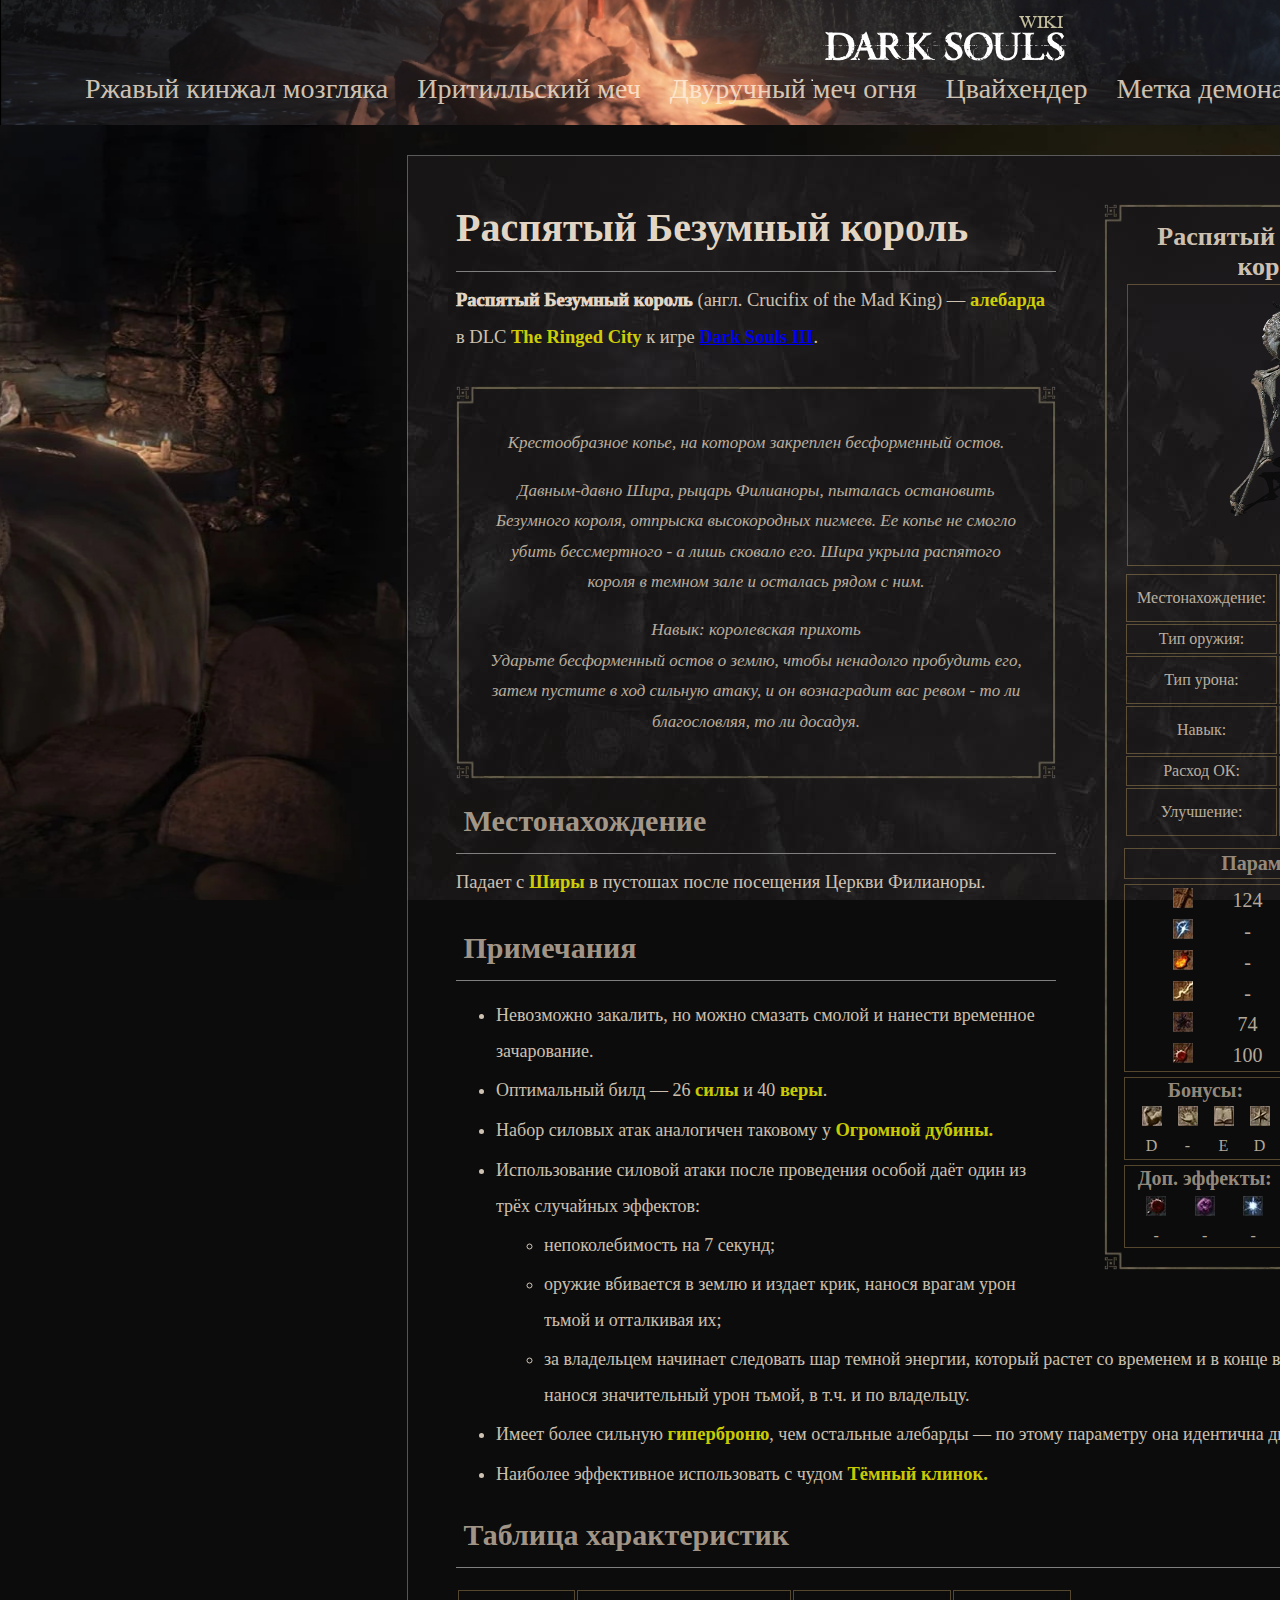
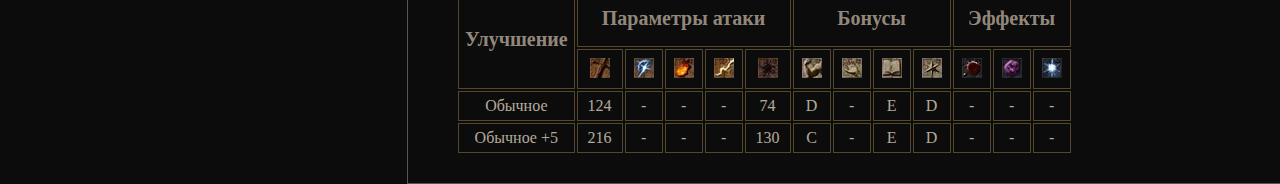
<file: knife7.html>
<!DOCTYPE html>

<html lang="en">

<head>

  <meta charset="UTF-8">

  <meta name="vievport" content="width-device-width, initial-scale=1.0">
  <link rel="stylesheet" type="text/css" href="main.css">
  <title>DarkSouls III Распятый Безумный король</title>
</head>
<body>
    <div class="shadow-background">
         <div class="main-menu">
             <div class="menu-icon">
                 <a href="index.html" target="_self"><img src="./pictures/Site-logo.png" alt="Тёмные души вики логотип"></a>
             </div>
             <a href="knife1.html" target="_blank" class="menu-item">Ржавый кинжал мозгляка</a>
             <a href="knife2.html" target="_blank" class="menu-item">Иритилльский меч</a>
             <a href="knife3.html" target="_blank" class="menu-item">Двуручный меч огня</a>
             <a href="knife4.html" target="_blank" class="menu-item">Цвайхендер</a>
             <a href="knife5.html" target="_blank" class="menu-item">Метка демона</a>
             <a href="knife6.html" target="_blank" class="menu-item">Утигатана</a>
             <a href="knife7.html" target="_self" class="menu-item">Распятый Безумный король</a>
         </div>
             <div class="info-shadow-background">
                <div class="game-description1">
                    <aside class="description-game-knife2 description-game-knife3">
                        <div class="description-photo">
                            <h2 class="description-head2">Распятый Безумный король</h2>
                            <a href="./pictures/knife7.png" target="blank">
                                <img class="dark-souls-knife1" src="./pictures/knife7.png" alt="Knife7 Preview" title="Распятый Безумный король">
                            </a>
                        </div>
                        <div class="description-table1">
                            <table>
                                <tbody>
                                    <tr class="table-row-style1">
                                        <td class="table-data-style1">Местонахождение:</td>
                                        <td class="table-data-style1"><span class="aside-highlight">Шира, рыцарь Филианоры</span></td>
                                    </tr>
                                    <tr class="table-row-style1">
                                        <td class="table-data-style1">Тип оружия:</td>
                                        <td class="table-data-style1"><span class="aside-highlight">Алебарда</span></td>
                                    </tr>
                                    <tr class="table-row-style1">
                                        <td class="table-data-style1">Тип урона:</td>
                                        <td class="table-data-style1">Обычный/дробящий</td>
                                    </tr>
                                    <tr class="table-row-style1">
                                        <td class="table-data-style1">Навык:</td>
                                        <td class="table-data-style1"><span class="aside-highlight">Королевская прихоть</span></td>
                                    </tr>
                                    <tr class="table-row-style1">
                                        <td class="table-data-style1">Расход ОК:</td>
                                        <td class="table-data-style1">- ( - / 17 )</td>
                                    </tr>
                                    <tr class="table-row-style1">
                                        <td class="table-data-style1">Улучшение:</td>
                                        <td class="table-data-style1"><span class="aside-highlight">Мерцающий титанит</span></td>
                                    </tr>
                                </tbody>
                            </table>
                            <h2 class="table-header-style2">Параметры:</h2>
                            <table class="mini-stats-table1">
                                <tbody>
                                    <tr>
                                        <td class="table-data-style3"><img src="./pictures/Parameter1.png" alt="Параметр Физической Атаки" title="Физическая Атака"></td>
                                        <td class="table-data-style3">124</td>
                                        <td class="table-data-style3"><img src="./pictures/Resist1.png" alt="Параметр Физического Сопротивления" title="Физическое Сопротивление"></td>
                                        <td class="table-data-style3">45</td>
                                    </tr>
                                    <tr>
                                        <td class="table-data-style3"><img src="./pictures/Parameter2.png" alt="Параметр Магической Атаки" title="Магическая Атака"></td>
                                        <td class="table-data-style3">-</td>
                                        <td class="table-data-style3"><img src="./pictures/Resist2.png" alt="Параметр Магического Сопротивления" title="Магическое Сопротивление"></td>
                                        <td class="table-data-style3">30</td>
                                    </tr>
                                    <tr>
                                        <td class="table-data-style3"><img src="./pictures/Parameter3.png" alt="Параметр Огненной Атаки" title="Огненная Атака"></td>
                                        <td class="table-data-style3">-</td>
                                        <td class="table-data-style3"><img src="./pictures/Resist3.png" alt="Параметр Сопротивления Огню" title="Сопротивление Огню"></td>
                                        <td class="table-data-style3">25</td>
                                    </tr>
                                    <tr>
                                        <td class="table-data-style3"><img src="./pictures/Parameter4.png" alt="Параметр Атаки Молнией" title="Атака Молнией"></td>
                                        <td class="table-data-style3">-</td>
                                        <td class="table-data-style3"><img src="./pictures/Resist4.png" alt="Параметр Сопротивления Молнии" title="Сопротивление Молнии"></td>
                                        <td class="table-data-style3">25</td>
                                    </tr>
                                    <tr>
                                        <td class="table-data-style3"><img src="./pictures/Parameter5.png" alt="Параметр Атаки Тьмой" title="Атака Тьмы"></td>
                                        <td class="table-data-style3">74</td>
                                        <td class="table-data-style3"><img src="./pictures/Resist5.png" alt="Параметр Сопротивления Тьме" title="Сопротивление Тьме"></td>
                                        <td class="table-data-style3">30</td>
                                    </tr>
                                    <tr>
                                        <td class="table-data-style3"><img src="./pictures/Parameter6.png" alt="Параметр Критического Удара" title="Критический Удар"></td>
                                        <td class="table-data-style3">100</td>
                                        <td class="table-data-style3"><img src="./pictures/Resist6.png" alt="Параметр Устойчивости" title="Устойчивость"></td>
                                        <td class="table-data-style3">25</td>
                                    </tr>
                                </tbody>
                            </table>
                            <table class="mini-stats-table1">
                                <tbody>
                                    <tr class="table-row-style1">
                                        <th class="table-header-style3" colspan="4">Бонусы:</th>
                                        <th class="table-header-style3" colspan="4">Требования:</th>
                                    </tr>
                                    <tr class="table-row-style1">
                                        <td class="table-data-style4"><img src="./pictures/Bonus1.png" alt="Параметр Силы" title="Сила"></td>
                                        <td class="table-data-style4"><img src="./pictures/Bonus2.png" alt="Параметр Ловкости" title="Ловкость"></td>
                                        <td class="table-data-style4"><img src="./pictures/Bonus3.png" alt="Параметр Интеллекта" title="Интеллект"></td>
                                        <td class="table-data-style4"><img src="./pictures/Bonus4.png" alt="Параметр Веры" title="Вера"></td>
                                        <td class="table-data-style4"><img src="./pictures/Bonus1.png" alt="Параметр Силы" title="Сила"></td>
                                        <td class="table-data-style4"><img src="./pictures/Bonus2.png" alt="Параметр Ловкости" title="Ловкость"></td>
                                        <td class="table-data-style4"><img src="./pictures/Bonus3.png" alt="Параметр Интеллекта" title="Интеллект"></td>
                                        <td class="table-data-style4"><img src="./pictures/Bonus4.png" alt="Параметр Веры" title="Вера"></td>
                                    </tr>
                                    <tr class="table-row-style1">
                                        <td class="table-data-style4">D</td>
                                        <td class="table-data-style4">-</td>
                                        <td class="table-data-style4">E</td>
                                        <td class="table-data-style4">D</td>
                                        <td class="table-data-style4">19</td>
                                        <td class="table-data-style4">-</td>
                                        <td class="table-data-style4">10</td>
                                        <td class="table-data-style4">14</td>
                                    </tr>
                                </tbody>
                            </table>
                            <table class="mini-stats-table1">
                                <tbody>
                                    <tr class="table-row-style1">
                                        <th class="table-header-style4" colspan="3">Доп. эффекты:</th>
                                        <th class="table-header-style4" colspan="2">Прочее:</th>
                                    </tr>
                                    <tr class="table-row-style1">
                                        <td class="table-data-style6"><img src="./pictures/Effect1.png" alt="Параметр Кровотечения" title="Кровотечение"> </td>
                                        <td class="table-data-style6"><img src="./pictures/Effect2.png" alt="Параметр Отравления" title="Отравление"></td>
                                        <td class="table-data-style6"><img src="./pictures/Effect3.png" alt="Параметр Обморожения" title="Обморожение"> </td>
                                        <td class="table-data-style6"><img src="./pictures/Parameter7.png" alt="Параметр Прочности" title="Прочность"></td>
                                        <td class="table-data-style6"><img src="./pictures/Parameter8.png" alt="Параметр Веса" title="Вес"></td>
                                    </tr>
                                    <tr class="table-row-style1">
                                        <td class="table-data-style6">-</td>
                                        <td class="table-data-style6">-</td>
                                        <td class="table-data-style6">-</td>
                                        <td class="table-data-style6">80</td>
                                        <td class="table-data-style6">12.0</td>
                                    </tr>
                                </tbody>
                            </table>
                        </div>
                    </aside>
                    <section>
                        <div class="game-description-header1">
                            <h1 class="game-description-header1-text">Распятый Безумный король</h1>
                        </div>
                        <p class="game-description-text">
                            <b class="description-bold-text">Распятый Безумный король</b> (англ. Crucifix of the Mad King) — <b class="description-highlight-text">алебарда</b> в DLC <b class="description-highlight-text">The Ringed City</b> к игре <b class="description-highlight-text"><a href="index.html" target="_self"> Dark Souls III</a></b>.
                        </p>                    
                        <table class="poem-table2">
                            <tbody>
                                <tr class="poem-rows1">
                                    <td class="table-data-style2"><p>Крестообразное копье, на котором закреплен бесформенный остов.</p>
                                    <p>Давным-давно Шира, рыцарь Филианоры, пыталась остановить Безумного короля, отпрыска высокородных пигмеев. Ее копье не смогло убить бессмертного - а лишь сковало его. Шира укрыла распятого короля в темном зале и осталась рядом с ним.</p>
                                    <p>Навык: королевская прихоть<br>Ударьте бесформенный остов о землю, чтобы ненадолго пробудить его, затем пустите в ход сильную атаку, и он вознаградит вас ревом - то ли благословляя, то ли досадуя.</p></td>
                                </tr>
                            </tbody>
                        </table>
                        <h2 class="game-description-header2-text">&nbsp;Местонахождение</h2>
                        <p class="game-description-text">Падает с <b class="description-highlight-text">Ширы</b> в пустошах после посещения Церкви Филианоры.</p>
                        <h2 class="game-description-header2-text">&nbsp;Примечания</h2>
                        <ul>
                            <li class="game-description-text">Невозможно закалить, но можно смазать смолой и нанести временное зачарование.</li>
                            <li class="game-description-text">Оптимальный билд — 26 <b class="description-highlight-text">силы</b> и 40 <b class="description-highlight-text">веры</b>.</li>
                            <li class="game-description-text">Набор силовых атак аналогичен таковому у <b class="description-highlight-text">Огромной дубины.</b></li>
                            <li class="game-description-text">Использование силовой атаки после проведения особой даёт один из трёх случайных эффектов:
                                <ul class="united-list-style1">
                                    <li class="game-description-text">непоколебимость на 7 секунд;</li>
                                    <li class="game-description-text">оружие вбивается в землю и издает крик, нанося врагам урон тьмой и отталкивая их;</li>
                                    <li class="game-description-text">за владельцем начинает следовать шар темной энергии, который растет со временем и в конце взрывается, нанося значительный урон тьмой, в т.ч. и по владельцу.</li>
                                </ul>
                            </li>
                            <li class="game-description-text">Имеет более сильную <b class="description-highlight-text">гиперброню</b>, чем остальные алебарды — по этому параметру она идентична двуручным мечам.</li>
                            <li class="game-description-text">Наиболее эффективное использовать с чудом <b class="description-highlight-text">Тёмный клинок.</b></li>
                        </ul>
                        <h2 class="game-description-header2-text2">&nbsp;Таблица характеристик</h2>
                 <table class="shadow-table1">
                     <tbody>
                         <tr class="table-row-style1">
                             <th class="th1-attributes" rowspan="2">Улучшение</th>
                             <th class="th2-attributes" colspan="5">Параметры атаки</th>
                             <th class="th3-attributes" colspan="4">Бонусы</th>
                             <th class="th4-attributes" colspan="3">Эффекты</th>
                         </tr>
                         <tr class="table-row-style1">
                            <td class="icons table-data-style1">
                                <a href="./pictures/Parameter1.png" target="_blank">
                                <img src="./pictures/Parameter1.png" alt="Параметр Физической Атаки" title="Физическая Атака">
                                </a>
                            </td>
                            <td class="icons table-data-style1">
                                <a href="./pictures/Parameter2.png" target="_blank">
                                    <img src="./pictures/Parameter2.png" alt="Параметр Магии" title="Магия">
                                </a>
                            </td>
                            <td class="icons table-data-style1">
                                <a href="./pictures/Parameter3.png" target="_blank">
                                    <img src="./pictures/Parameter3.png" alt="Параметр Пиромантии" title="Пиромантия">
                                </a>
                            </td>
                            <td class="icons table-data-style1">
                                <a href="./pictures/Parameter4.png" target="_blank">
                                    <img src="./pictures/Parameter4.png" alt="Параметр Чары" title="Чародейство">
                                </a>
                            </td>
                            <td class="icons table-data-style1">
                                <a href="./pictures/Parameter5.png" target="_blank">
                                    <img src="./pictures/Parameter5.png" alt="Параметр Скверна" title="Скверна">
                                </a>
                            </td>
                            <td class="icons table-data-style1">
                                <a href="./pictures/Bonus1.png" target="_blank">
                                    <img src="./pictures/Bonus1.png" alt="Бонус Физической мощи" title="Физическая мощь">
                                </a>
                            </td>
                            <td class="icons table-data-style1">
                                <a href="./pictures/Bonus2.png" target="_blank">
                                    <img src="./pictures/Bonus2.png" alt="Бонус Ловкости" title="Ловкость">
                                </a>
                            </td>
                            <td class="icons table-data-style1">
                                <a href="./pictures/Bonus3.png" target="_blank">
                                    <img src="./pictures/Bonus3.png" alt="Бонус Интеллекта" title="Интеллект">
                                </a>
                            </td>
                            <td class="icons table-data-style1">
                                <a href="./pictures/Bonus4.png" target="_blank">
                                    <img src="./pictures/Bonus4.png" alt="Бонус Веры" title="Вера">
                                </a>
                            </td>
                            <td class="icons table-data-style1">
                                <a href="./pictures/Effect1.png" target="_blank">
                                    <img src="./pictures/Effect1.png" alt="Эффект Кровотечения" title="Кровотечение">
                                </a>
                            </td>
                            <td class="icons table-data-style1">
                                <a href="./pictures/Effect2.png" target="_blank">
                                    <img src="./pictures/Effect2.png" alt="Эффект Отравления" title="Отравление">
                                </a>
                            </td>
                            <td class="icons table-data-style1">
                                <a href="./pictures/Effect3.png" target="_blank">
                                    <img src="./pictures/Effect3.png" alt="Эффект Обморожения" title="Обморожение">
                                </a>
                            </td>
                        </tr>
                     <tr class="table-row-style1">
                         <td class="table-data-style1">Обычное</td>
                         <td class="table-data-style1">124</td>
                         <td class="table-data-style1">-</td>
                         <td class="table-data-style1">-</td>
                         <td class="table-data-style1">-</td>
                         <td class="table-data-style1">74</td>
                         <td class="table-data-style1">D</td>
                         <td class="table-data-style1">-</td>
                         <td class="table-data-style1">E</td>
                         <td class="table-data-style1">D</td>
                         <td class="table-data-style1">-</td>
                         <td class="table-data-style1">-</td>
                         <td class="table-data-style1">-</td>
                     </tr>
                     <tr class="table-row-style1">
                         <td class="table-data-style1">Обычное +5</td>
                         <td class="table-data-style1">216</td>
                         <td class="table-data-style1">-</td>
                         <td class="table-data-style1">-</td>
                         <td class="table-data-style1">-</td>
                         <td class="table-data-style1">130</td>
                         <td class="table-data-style1">C</td>
                         <td class="table-data-style1">-</td>
                         <td class="table-data-style1">E</td>
                         <td class="table-data-style1">D</td>
                         <td class="table-data-style1">-</td>
                         <td class="table-data-style1">-</td>
                         <td class="table-data-style1">-</td>
                     </tr>
                 </tbody>
             </table>
            </section>
            <div class="spacer"></div>
        </div>
    </div>
</div>
</body>
</file>
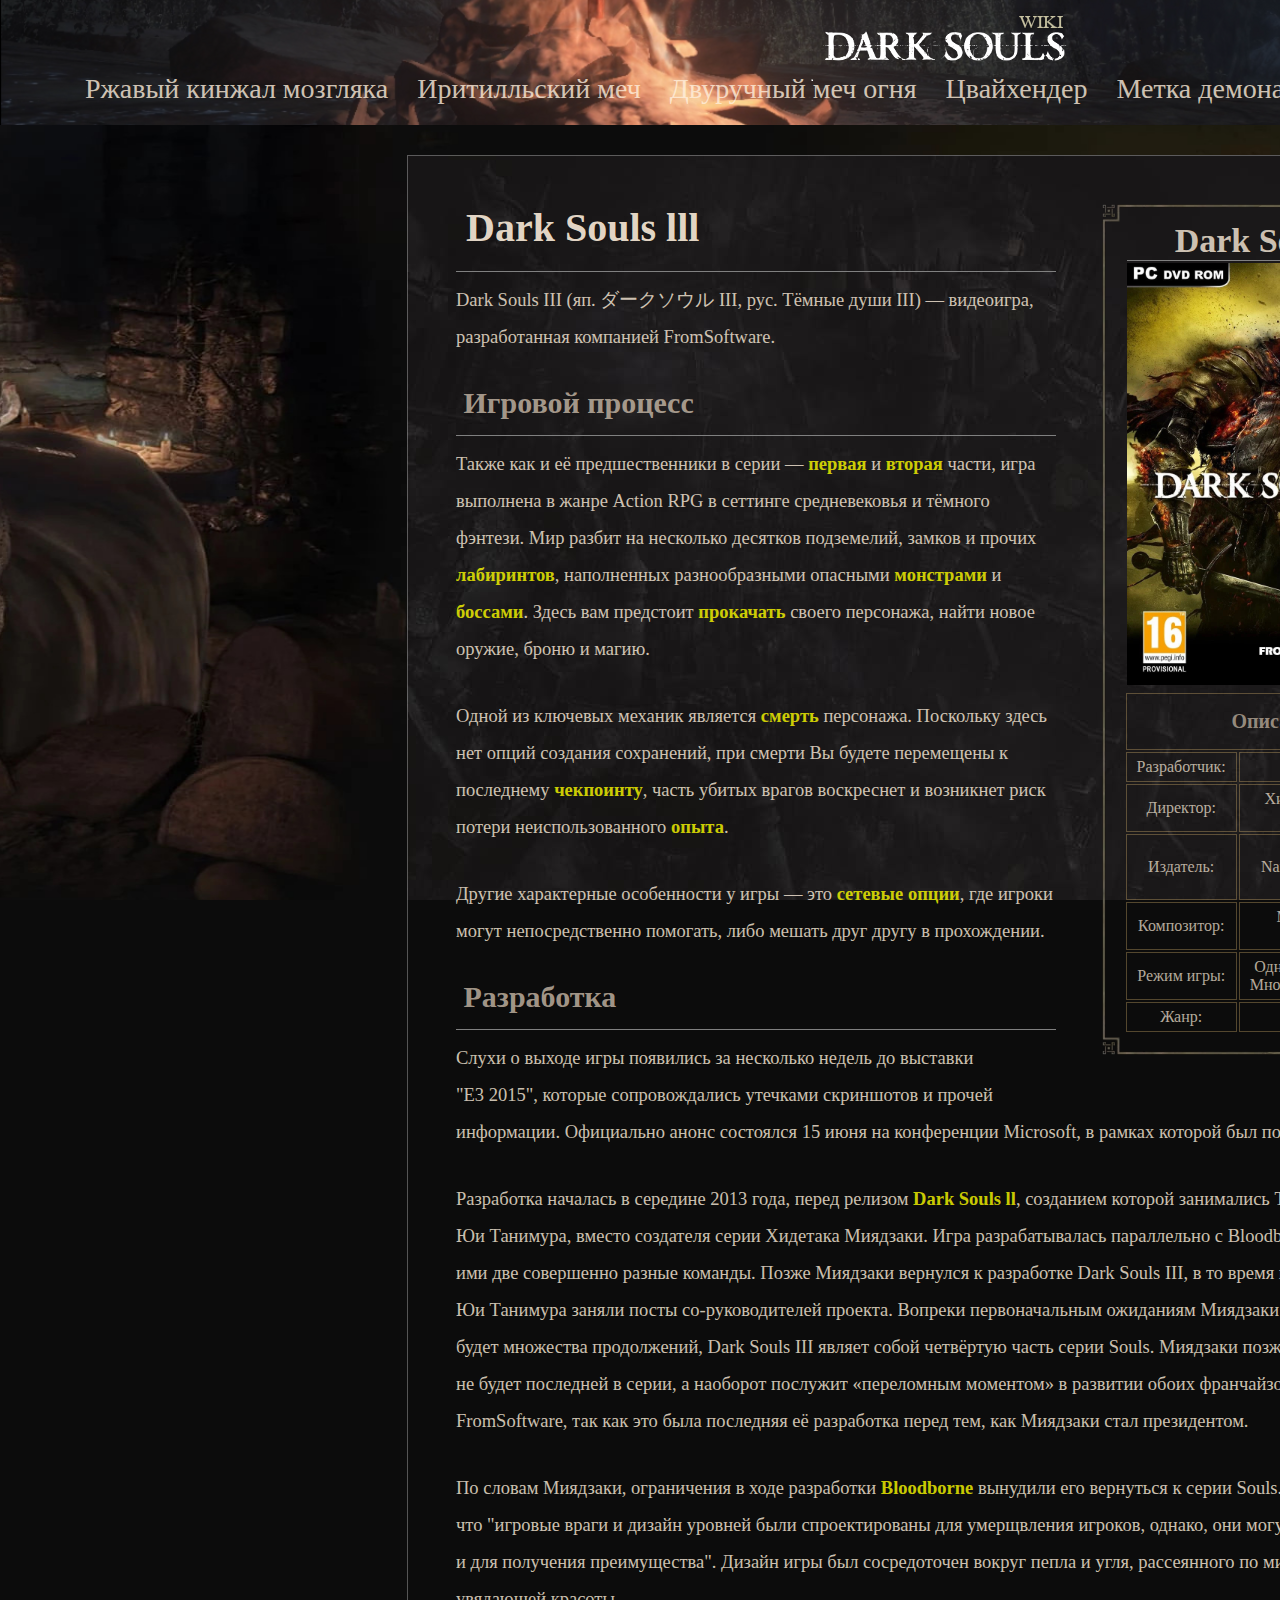
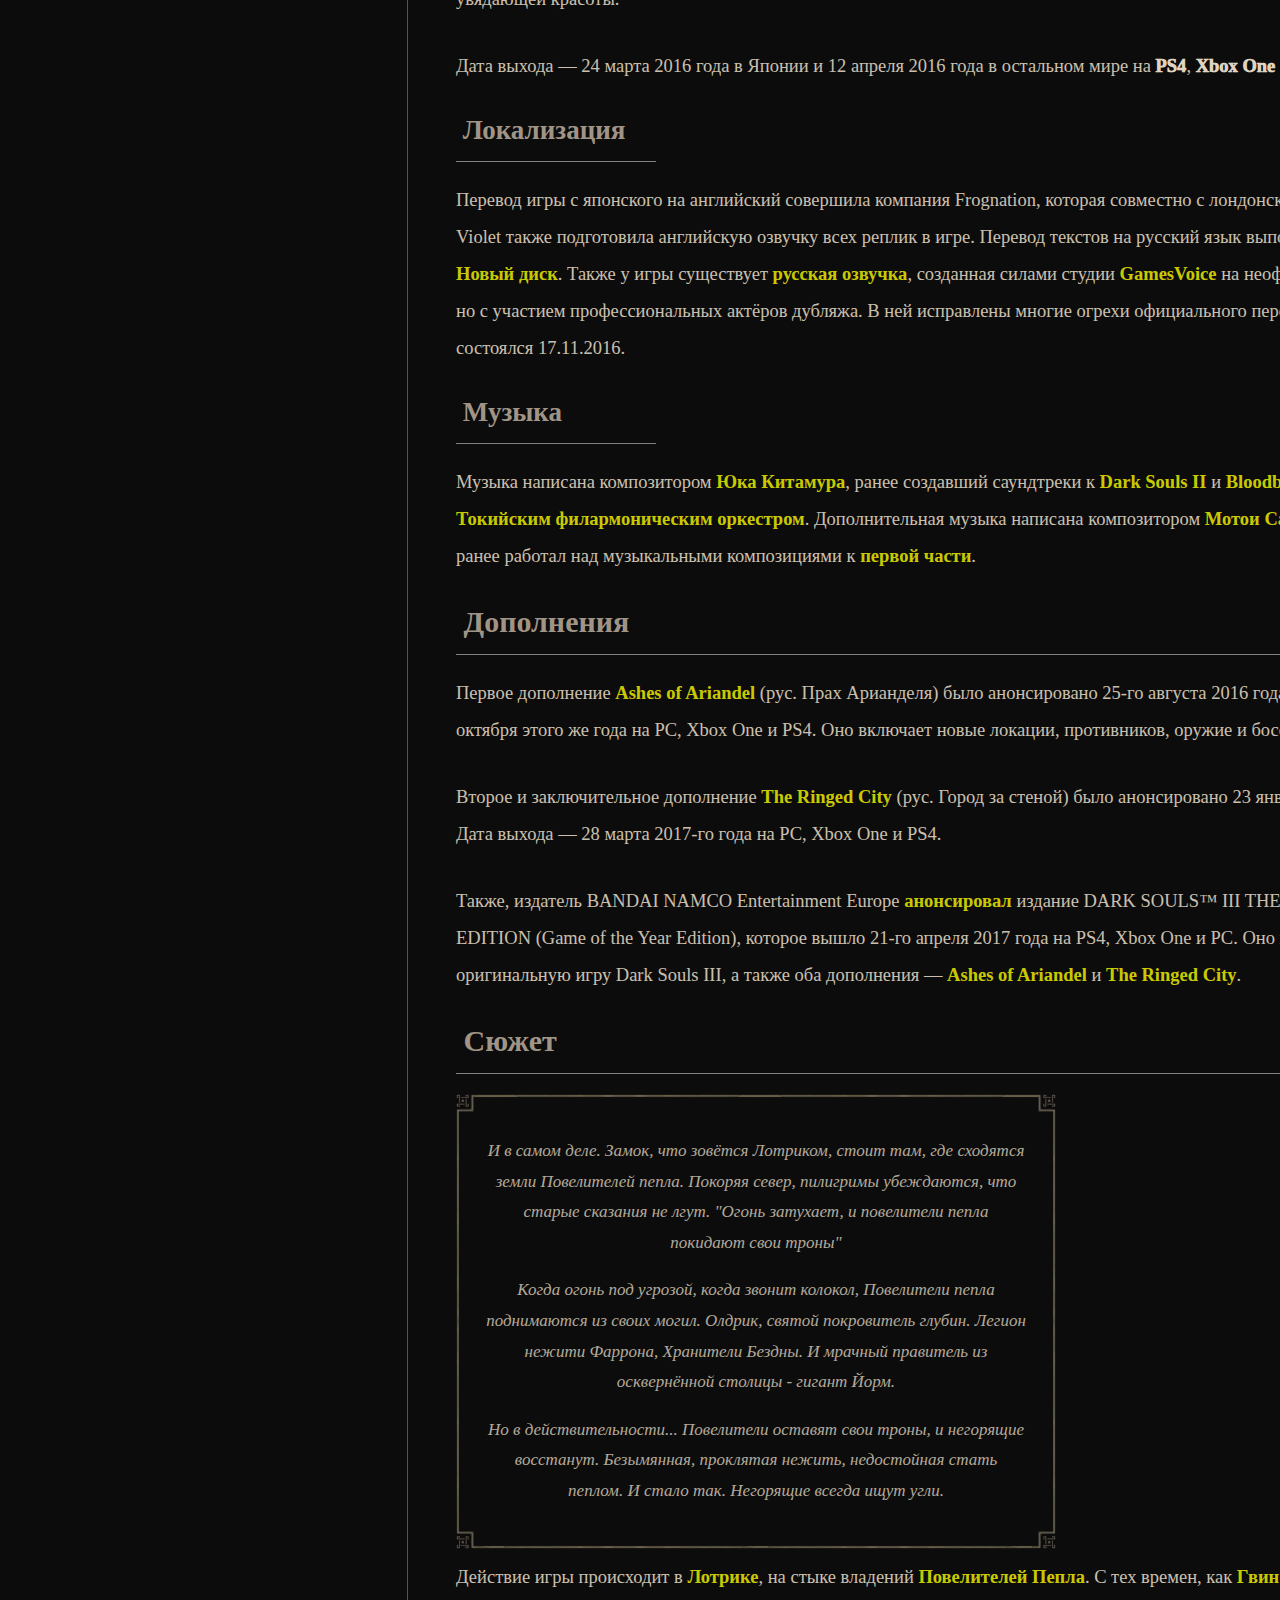
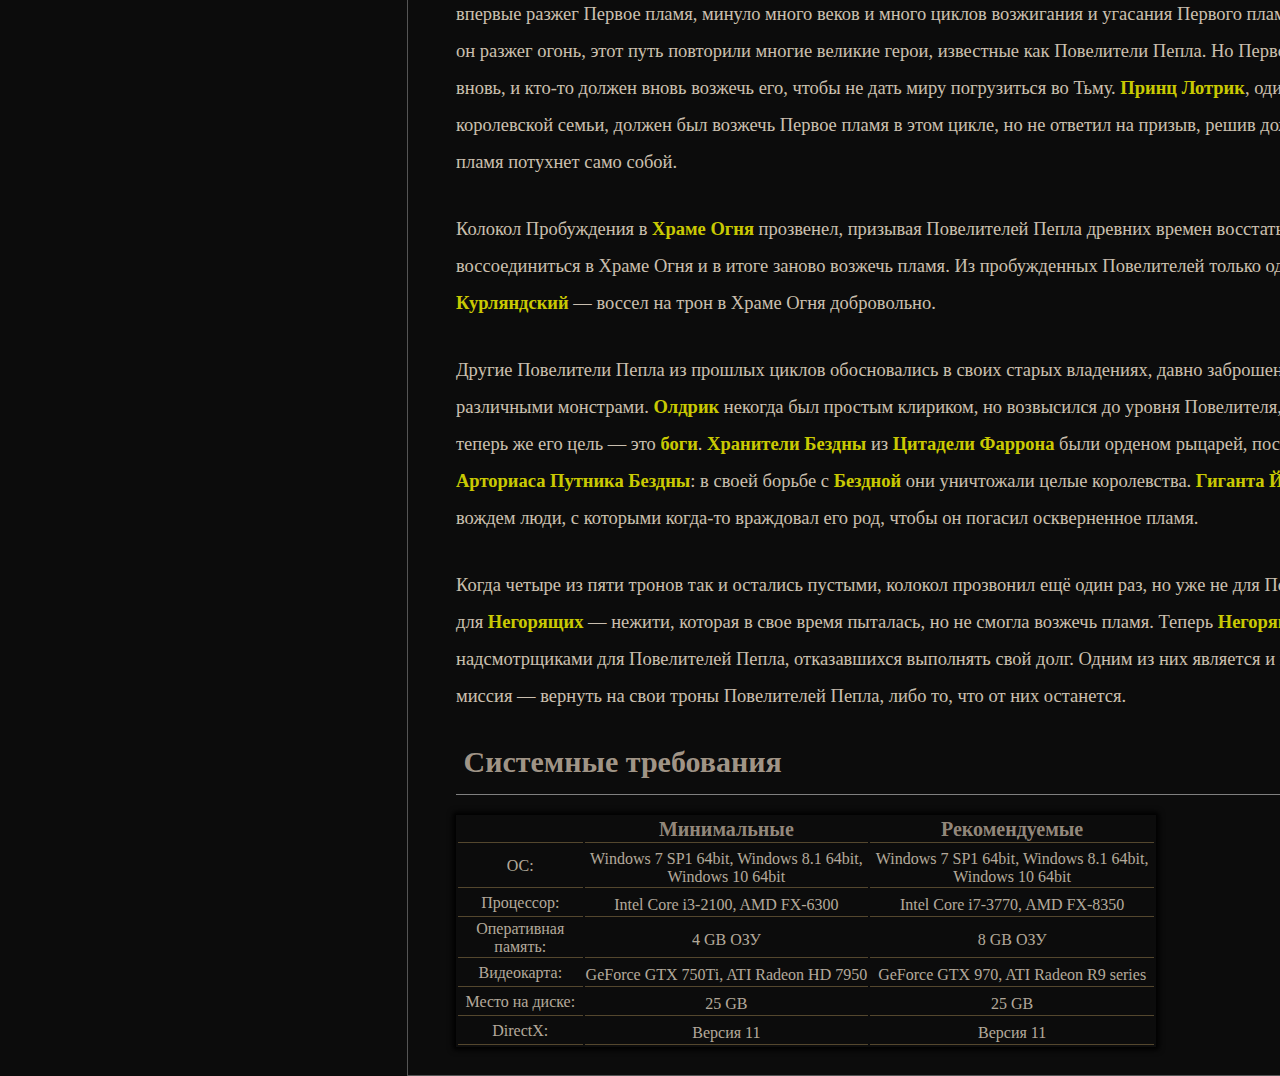
<file: menu.html>
<!DOCTYPE html>

<html lang="ru">

<head>

  <meta charset="UTF-8">

  <meta name="vievport" content="width-device-width, initial-scale=1.0">
  <link rel="stylesheet" type="text/css" href="main.css">
  <title>DarkSouls III fandom</title>
</head>
<body>
    <div class="shadow-background">
        <div class="main-menu">
            <div class="menu-icon">
                <a href="menu.html" target="_self"><img src="./pictures/Site-logo.png" alt="Тёмные души вики логотип"></a>
            </div>
            <a href="knife1.html" target="_blank" class="menu-item">Ржавый кинжал мозгляка</a>
            <a href="knife2.html" target="_blank" class="menu-item">Иритилльский меч</a>
            <a href="knife3.html" target="_blank" class="menu-item">Двуручный меч огня</a>
            <a href="knife4.html" target="_blank" class="menu-item">Цвайхендер</a>
            <a href="knife5.html" target="_blank" class="menu-item">Метка демона</a>
            <a href="knife6.html" target="_blank" class="menu-item">Утигатана</a>
            <a href="knife7.html" target="_blank" class="menu-item">Распятый Безумный король</a>
        </div>
        <div class="info-shadow-background">
            <div class="game-description1"> 
                <aside class="description-game">
                    <div class="description-photo">
                        <h2 class="description-head1">Dark Souls III</h2>
                        <a href="./pictures/DarkSouls3.jpg" target="_blank">
                            <img class="dark-souls-preview1" src="./pictures/DarkSouls3.jpg" alt="Dark Soul III preview" title="Дарк Соулс 3 Превью">
                        </a>
                    </div>
                    <div class="description-table1">
                        <table>
                            <thead>
                                <tr class="table-row-style1">
                                    <th class="table-header-style1" colspan="2">Описание</th>
                                </tr>
                            </thead>
                            <tbody>
                                <tr class="table-row-style1">
                                    <td class="table-data-style1">Разработчик:</td>
                                    <td class="table-data-style1">FromSoftware</td>
                                </tr>
                                <tr class="table-row-style1">
                                    <td class="table-data-style1">Директор:</td>
                                    <td class="table-data-style1">Хидэтака Миядзаки<br>Исаму Окано</td>
                                </tr>
                                <tr class="table-row-style1">
                                
                                    <td class="table-data-style1">Издатель:</td>
                                    <td class="table-data-style1">FromSoftware<br>Namco Bandai Games<br>Новый Диск</td>
                                </tr>
                                <tr class="table-row-style1">
                                    <td class="table-data-style1">Композитор:</td>
                                    <td class="table-data-style1">Мотои Сакураба<br>Юка Китамура</td>
                                </tr>
                                <tr class="table-row-style1">
                                    <td class="table-data-style1">Режим игры:</td>
                                    <td class="table-data-style1">Однопользовательский<br>Многопользовательский</td>
                                </tr>
                                <tr class="table-row-style1">
                                    <td class="table-data-style1">Жанр:</td>
                                    <td class="table-data-style1">action/RPG</td>
                                </tr>
                            </tbody>
                        </table>
                    </div>
                </aside>
                <div class="game-description-header1">
                    <h1 class="game-description-header1-text">&nbsp;Dark Souls lll</h1>
                </div>
                <section>
                    <p class="game-description-text">
                        Dark Souls III (яп. ダークソウル III, рус. Тёмные души III) — видеоигра, разработанная компанией FromSoftware.
                    </p>
                    
                    <h2 class="game-description-header2-text">&nbsp;Игровой процесс</h2>
                    <p class="game-description-text">
                        Также как и её предшественники в серии — <b class="description-highlight-text">первая</b> и <b class="description-highlight-text">вторая</b> части, игра выполнена в жанре Action RPG в сеттинге средневековья и тёмного фэнтези. 
                        Мир разбит на несколько десятков подземелий, замков и прочих <b class="description-highlight-text">лабиринтов</b>, наполненных разнообразными опасными <b class="description-highlight-text">монстрами</b> и <b class="description-highlight-text">боссами</b>. 
                        Здесь вам предстоит <b class="description-highlight-text">прокачать</b> своего персонажа, найти новое оружие, броню и магию.
                    </p>
                    <p class="game-description-text">Одной из ключевых механик является <b class="description-highlight-text">смерть</b> персонажа. Поскольку здесь нет опций создания сохранений, при смерти Вы будете перемещены к последнему <b class="description-highlight-text">чекпоинту</b>, 
                        часть убитых врагов воскреснет и возникнет риск потери неиcпользованного <b class="description-highlight-text">опыта</b>.
                    </p>
                    <p class="game-description-text">Другие характерные особенности у игры — это <b class="description-highlight-text">сетевые опции</b>, где игроки могут непосредственно помогать, либо мешать друг другу в прохождении.</p>
                    
                    <h2 class="game-description-header2-text">&nbsp;Разработка</h2>
                    <p class="game-description-text">
                        Слухи о выходе игры появились за несколько недель до выставки <br>"E3 2015", которые сопровождались утечками скриншотов и прочей информации. Официально анонс состоялся 15 июня на конференции Microsoft, в рамках которой был показан CGI-ролик. 
                    </p>
                    <p class="game-description-text">Разработка началась в середине 2013 года, перед релизом <b class="description-highlight-text">Dark Souls ll</b>, созданием которой занимались Томохиро Сибуя и Юи Танимура, вместо создателя серии Хидетака Миядзаки. Игра разрабатывалась параллельно с Bloodborne, но занимались ими две совершенно разные команды. Позже Миядзаки вернулся к разработке Dark Souls III, в то время как Исаму Окано и Юи Танимура заняли посты со-руководителей проекта. Вопреки первоначальным ожиданиям Миядзаки в том, что у серии не будет множества продолжений, Dark Souls III являет собой четвёртую часть серии Souls. Миядзаки позже добавил, что игра не будет последней в серии, а наоборот послужит «переломным моментом» в развитии обоих франчайзов и самой компании FromSoftware, так как это была последняя её разработка перед тем, как Миядзаки стал президентом.</p>
                    <p class="game-description-text">По словам Миядзаки, ограничения в ходе разработки <b class="description-highlight-text">Bloodborne</b> вынудили его вернуться к серии Souls. Также он отметил, что "игровые враги и дизайн уровней были спроектированы для умерщвления игроков, однако, они могут быть использованы и для получения преимущества". Дизайн игры был сосредоточен вокруг пепла и угля, рассеянного по миру, создавая картину увядающей красоты. </p>
                    <p class="game-description-text">Дата выхода — 24 марта 2016 года в Японии и 12 апреля 2016 года в остальном мире на <b class="description-bold-text">PS4</b>, <b class="description-bold-text">Xbox One</b> и <b class="description-bold-text">PC</b>.</p>
                    <h3 class="game-description-header3-text">&nbsp;Локализация</h3>
                    <p class="game-description-text">Перевод игры с японского на английский совершила компания Frognation, которая совместно с лондонской студией Liquid Violet также подготовила английскую озвучку всех реплик в игре. Перевод текстов на русский язык выполнен компанией <b class="description-highlight-text">Новый диск</b>. 
                        Также у игры существует <b class="description-highlight-text">русская озвучка</b>, созданная силами студии <b class="description-highlight-text">GamesVoice</b> на неофициальной основе, но с участием профессиональных актёров дубляжа. В ней исправлены многие огрехи официального перевода. Релиз озвучки состоялся 17.11.2016.</p>
                    <h3 class="game-description-header3-text">&nbsp;Музыка</h3>
                    <p class="game-description-text">Музыка написана композитором <b class="description-highlight-text">Юка Китамура</b>, ранее создавший саундтреки к <b class="description-highlight-text">Dark Souls II</b> и <b class="description-highlight-text">Bloodborne</b>, и исполнена <b class="description-highlight-text">Токийским филармоническим оркестром</b>. Дополнительная музыка написана композитором <b class="description-highlight-text">Мотои Сакураба</b>, который ранее работал над музыкальными композициями к <b class="description-highlight-text">первой части</b>.</p>
                    <h2 class="game-description-header2-text2">&nbsp;Дополнения</h2>
                    <p class="game-description-text">Первое дополнение <b class="description-highlight-text">Ashes of Ariandel</b> (рус. Прах Арианделя) было анонсировано 25-го августа 2016 года и вышло 25-го октября этого же года на PC, Xbox One и PS4. Оно включает новые локации, противников, оружие и боссов.</p>
                    <p class="game-description-text">Второе и заключительное дополнение <b class="description-highlight-text">The Ringed City</b> (рус. Город за стеной) было анонсировано 23 января 2017-го года. Дата выхода — 28 марта 2017-го года на PC, Xbox One и PS4.</p>
                    <p class="game-description-text">Также, издатель BANDAI NAMCO Entertainment Europe <b class="description-highlight-text">анонсировал</b> издание DARK SOULS™ III THE FIRE FADES™ EDITION (Game of the Year Edition), которое вышло 21-го апреля 2017 года на PS4, Xbox One и PC. Оно включает в себя оригинальную игру Dark Souls III, а также оба дополнения — <b class="description-highlight-text">Ashes of Ariandel</b> и <b class="description-highlight-text">The Ringed City</b>.</p>
                    <h2 class="game-description-header2-text2">&nbsp;Сюжет</h2>
                    <table class="poem-table2">
                        <tbody>
                            <tr class="poem-rows1">
                                <td class="table-data-style2"><p>И в самом деле. Замок, что зовётся Лотриком, стоит там, где сходятся земли Повелителей
                                    пепла. Покоряя север, пилигримы убеждаются, что старые сказания не лгут. "Огонь затухает, и
                                    повелители пепла покидают свои троны"</p>
                                <p>Когда огонь под угрозой, когда звонит колокол, Повелители пепла поднимаются из своих могил.
                                    Олдрик, святой покровитель глубин. Легион нежити Фаррона, Хранители Бездны. И мрачный
                                    правитель из осквернённой столицы - гигант Йорм.</p>
                                <p>Но в действительности... Повелители оставят свои троны, и негорящие восстанут. Безымянная,
                                    проклятая нежить, недостойная стать пеплом. И стало так. Негорящие всегда ищут угли.</p></td>
                            </tr>
                        </tbody>
                    </table>
                    <p class="game-description-text">Действие игры происходит в <b class="description-highlight-text">Лотрике</b>, на стыке владений <b class="description-highlight-text">Повелителей Пепла</b>. С тех времен, как <b class="description-highlight-text">Гвин Повелитель Пепла</b> впервые разжег Первое пламя, минуло много веков и много циклов возжигания и угасания Первого пламени. После того, как он разжег огонь, этот путь повторили многие великие герои, известные как Повелители Пепла. Но Первое пламя угасает вновь, и кто-то должен вновь возжечь его, чтобы не дать миру погрузиться во Тьму. <b class="description-highlight-text">Принц Лотрик</b>, один из наследников королевской семьи, должен был возжечь Первое пламя в этом цикле, но не ответил на призыв, решив дождаться, пока Первое пламя потухнет само собой.</p>
                    <p class="game-description-text">Колокол Пробуждения в <b class="description-highlight-text">Храме Огня</b> прозвенел, призывая Повелителей Пепла древних времен восстать из могил, воссоединиться в Храме Огня и в итоге заново возжечь пламя. Из пробужденных Повелителей только один — <b class="description-highlight-text">Лудлет Курляндский</b> — воссел на трон в Храме Огня добровольно.</p>
                    <p class="game-description-text">Другие Повелители Пепла из прошлых циклов обосновались в своих старых владениях, давно заброшенных и населенных различными монстрами. <b class="description-highlight-text">Олдрик</b> некогда был простым клириком, но возвысился до уровня Повелителя, пожирая людей, теперь же его цель — это <b class="description-highlight-text">боги</b>. <b class="description-highlight-text">Хранители Бездны</b> из <b class="description-highlight-text">Цитадели Фаррона</b> были орденом рыцарей, последователей <b class="description-highlight-text">Арториаса Путника Бездны</b>: в своей борьбе с <b class="description-highlight-text">Бездной</b> они уничтожали целые королевства. <b class="description-highlight-text">Гиганта Йорма</b> сделали своим вождем люди, с которыми когда-то враждовал его род, чтобы он погасил оскверненное пламя.</p>
                    <p class="game-description-text">Когда четыре из пяти тронов так и остались пустыми, колокол прозвонил ещё один раз, но уже не для Повелителей Пепла, а для <b class="description-highlight-text">Негорящих</b> — нежити, которая в свое время пыталась, но не смогла возжечь пламя. Теперь <b class="description-highlight-text">Негорящие</b> служат надсмотрщиками для Повелителей Пепла, отказавшихся выполнять свой долг. Одним из них является и главный герой. Его миссия — вернуть на свои троны Повелителей Пепла, либо то, что от них останется.</p>
                    <h2 class="game-description-header2-text2">&nbsp;Системные требования</h2>
                    <table class="table-system-requirements">
                        <tbody>
                            <tr class="table-row-style1">
                                <th class="table-data-style5"> </th>
                                <th class="table-header-style5">Минимальные</th>
                                <th class="table-header-style5">Рекомендуемые</th>
                            </tr>
                            <tr class="table-row-style1">
                                <td class="table-data-style5">ОС:
                                </td>
                                <td class="table-data-style7">Windows 7 SP1 64bit, Windows 8.1 64bit, Windows 10 64bit
                                </td>
                                <td class="table-data-style7">Windows 7 SP1 64bit, Windows 8.1 64bit, Windows 10 64bit
                                </td>
                            </tr>
                            <tr class="table-row-style1">
                                <td class="table-data-style5">Процессор:
                                </td>
                                <td class="table-data-style7">Intel Core i3-2100, AMD FX-6300
                                </td>
                                <td class="table-data-style7">Intel Core i7-3770, AMD FX-8350
                                </td>
                            </tr>
                            <tr class="table-row-style1">
                                <td class="table-data-style5">Оперативная память:
                                </td>
                                <td class="table-data-style7">4 GB ОЗУ
                                </td>
                                <td class="table-data-style7">8 GB ОЗУ
                                </td>
                            </tr>
                            <tr class="table-row-style1">
                                <td class="table-data-style5">Видеокарта:
                                </td>
                                <td class="table-data-style7">GeForce GTX 750Ti, ATI Radeon HD 7950
                                </td>
                                <td class="table-data-style7">GeForce GTX 970, ATI Radeon R9 series
                                </td>
                            </tr>
                            <tr class="table-row-style1">
                                <td class="table-data-style5">Место на диске:
                                </td>
                                <td class="table-data-style7">25 GB
                                </td>
                                <td class="table-data-style7">25 GB
                                </td>
                            </tr>
                            <tr class="table-row-style1">
                                <td class="table-data-style5">DirectX:
                                </td>
                                <td class="table-data-style7">Версия 11
                                </td>
                                <td class="table-data-style7">Версия 11
                                </td>
                            </tr>
                        </tbody>
                    </table>
                    <div class="spacer"></div>
                </section>
            </div>
        </div>
    </div>
</body>
</file>
<file: main.css>
.shadow-background {
    background-image: url('./pictures/Site-background-dark.jpg');
    background-position: center;
    background-size: 1920px 1080px;
    background-attachment: fixed;
    display: grid;
    place-items: center;
}
.info-shadow-background {
    display: grid;
    background-attachment: fixed;
    place-items: center;
    width: 1090px;
    background-image: url('./pictures/background-dark-center.jpg');
    border: 1px solid rgba(192, 192, 192, 0.405);

}
.shadow-table1 {
    display: grid;
    place-items: center;
    border-collapse: separate;
    width: 610px;
    margin-top: 20px;
    margin-left: 48px;
}
tbody, thead {
    display: table-row-group;
    text-align: center;
    border-color: inherit;
}
.table-header-style1 {
    color: rgba(165, 153, 138, 0.9);
    padding: 16px 6px;
    border: 0.5px solid rgba(253, 209, 127, 0.3);
    font-size: 20px;
}
.table-data-style1 {
    color: rgba(255, 240, 221, 0.7);
    padding: 5px 10px;
    border: 0.5px solid rgba(253, 209, 127, 0.3);
}
body {
    background: #0c0c0c;
    background-attachment: fixed;
    background-size: cover;
    margin: 0;
}
.shadow-table .table-row-style1 {
    padding: 7px 14px;
}
.icons {
    padding: 8px 8px 6px 8px;
    font-size: 88%;
    width: 20px;
    height: 20px;
}
.th1-attributes {
    width: 30%;
    height: 25%;
    color: rgba(165, 153, 138, 0.9);
    padding: 16px 6px;
    border: 0.5px solid rgba(253, 209, 127, 0.3);
    font-size: 20px;
}
.th2-attributes {
    width: 30%;
    height: 25%;
    color: rgba(165, 153, 138, 0.9);
    padding: 16px 6px;
    border: 0.5px solid rgba(253, 209, 127, 0.3);
    font-size: 20px;
}
.th3-attributes {
    width: 23%;
    height: 25%;
    color: rgba(165, 153, 138, 0.9);
    padding: 16px 6px;
    border: 0.5px solid rgba(253, 209, 127, 0.3);
    font-size: 20px;
}
.th4-attributes {
    width: 17%;
    height: 25%;
    color: rgba(165, 153, 138, 0.9);
    padding: 16px 6px;
    border: 0.5px solid rgba(253, 209, 127, 0.3);
    font-size: 20px;
}
.game-description1 {
    display: block;
    position: relative;
    width: 100%;
}
.description-game {
width: 310px;
height: 815px;
float: right;
margin-left: 48px;
margin-right: 48px;
margin-top: 48px;
margin-bottom: 48px;
padding-left: 2px;
border: 18px solid transparent;
border-radius: 0px;
border-image: url(./pictures/latest.png) repeat 18;
}
.description-photo {
text-align: center;
float: right;
}
.description-table1 {
    float: right;
    padding-top: 2px;
    padding-right: 3px;
}
.description-head1 {
    margin-top: 0px;
    margin-bottom: 2px;
    font-weight: 800;
    font-size: 34px;
    color: rgba(255, 240, 221, 0.8);
    border-bottom: 1px solid gray;
}
.dark-souls-preview1 {
    width: 300px;
    height: 422px;
    margin-right: 5px;
}
.main-menu {
    width: 1903px;
    height: 125px;
    margin-bottom: 30px;
    background-image: url(./pictures/background-menu.png);
    margin-right: 3px;
    background-size: 1920px 125px;
    text-align: center;
}
.menu-item {
    margin-top: 6px;
    margin-right: 25px;
    color: rgba(255, 240, 221, 0.8);
    font-size: 28px;
    font-weight: 400;
    text-decoration: none;
}
.menu-icon {
    width: 250px;
    height: 65px;
    margin-top: 8px;
    margin-left: 820px;
}
.game-description-text {
    margin-left: 48px;
    margin-right: 48px;
    margin-top: 10px;
    margin-bottom: 30px;
    font-size: 18.5px;
    color: rgba(255, 240, 221, 0.8);
    line-height: 2;
}
li {
    margin-top: 3px !important;
    margin-bottom: 3px !important;
    font-size: 18px !important;
}
.game-description-header1 {
    width: 600px;
    margin-left: 48px;
    margin-top: 48px;
    border-bottom: 1px solid gray;
}
.game-description-header1-text {
    font-size: 40px;
    color: rgba(255, 240, 221, 0.9);
    margin-bottom: 20px;
}
.game-description-header2-text {
    width: 600px;
    font-size: 30px;
    color: rgba(202, 187, 169, 0.8);
    padding-bottom: 15px;
    margin-bottom: 10px;
    margin-left: 48px;
    border-bottom: 1px solid gray;
}
.game-description-header2-text2 {
    width: 994px;
    font-size: 30px;
    color: rgba(202, 187, 169, 0.8);
    padding-bottom: 15px;
    margin-bottom: 20px;
    margin-left: 48px;
    border-bottom: 1px solid gray;
}
.description-highlight-text {
    color: rgba(255, 255, 0, 0.8);
    font-size: 18.5px;
}
.description-bold-text {
    font-weight: 1000;
    color: rgba(255, 240, 221, 0.9);
}
.spacer {
    height: 28px;
}
.game-description-header3-text {
    width: 200px;
    font-size: 27px;
    color: rgba(202, 187, 169, 0.8);
    padding-bottom: 15px;
    margin-bottom: 20px;
    margin-left: 48px;
    border-bottom: 1px solid gray;
}
.poem-table1 {
    width: 600px;
    margin-left: 245px;
    border: 18px solid transparent;
    border-radius: 0px;
    border-image: url(./pictures/latest.png) repeat 18;
}
.table-data-style2 {
    color: rgba(255, 240, 221, 0.7);
    padding: 5px 10px;
    font-style: italic;
    line-height: 1.8;
    font-size: 17px;
}
.dark-souls-knife1 {
    width: 300px;
    height: 280px;
    border: 0.5px solid rgba(253, 209, 127, 0.3);
    margin-right: 3px;
}
.description-head2 {
    margin-top: 0px;
    text-align: center;
    margin-bottom: 2px;
    font-weight: 800;
    font-size: 26px;
    color: rgba(255, 240, 221, 0.8);
}
.table-header-style2 {
    color: rgba(165, 153, 138, 0.9);
    padding: 3px 2px;
    border: 0.5px solid rgba(253, 209, 127, 0.3);
    font-size: 20px;
    text-align: center;
    margin-bottom: 3px;
    margin-top: 10px;
}
.mini-stats-table1 {
    display: grid;
    place-content: center;
    place-items: center;
    border-collapse: collapse;
    width: 307px;
    margin-top: 5px;
    border: 0.5px solid rgba(253, 209, 127, 0.3);
}
.table-data-style3 {
    color: rgba(255, 240, 221, 0.7);
    padding: 3px 20px;
    font-size: 20px;
 }
.description-game-knife1 {
    width: 310px;
    height: 945px;
    padding-left: 2px;
    float: right;
    margin-left: 48px;
    margin-right: 46px;
    margin-top: 48px;
    margin-bottom: 48px;
    border: 18px solid transparent;
    border-radius: 0px;
    border-image: url(./pictures/latest.png) repeat 18;
}
.table-data-style4 {
    color: rgba(255, 240, 221, 0.7);
    padding: 3px 8px;
    width: 20px;
    height: 20px;
}
.table-header-style3 {
    color: rgba(165, 153, 138, 0.9);
    font-size: 20px;
}
.table-system-requirements {
    width: 700px;
    margin-left: 48px;
    margin-top: 5px;
    box-shadow: 0 0 5px 3px black;
}
.table-header-style4 {
    width:143.5px;
    color: rgba(165, 153, 138, 0.9);
    font-size: 20px;
}
.table-header-style5 {
    width:143.5px;
    color: rgba(165, 153, 138, 0.9);
    font-size: 20px;
    border-bottom: 0.5px solid rgba(253, 209, 127, 0.3);
}
.table-data-style5 {
    width: 18%;
    color: rgba(255, 240, 221, 0.7);
    border-bottom: 0.5px solid rgba(253, 209, 127, 0.3);
}
.table-data-style6 {
    color: rgba(255, 240, 221, 0.7);
    padding-top: 5px;
    width: 20px;
    height: 20px;
}
.table-data-style7 {
    color: rgba(255, 240, 221, 0.7);
    padding-top: 5px;
    width: 20px;
    height: 20px;
    border-bottom: 0.5px solid rgba(253, 209, 127, 0.3);
}
.poem-table2 {
    width: 600px;
    margin-left: 48px;
    border: 18px solid transparent;
    border-radius: 0px;
    border-image: url(./pictures/latest.png) repeat 18;
}
.description-game-knife2 {
    width: 310px;
    height: 985px;
    padding-left: 2px;
    float: right;
    margin-left: 48px;
    margin-right: 46px;
    margin-top: 48px;
    margin-bottom: 48px;
    border: 18px solid transparent;
    border-radius: 0px;
    border-image: url(./pictures/latest.png) repeat 18;
}
.united-list-style1 {
    padding-left: 0px;
}
.upgrades-table {
    width: 555px !important;
}
.description-game-knife3 {
    height: 1030px !important;
}
.aside-highlight {
    color: rgba(255, 255, 0, 0.8);
}
</file>
